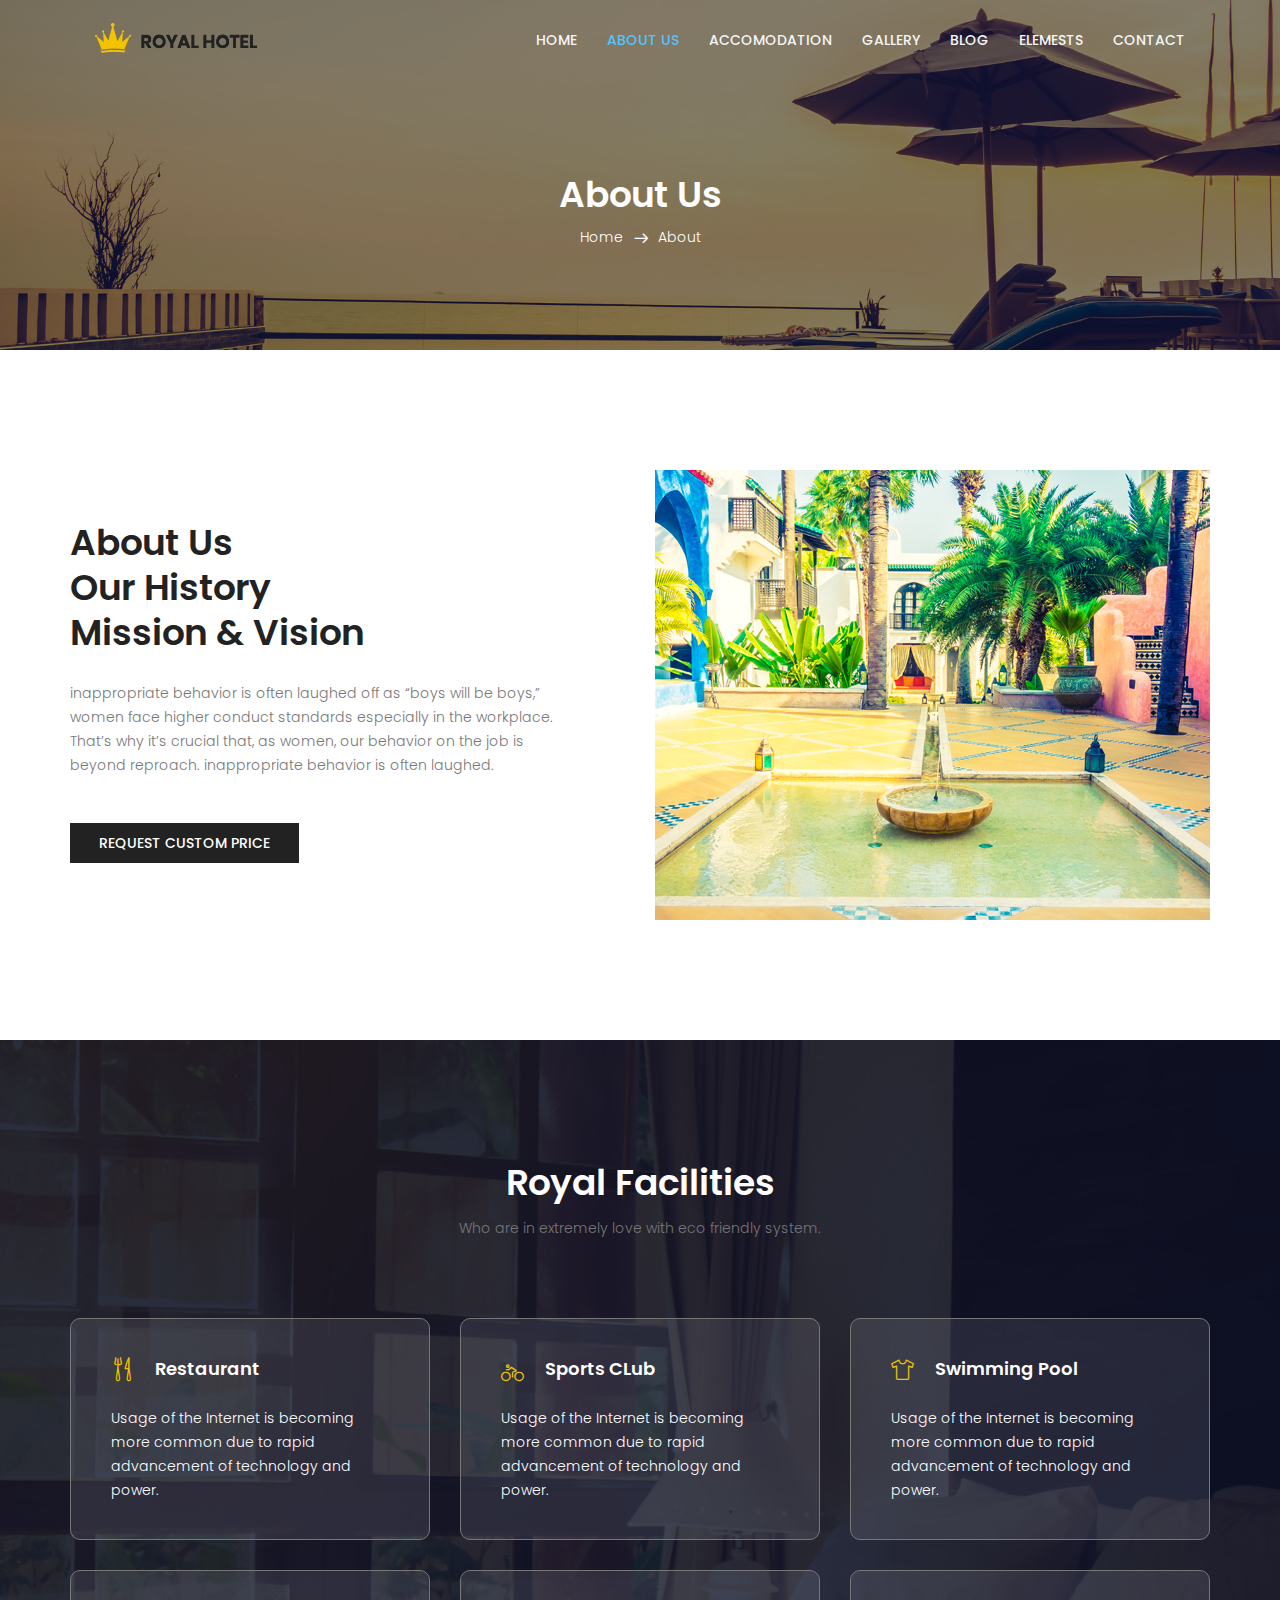
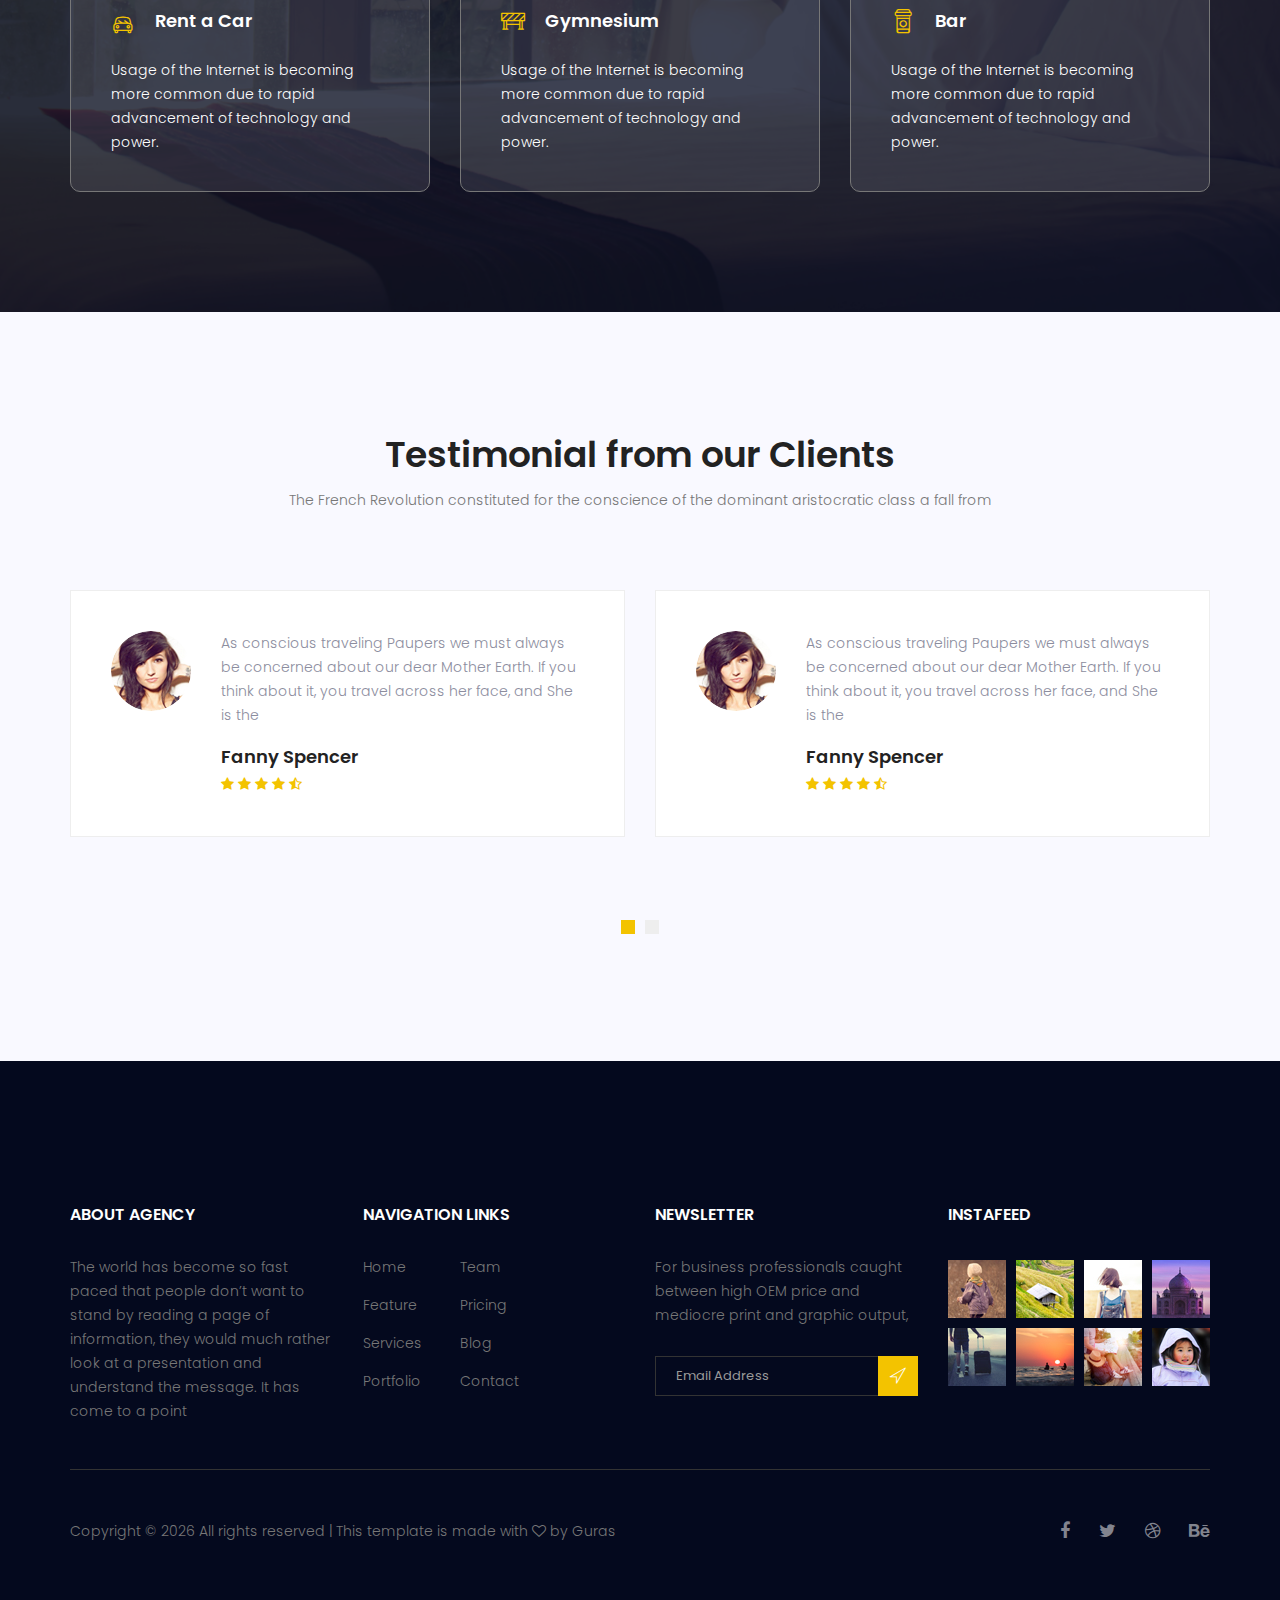
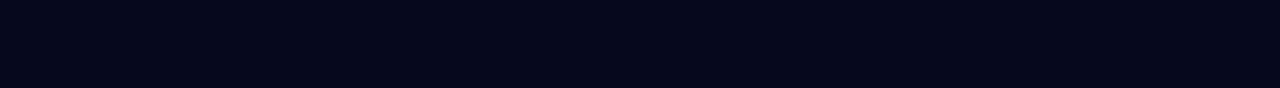
<file: about.html>
<!DOCTYPE html>
<html lang="en">
  <head>
    <!-- Required meta tags -->
    <meta charset="utf-8" />
    <meta
      name="viewport"
      content="width=device-width, initial-scale=1, shrink-to-fit=no"
    />
    <link rel="icon" href="image/favicon.png" type="image/png" />
    <title>Royal Hotel</title>
    <!-- Bootstrap CSS -->
    <link rel="stylesheet" href="css/bootstrap.css" />
    <link rel="stylesheet" href="vendors/linericon/style.css" />
    <link rel="stylesheet" href="css/font-awesome.min.css" />
    <link
      rel="stylesheet"
      href="vendors/bootstrap-datepicker/bootstrap-datetimepicker.min.css"
    />
    <link rel="stylesheet" href="vendors/nice-select/css/nice-select.css" />
    <link rel="stylesheet" href="vendors/owl-carousel/owl.carousel.min.css" />
    <!-- main css -->
    <link rel="stylesheet" href="css/style.css" />
    <link rel="stylesheet" href="css/responsive.css" />
  </head>
  <body>
    <!--================Header Area =================-->
    <header class="header_area">
      <div class="container">
        <nav class="navbar navbar-expand-lg navbar-light">
          <!-- Brand and toggle get grouped for better mobile display -->
          <a class="navbar-brand logo_h" href="index.html"
            ><img src="image/Logo.png" alt=""
          /></a>
          <button
            class="navbar-toggler"
            type="button"
            data-toggle="collapse"
            data-target="#navbarSupportedContent"
            aria-controls="navbarSupportedContent"
            aria-expanded="false"
            aria-label="Toggle navigation"
          >
            <span class="icon-bar"></span>
            <span class="icon-bar"></span>
            <span class="icon-bar"></span>
          </button>
          <!-- Collect the nav links, forms, and other content for toggling -->
          <div
            class="collapse navbar-collapse offset"
            id="navbarSupportedContent"
          >
            <ul class="nav navbar-nav menu_nav ml-auto">
              <li class="nav-item">
                <a class="nav-link" href="index.html">Home</a>
              </li>
              <li class="nav-item active">
                <a class="nav-link" href="about.html">About us</a>
              </li>
              <li class="nav-item">
                <a class="nav-link" href="accomodation.html">Accomodation</a>
              </li>
              <li class="nav-item">
                <a class="nav-link" href="gallery.html">Gallery</a>
              </li>
              <li class="nav-item submenu dropdown">
                <a
                  href="#"
                  class="nav-link dropdown-toggle"
                  data-toggle="dropdown"
                  role="button"
                  aria-haspopup="true"
                  aria-expanded="false"
                  >Blog</a
                >
                <ul class="dropdown-menu">
                  <li class="nav-item">
                    <a class="nav-link" href="blog.html">Blog</a>
                  </li>
                  <li class="nav-item">
                    <a class="nav-link" href="blog-single.html">Blog Details</a>
                  </li>
                </ul>
              </li>
              <li class="nav-item">
                <a class="nav-link" href="elements.html">Elemests</a>
              </li>
              <li class="nav-item">
                <a class="nav-link" href="contact.html">Contact</a>
              </li>
            </ul>
          </div>
        </nav>
      </div>
    </header>
    <!--================Header Area =================-->

    <!--================Breadcrumb Area =================-->
    <section class="breadcrumb_area">
      <div
        class="overlay bg-parallax"
        data-stellar-ratio="0.8"
        data-stellar-vertical-offset="0"
        data-background=""
      ></div>
      <div class="container">
        <div class="page-cover text-center">
          <h2 class="page-cover-tittle">About Us</h2>
          <ol class="breadcrumb">
            <li><a href="index.html">Home</a></li>
            <li class="active">About</li>
          </ol>
        </div>
      </div>
    </section>
    <!--================Breadcrumb Area =================-->

    <!--================ About History Area  =================-->
    <section class="about_history_area section_gap">
      <div class="container">
        <div class="row">
          <div class="col-md-6 d_flex align-items-center">
            <div class="about_content">
              <h2 class="title title_color">
                About Us <br />Our History<br />Mission & Vision
              </h2>
              <p>
                inappropriate behavior is often laughed off as “boys will be
                boys,” women face higher conduct standards especially in the
                workplace. That’s why it’s crucial that, as women, our behavior
                on the job is beyond reproach. inappropriate behavior is often
                laughed.
              </p>
              <a href="#" class="button_hover theme_btn_two"
                >Request Custom Price</a
              >
            </div>
          </div>
          <div class="col-md-6">
            <img class="img-fluid" src="image/about_bg.jpg" alt="img" />
          </div>
        </div>
      </div>
    </section>
    <!--================ About History Area  =================-->

    <!--================ Facilities Area  =================-->
    <section class="facilities_area section_gap">
      <div
        class="overlay bg-parallax"
        data-stellar-ratio="0.8"
        data-stellar-vertical-offset="0"
        data-background=""
      ></div>
      <div class="container">
        <div class="section_title text-center">
          <h2 class="title_w">Royal Facilities</h2>
          <p>Who are in extremely love with eco friendly system.</p>
        </div>
        <div class="row mb_30">
          <div class="col-lg-4 col-md-6">
            <div class="facilities_item">
              <h4 class="sec_h4"><i class="lnr lnr-dinner"></i>Restaurant</h4>
              <p>
                Usage of the Internet is becoming more common due to rapid
                advancement of technology and power.
              </p>
            </div>
          </div>
          <div class="col-lg-4 col-md-6">
            <div class="facilities_item">
              <h4 class="sec_h4"><i class="lnr lnr-bicycle"></i>Sports CLub</h4>
              <p>
                Usage of the Internet is becoming more common due to rapid
                advancement of technology and power.
              </p>
            </div>
          </div>
          <div class="col-lg-4 col-md-6">
            <div class="facilities_item">
              <h4 class="sec_h4"><i class="lnr lnr-shirt"></i>Swimming Pool</h4>
              <p>
                Usage of the Internet is becoming more common due to rapid
                advancement of technology and power.
              </p>
            </div>
          </div>
          <div class="col-lg-4 col-md-6">
            <div class="facilities_item">
              <h4 class="sec_h4"><i class="lnr lnr-car"></i>Rent a Car</h4>
              <p>
                Usage of the Internet is becoming more common due to rapid
                advancement of technology and power.
              </p>
            </div>
          </div>
          <div class="col-lg-4 col-md-6">
            <div class="facilities_item">
              <h4 class="sec_h4">
                <i class="lnr lnr-construction"></i>Gymnesium
              </h4>
              <p>
                Usage of the Internet is becoming more common due to rapid
                advancement of technology and power.
              </p>
            </div>
          </div>
          <div class="col-lg-4 col-md-6">
            <div class="facilities_item">
              <h4 class="sec_h4"><i class="lnr lnr-coffee-cup"></i>Bar</h4>
              <p>
                Usage of the Internet is becoming more common due to rapid
                advancement of technology and power.
              </p>
            </div>
          </div>
        </div>
      </div>
    </section>
    <!--================ Facilities Area  =================-->

    <!--================ Testimonial Area  =================-->
    <section class="testimonial_area section_gap">
      <div class="container">
        <div class="section_title text-center">
          <h2 class="title_color">Testimonial from our Clients</h2>
          <p>
            The French Revolution constituted for the conscience of the dominant
            aristocratic class a fall from
          </p>
        </div>
        <div class="testimonial_slider owl-carousel">
          <div class="media testimonial_item">
            <img class="rounded-circle" src="image/testtimonial-1.jpg" alt="" />
            <div class="media-body">
              <p>
                As conscious traveling Paupers we must always be concerned about
                our dear Mother Earth. If you think about it, you travel across
                her face, and She is the
              </p>
              <a href="#"><h4 class="sec_h4">Fanny Spencer</h4></a>
              <div class="star">
                <a href="#"><i class="fa fa-star"></i></a>
                <a href="#"><i class="fa fa-star"></i></a>
                <a href="#"><i class="fa fa-star"></i></a>
                <a href="#"><i class="fa fa-star"></i></a>
                <a href="#"><i class="fa fa-star-half-o"></i></a>
              </div>
            </div>
          </div>
          <div class="media testimonial_item">
            <img class="rounded-circle" src="image/testtimonial-1.jpg" alt="" />
            <div class="media-body">
              <p>
                As conscious traveling Paupers we must always be concerned about
                our dear Mother Earth. If you think about it, you travel across
                her face, and She is the
              </p>
              <a href="#"><h4 class="sec_h4">Fanny Spencer</h4></a>
              <div class="star">
                <a href="#"><i class="fa fa-star"></i></a>
                <a href="#"><i class="fa fa-star"></i></a>
                <a href="#"><i class="fa fa-star"></i></a>
                <a href="#"><i class="fa fa-star"></i></a>
                <a href="#"><i class="fa fa-star-half-o"></i></a>
              </div>
            </div>
          </div>
          <div class="media testimonial_item">
            <img class="rounded-circle" src="image/testtimonial-1.jpg" alt="" />
            <div class="media-body">
              <p>
                As conscious traveling Paupers we must always be concerned about
                our dear Mother Earth. If you think about it, you travel across
                her face, and She is the
              </p>
              <a href="#"><h4 class="sec_h4">Fanny Spencer</h4></a>
              <div class="star">
                <a href="#"><i class="fa fa-star"></i></a>
                <a href="#"><i class="fa fa-star"></i></a>
                <a href="#"><i class="fa fa-star"></i></a>
                <a href="#"><i class="fa fa-star"></i></a>
                <a href="#"><i class="fa fa-star-half-o"></i></a>
              </div>
            </div>
          </div>
          <div class="media testimonial_item">
            <img class="rounded-circle" src="image/testtimonial-1.jpg" alt="" />
            <div class="media-body">
              <p>
                As conscious traveling Paupers we must always be concerned about
                our dear Mother Earth. If you think about it, you travel across
                her face, and She is the
              </p>
              <a href="#"><h4 class="sec_h4">Fanny Spencer</h4></a>
              <div class="star">
                <a href="#"><i class="fa fa-star"></i></a>
                <a href="#"><i class="fa fa-star"></i></a>
                <a href="#"><i class="fa fa-star"></i></a>
                <a href="#"><i class="fa fa-star"></i></a>
                <a href="#"><i class="fa fa-star-half-o"></i></a>
              </div>
            </div>
          </div>
        </div>
      </div>
    </section>
    <!--================ Testimonial Area  =================-->

    <!--================ start footer Area  =================-->
    <footer class="footer-area section_gap">
      <div class="container">
        <div class="row">
          <div class="col-lg-3 col-md-6 col-sm-6">
            <div class="single-footer-widget">
              <h6 class="footer_title">About Agency</h6>
              <p>
                The world has become so fast paced that people don’t want to
                stand by reading a page of information, they would much rather
                look at a presentation and understand the message. It has come
                to a point
              </p>
            </div>
          </div>
          <div class="col-lg-3 col-md-6 col-sm-6">
            <div class="single-footer-widget">
              <h6 class="footer_title">Navigation Links</h6>
              <div class="row">
                <div class="col-4">
                  <ul class="list_style">
                    <li><a href="#">Home</a></li>
                    <li><a href="#">Feature</a></li>
                    <li><a href="#">Services</a></li>
                    <li><a href="#">Portfolio</a></li>
                  </ul>
                </div>
                <div class="col-4">
                  <ul class="list_style">
                    <li><a href="#">Team</a></li>
                    <li><a href="#">Pricing</a></li>
                    <li><a href="#">Blog</a></li>
                    <li><a href="#">Contact</a></li>
                  </ul>
                </div>
              </div>
            </div>
          </div>
          <div class="col-lg-3 col-md-6 col-sm-6">
            <div class="single-footer-widget">
              <h6 class="footer_title">Newsletter</h6>
              <p>
                For business professionals caught between high OEM price and
                mediocre print and graphic output,
              </p>
              <div id="mc_embed_signup">
                <form
                  target="_blank"
                  action="https://spondonit.us12.list-manage.com/subscribe/post?u=1462626880ade1ac87bd9c93a&amp;id=92a4423d01"
                  method="get"
                  class="subscribe_form relative"
                >
                  <div class="input-group d-flex flex-row">
                    <input
                      name="EMAIL"
                      placeholder="Email Address"
                      onfocus="this.placeholder = ''"
                      onblur="this.placeholder = 'Email Address '"
                      required=""
                      type="email"
                    />
                    <button class="btn sub-btn">
                      <span class="lnr lnr-location"></span>
                    </button>
                  </div>
                  <div class="mt-10 info"></div>
                </form>
              </div>
            </div>
          </div>
          <div class="col-lg-3 col-md-6 col-sm-6">
            <div class="single-footer-widget instafeed">
              <h6 class="footer_title">InstaFeed</h6>
              <ul class="list_style instafeed d-flex flex-wrap">
                <li><img src="image/instagram/Image-01.jpg" alt="" /></li>
                <li><img src="image/instagram/Image-02.jpg" alt="" /></li>
                <li><img src="image/instagram/Image-03.jpg" alt="" /></li>
                <li><img src="image/instagram/Image-04.jpg" alt="" /></li>
                <li><img src="image/instagram/Image-05.jpg" alt="" /></li>
                <li><img src="image/instagram/Image-06.jpg" alt="" /></li>
                <li><img src="image/instagram/Image-07.jpg" alt="" /></li>
                <li><img src="image/instagram/Image-08.jpg" alt="" /></li>
              </ul>
            </div>
          </div>
        </div>
        <div class="border_line"></div>
        <div
          class="row footer-bottom d-flex justify-content-between align-items-center"
        >
          <p class="col-lg-8 col-sm-12 footer-text m-0">
            <!-- Link back to Colorlib can't be removed. Template is licensed under CC BY 3.0. -->
            Copyright &copy;
            <script>
              document.write(new Date().getFullYear());
            </script>
            All rights reserved | This template is made with
            <i class="fa fa-heart-o" aria-hidden="true"></i> by Guras
            <!-- Link back to Colorlib can't be removed. Template is licensed under CC BY 3.0. -->
          </p>
          <div class="col-lg-4 col-sm-12 footer-social">
            <a href="#"><i class="fa fa-facebook"></i></a>
            <a href="#"><i class="fa fa-twitter"></i></a>
            <a href="#"><i class="fa fa-dribbble"></i></a>
            <a href="#"><i class="fa fa-behance"></i></a>
          </div>
        </div>
      </div>
    </footer>
    <!--================ End footer Area  =================-->

    <!-- Optional JavaScript -->
    <!-- jQuery first, then Popper.js, then Bootstrap JS -->
    <script src="js/jquery-3.2.1.min.js"></script>
    <script src="js/popper.js"></script>
    <script src="js/bootstrap.min.js"></script>
    <script src="vendors/owl-carousel/owl.carousel.min.js"></script>
    <script src="js/jquery.ajaxchimp.min.js"></script>
    <script src="vendors/bootstrap-datepicker/bootstrap-datetimepicker.min.js"></script>
    <script src="vendors/nice-select/js/jquery.nice-select.js"></script>
    <script src="js/mail-script.js"></script>
    <script src="js/stellar.js"></script>
    <script src="vendors/lightbox/simpleLightbox.min.js"></script>
    <script src="js/custom.js"></script>
  </body>
</html>
</file>
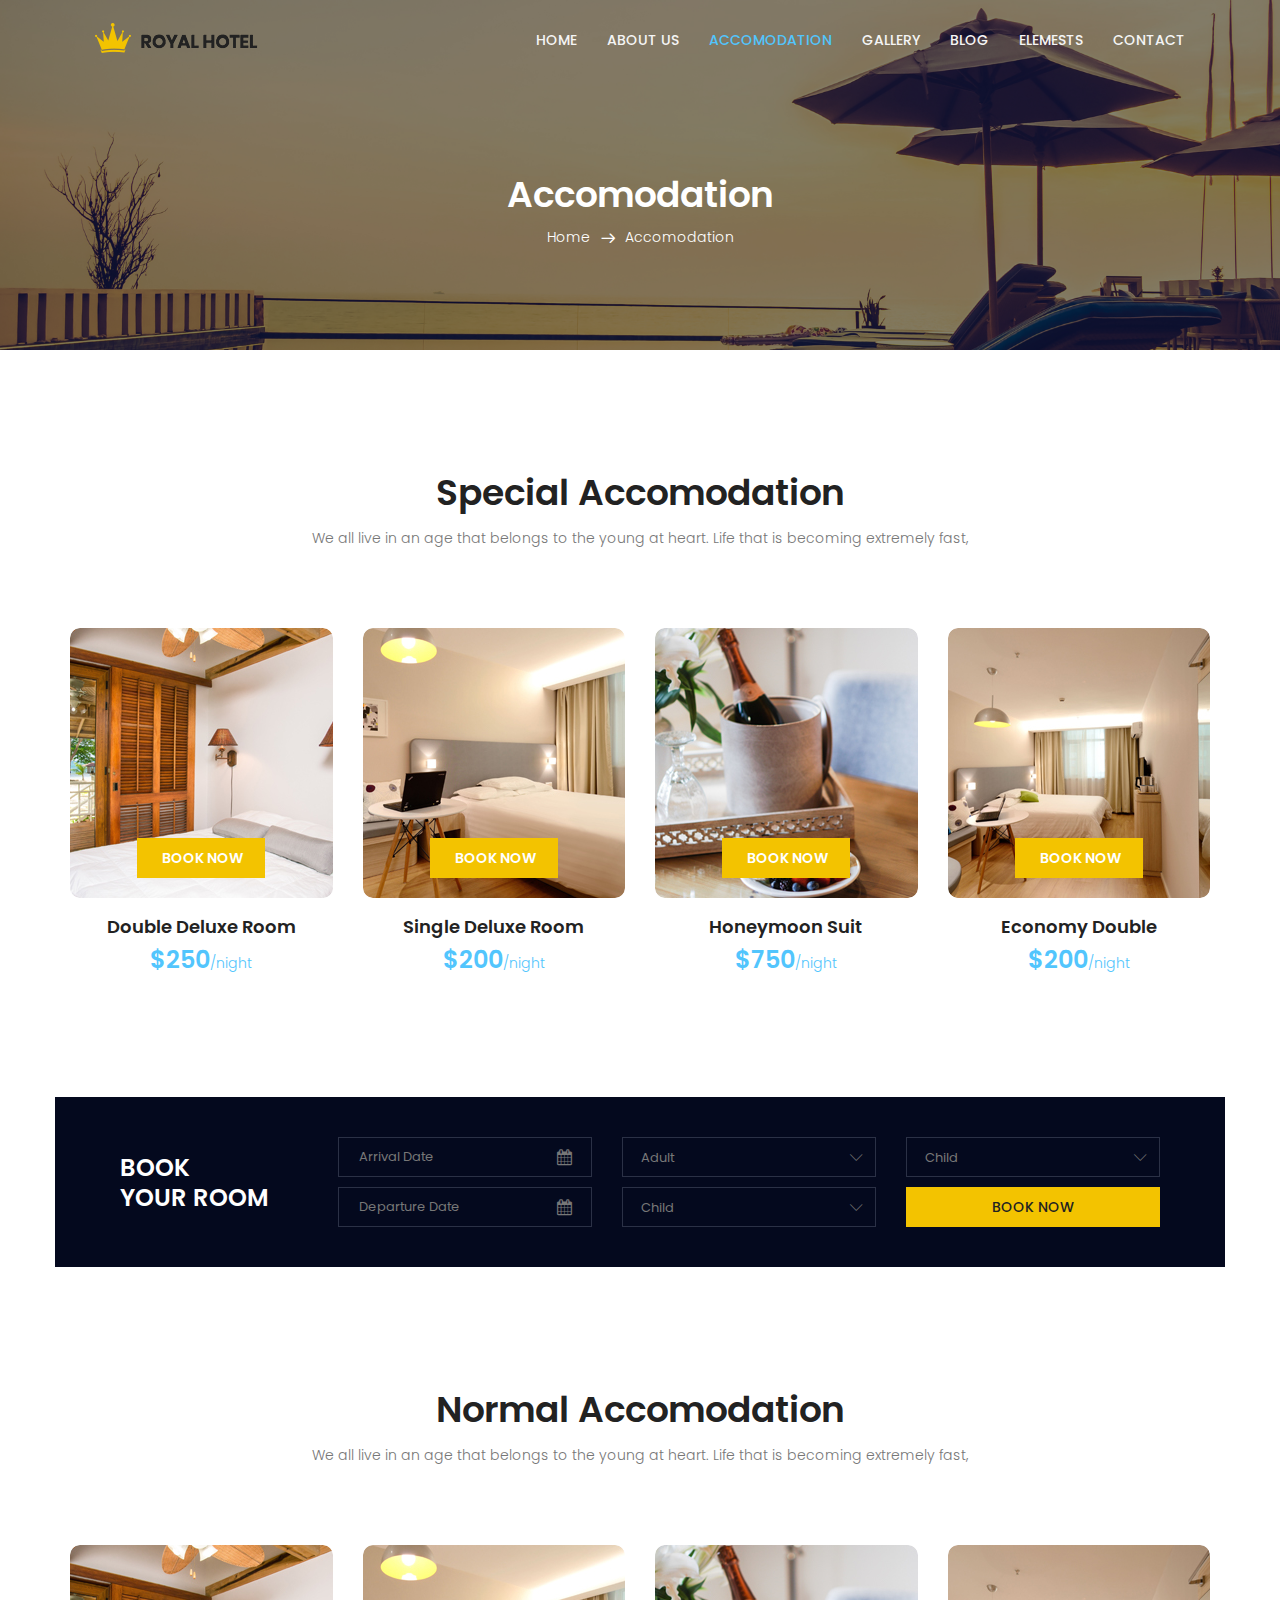
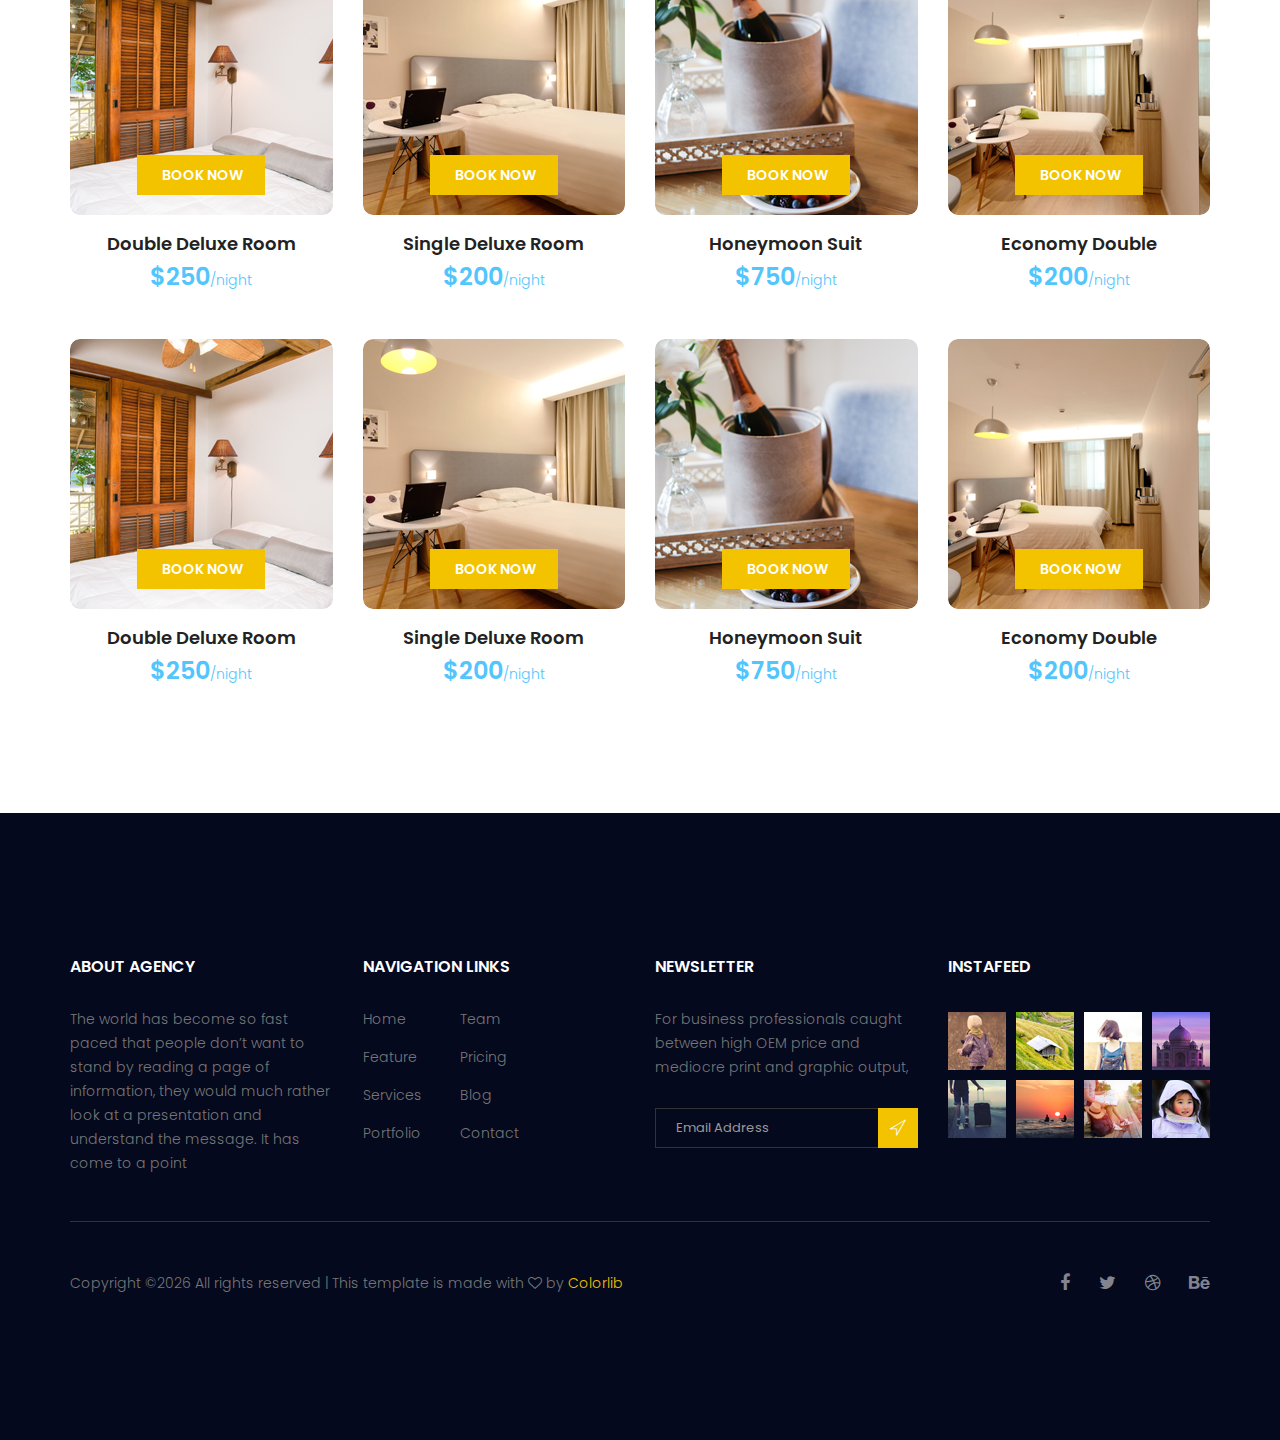
<file: accomodation.html>
<!doctype html>
<html lang="en">
    <head>
        <!-- Required meta tags -->
        <meta charset="utf-8">
        <meta name="viewport" content="width=device-width, initial-scale=1, shrink-to-fit=no">
        <link rel="icon" href="image/favicon.png" type="image/png">
        <title>Royal Hotel</title>
        <!-- Bootstrap CSS -->
        <link rel="stylesheet" href="css/bootstrap.css">
        <link rel="stylesheet" href="vendors/linericon/style.css">
        <link rel="stylesheet" href="css/font-awesome.min.css">
        <link rel="stylesheet" href="vendors/bootstrap-datepicker/bootstrap-datetimepicker.min.css">
        <link rel="stylesheet" href="vendors/nice-select/css/nice-select.css">
        <link rel="stylesheet" href="vendors/owl-carousel/owl.carousel.min.css">
        <!-- main css -->
        <link rel="stylesheet" href="css/style.css">
        <link rel="stylesheet" href="css/responsive.css">
    </head>
    <body>
        <!--================Header Area =================-->
        <header class="header_area">
            <div class="container">
                <nav class="navbar navbar-expand-lg navbar-light">
                    <!-- Brand and toggle get grouped for better mobile display -->
                    <a class="navbar-brand logo_h" href="index.html"><img src="image/Logo.png" alt=""></a>
                    <button class="navbar-toggler" type="button" data-toggle="collapse" data-target="#navbarSupportedContent" aria-controls="navbarSupportedContent" aria-expanded="false" aria-label="Toggle navigation">
                        <span class="icon-bar"></span>
                        <span class="icon-bar"></span>
                        <span class="icon-bar"></span>
                    </button>
                    <!-- Collect the nav links, forms, and other content for toggling -->
                    <div class="collapse navbar-collapse offset" id="navbarSupportedContent">
                        <ul class="nav navbar-nav menu_nav ml-auto">
                            <li class="nav-item"><a class="nav-link" href="index.html">Home</a></li> 
                            <li class="nav-item"><a class="nav-link" href="about.html">About us</a></li>
                            <li class="nav-item active"><a class="nav-link" href="accomodation.html">Accomodation</a></li>
                            <li class="nav-item"><a class="nav-link" href="gallery.html">Gallery</a></li>
                            <li class="nav-item submenu dropdown">
                                <a href="#" class="nav-link dropdown-toggle" data-toggle="dropdown" role="button" aria-haspopup="true" aria-expanded="false">Blog</a>
                                <ul class="dropdown-menu">
                                    <li class="nav-item"><a class="nav-link" href="blog.html">Blog</a></li>
                                    <li class="nav-item"><a class="nav-link" href="blog-single.html">Blog Details</a></li>
                                </ul>
                            </li> 
                            <li class="nav-item"><a class="nav-link" href="elements.html">Elemests</a></li>
                            <li class="nav-item"><a class="nav-link" href="contact.html">Contact</a></li>
                        </ul>
                    </div> 
                </nav>
            </div>
        </header>
        <!--================Header Area =================-->
        
        <!--================Breadcrumb Area =================-->
        <section class="breadcrumb_area">
            <div class="overlay bg-parallax" data-stellar-ratio="0.8" data-stellar-vertical-offset="0" data-background=""></div>
            <div class="container">
                <div class="page-cover text-center">
                    <h2 class="page-cover-tittle">Accomodation</h2>
                    <ol class="breadcrumb">
                        <li><a href="index.html">Home</a></li>
                        <li class="active">Accomodation</li>
                    </ol>
                </div>
            </div>
        </section>
        <!--================Breadcrumb Area =================-->
        
        <!--================ Accomodation Area  =================-->
        <section class="accomodation_area section_gap">
            <div class="container">
                <div class="section_title text-center">
                    <h2 class="title_color">Special Accomodation</h2>
                    <p>We all live in an age that belongs to the young at heart. Life that is becoming extremely fast,</p>
                </div>
                <div class="row mb_30">
                    <div class="col-lg-3 col-sm-6">
                        <div class="accomodation_item text-center">
                            <div class="hotel_img">
                                <img src="image/room1.jpg" alt="">
                                <a href="#" class="btn theme_btn button_hover">Book Now</a>
                            </div>
                            <a href="#"><h4 class="sec_h4">Double Deluxe Room</h4></a>
                            <h5>$250<small>/night</small></h5>
                        </div>
                    </div>
                    <div class="col-lg-3 col-sm-6">
                        <div class="accomodation_item text-center">
                            <div class="hotel_img">
                                <img src="image/room2.jpg" alt="">
                                <a href="#" class="btn theme_btn button_hover">Book Now</a>
                            </div>
                            <a href="#"><h4 class="sec_h4">Single Deluxe Room</h4></a>
                            <h5>$200<small>/night</small></h5>
                        </div>
                    </div>
                    <div class="col-lg-3 col-sm-6">
                        <div class="accomodation_item text-center">
                            <div class="hotel_img">
                                <img src="image/room3.jpg" alt="">
                                <a href="#" class="btn theme_btn button_hover">Book Now</a>
                            </div>
                            <a href="#"><h4 class="sec_h4">Honeymoon Suit</h4></a>
                            <h5>$750<small>/night</small></h5>
                        </div>
                    </div>
                    <div class="col-lg-3 col-sm-6">
                        <div class="accomodation_item text-center">
                            <div class="hotel_img">
                                <img src="image/room4.jpg" alt="">
                                <a href="#" class="btn theme_btn button_hover">Book Now</a>
                            </div>
                            <a href="#"><h4 class="sec_h4">Economy Double</h4></a>
                            <h5>$200<small>/night</small></h5>
                        </div>
                    </div>
                </div>
            </div>
        </section>
        <!--================ Accomodation Area  =================-->
        <!--================Booking Tabel Area =================-->
        <section class="hotel_booking_area">
            <div class="container">
                <div class="row hotel_booking_table">
                    <div class="col-md-3">
                        <h2>Book<br> Your Room</h2>
                    </div>
                    <div class="col-md-9">
                        <div class="boking_table">
                            <div class="row">
                                <div class="col-md-4">
                                    <div class="book_tabel_item">
                                        <div class="form-group">
                                            <div class='input-group date' id='datetimepicker11'>
                                                <input type='text' class="form-control" placeholder="Arrival Date"/>
                                                <span class="input-group-addon">
                                                    <i class="fa fa-calendar" aria-hidden="true"></i>
                                                </span>
                                            </div>
                                        </div>
                                        <div class="form-group">
                                            <div class='input-group date' id='datetimepicker1'>
                                                <input type='text' class="form-control" placeholder="Departure Date"/>
                                                <span class="input-group-addon">
                                                    <i class="fa fa-calendar" aria-hidden="true"></i>
                                                </span>
                                            </div>
                                        </div>
                                    </div>
                                </div>
                                <div class="col-md-4">
                                    <div class="book_tabel_item">
                                        <div class="input-group">
                                            <select class="wide">
                                                <option data-display="Adult">Adult</option>
                                                <option value="1">Old</option>
                                                <option value="2">Younger</option>
                                                <option value="3">Potato</option>
                                            </select>
                                        </div>
                                        <div class="input-group">
                                            <select class="wide">
                                                <option data-display="Child">Child</option>
                                                <option value="1">Child</option>
                                                <option value="2">Baby</option>
                                                <option value="3">Child</option>
                                            </select>
                                        </div>
                                    </div>
                                </div>
                                <div class="col-md-4">
                                    <div class="book_tabel_item">
                                        <div class="input-group">
                                            <select class="wide">
                                                <option data-display="Child">Number of Rooms</option>
                                                <option value="1">Room 01</option>
                                                <option value="2">Room 02</option>
                                                <option value="3">Room 03</option>
                                            </select>
                                        </div>
                                        <a class="book_now_btn button_hover" href="#">Book Now</a>
                                    </div>
                                </div>
                            </div>
                        </div>
                    </div>
                </div>
            </div>
        </section>
        <!--================Booking Tabel Area  =================-->
        <!--================ Accomodation Area  =================-->
        <section class="accomodation_area section_gap">
            <div class="container">
                <div class="section_title text-center">
                    <h2 class="title_color">Normal Accomodation</h2>
                    <p>We all live in an age that belongs to the young at heart. Life that is becoming extremely fast,</p>
                </div>
                <div class="row accomodation_two">
                    <div class="col-lg-3 col-sm-6">
                        <div class="accomodation_item text-center">
                            <div class="hotel_img">
                                <img src="image/room1.jpg" alt="">
                                <a href="#" class="btn theme_btn button_hover">Book Now</a>
                            </div>
                            <a href="#"><h4 class="sec_h4">Double Deluxe Room</h4></a>
                            <h5>$250<small>/night</small></h5>
                        </div>
                    </div>
                    <div class="col-lg-3 col-sm-6">
                        <div class="accomodation_item text-center">
                            <div class="hotel_img">
                                <img src="image/room2.jpg" alt="">
                                <a href="#" class="btn theme_btn button_hover">Book Now</a>
                            </div>
                            <a href="#"><h4 class="sec_h4">Single Deluxe Room</h4></a>
                            <h5>$200<small>/night</small></h5>
                        </div>
                    </div>
                    <div class="col-lg-3 col-sm-6">
                        <div class="accomodation_item text-center">
                            <div class="hotel_img">
                                <img src="image/room3.jpg" alt="">
                                <a href="#" class="btn theme_btn button_hover">Book Now</a>
                            </div>
                            <a href="#"><h4 class="sec_h4">Honeymoon Suit</h4></a>
                            <h5>$750<small>/night</small></h5>
                        </div>
                    </div>
                    <div class="col-lg-3 col-sm-6">
                        <div class="accomodation_item text-center">
                            <div class="hotel_img">
                                <img src="image/room4.jpg" alt="">
                                <a href="#" class="btn theme_btn button_hover">Book Now</a>
                            </div>
                            <a href="#"><h4 class="sec_h4">Economy Double</h4></a>
                            <h5>$200<small>/night</small></h5>
                        </div>
                    </div>
                    <div class="col-lg-3 col-sm-6">
                        <div class="accomodation_item text-center">
                            <div class="hotel_img">
                                <img src="image/room1.jpg" alt="">
                                <a href="#" class="btn theme_btn button_hover">Book Now</a>
                            </div>
                            <a href="#"><h4 class="sec_h4">Double Deluxe Room</h4></a>
                            <h5>$250<small>/night</small></h5>
                        </div>
                    </div>
                    <div class="col-lg-3 col-sm-6">
                        <div class="accomodation_item text-center">
                            <div class="hotel_img">
                                <img src="image/room2.jpg" alt="">
                                <a href="#" class="btn theme_btn button_hover">Book Now</a>
                            </div>
                            <a href="#"><h4 class="sec_h4">Single Deluxe Room</h4></a>
                            <h5>$200<small>/night</small></h5>
                        </div>
                    </div>
                    <div class="col-lg-3 col-sm-6">
                        <div class="accomodation_item text-center">
                            <div class="hotel_img">
                                <img src="image/room3.jpg" alt="">
                                <a href="#" class="btn theme_btn button_hover">Book Now</a>
                            </div>
                            <a href="#"><h4 class="sec_h4">Honeymoon Suit</h4></a>
                            <h5>$750<small>/night</small></h5>
                        </div>
                    </div>
                    <div class="col-lg-3 col-sm-6">
                        <div class="accomodation_item text-center">
                            <div class="hotel_img">
                                <img src="image/room4.jpg" alt="">
                                <a href="#" class="btn theme_btn button_hover">Book Now</a>
                            </div>
                            <a href="#"><h4 class="sec_h4">Economy Double</h4></a>
                            <h5>$200<small>/night</small></h5>
                        </div>
                    </div>
                </div>
            </div>
        </section>
        <!--================ Accomodation Area  =================-->
        <!--================ start footer Area  =================-->	
        <footer class="footer-area section_gap">
            <div class="container">
                <div class="row">
                    <div class="col-lg-3  col-md-6 col-sm-6">
                        <div class="single-footer-widget">
                            <h6 class="footer_title">About Agency</h6>
                            <p>The world has become so fast paced that people don’t want to stand by reading a page of information, they would much rather look at a presentation and understand the message. It has come to a point </p>
                        </div>
                    </div>
                    <div class="col-lg-3 col-md-6 col-sm-6">
                        <div class="single-footer-widget">
                            <h6 class="footer_title">Navigation Links</h6>
                            <div class="row">
                                <div class="col-4">
                                    <ul class="list_style">
                                        <li><a href="#">Home</a></li>
                                        <li><a href="#">Feature</a></li>
                                        <li><a href="#">Services</a></li>
                                        <li><a href="#">Portfolio</a></li>
                                    </ul>
                                </div>
                                <div class="col-4">
                                    <ul class="list_style">
                                        <li><a href="#">Team</a></li>
                                        <li><a href="#">Pricing</a></li>
                                        <li><a href="#">Blog</a></li>
                                        <li><a href="#">Contact</a></li>
                                    </ul>
                                </div>										
                            </div>							
                        </div>
                    </div>							
                    <div class="col-lg-3 col-md-6 col-sm-6">
                        <div class="single-footer-widget">
                            <h6 class="footer_title">Newsletter</h6>
                            <p>For business professionals caught between high OEM price and mediocre print and graphic output, </p>		
                            <div id="mc_embed_signup">
                                <form target="_blank" action="https://spondonit.us12.list-manage.com/subscribe/post?u=1462626880ade1ac87bd9c93a&amp;id=92a4423d01" method="get" class="subscribe_form relative">
                                    <div class="input-group d-flex flex-row">
                                        <input name="EMAIL" placeholder="Email Address" onfocus="this.placeholder = ''" onblur="this.placeholder = 'Email Address '" required="" type="email">
                                        <button class="btn sub-btn"><span class="lnr lnr-location"></span></button>		
                                    </div>									
                                    <div class="mt-10 info"></div>
                                </form>
                            </div>
                        </div>
                    </div>
                    <div class="col-lg-3 col-md-6 col-sm-6">
                        <div class="single-footer-widget instafeed">
                            <h6 class="footer_title">InstaFeed</h6>
                            <ul class="list_style instafeed d-flex flex-wrap">
                                <li><img src="image/instagram/Image-01.jpg" alt=""></li>
                                <li><img src="image/instagram/Image-02.jpg" alt=""></li>
                                <li><img src="image/instagram/Image-03.jpg" alt=""></li>
                                <li><img src="image/instagram/Image-04.jpg" alt=""></li>
                                <li><img src="image/instagram/Image-05.jpg" alt=""></li>
                                <li><img src="image/instagram/Image-06.jpg" alt=""></li>
                                <li><img src="image/instagram/Image-07.jpg" alt=""></li>
                                <li><img src="image/instagram/Image-08.jpg" alt=""></li>
                            </ul>
                        </div>
                    </div>						
                </div>
                <div class="border_line"></div>
                <div class="row footer-bottom d-flex justify-content-between align-items-center">
                    <p class="col-lg-8 col-sm-12 footer-text m-0"><!-- Link back to Colorlib can't be removed. Template is licensed under CC BY 3.0. -->
Copyright &copy;<script>document.write(new Date().getFullYear());</script> All rights reserved | This template is made with <i class="fa fa-heart-o" aria-hidden="true"></i> by <a href="https://colorlib.com" target="_blank">Colorlib</a>
<!-- Link back to Colorlib can't be removed. Template is licensed under CC BY 3.0. --></p>
                    <div class="col-lg-4 col-sm-12 footer-social">
                        <a href="#"><i class="fa fa-facebook"></i></a>
                        <a href="#"><i class="fa fa-twitter"></i></a>
                        <a href="#"><i class="fa fa-dribbble"></i></a>
                        <a href="#"><i class="fa fa-behance"></i></a>
                    </div>
                </div>
            </div>
        </footer>
		<!--================ End footer Area  =================-->
        
        
        <!-- Optional JavaScript -->
        <!-- jQuery first, then Popper.js, then Bootstrap JS -->
        <script src="js/jquery-3.2.1.min.js"></script>
        <script src="js/popper.js"></script>
        <script src="js/bootstrap.min.js"></script>
        <script src="vendors/owl-carousel/owl.carousel.min.js"></script>
        <script src="js/jquery.ajaxchimp.min.js"></script>
        <script src="vendors/bootstrap-datepicker/bootstrap-datetimepicker.min.js"></script>
        <script src="vendors/nice-select/js/jquery.nice-select.js"></script>
        <script src="js/mail-script.js"></script>
        <script src="js/stellar.js"></script>
        <script src="vendors/lightbox/simpleLightbox.min.js"></script>
        <script src="js/custom.js"></script>
    </body>
</html>
</file>
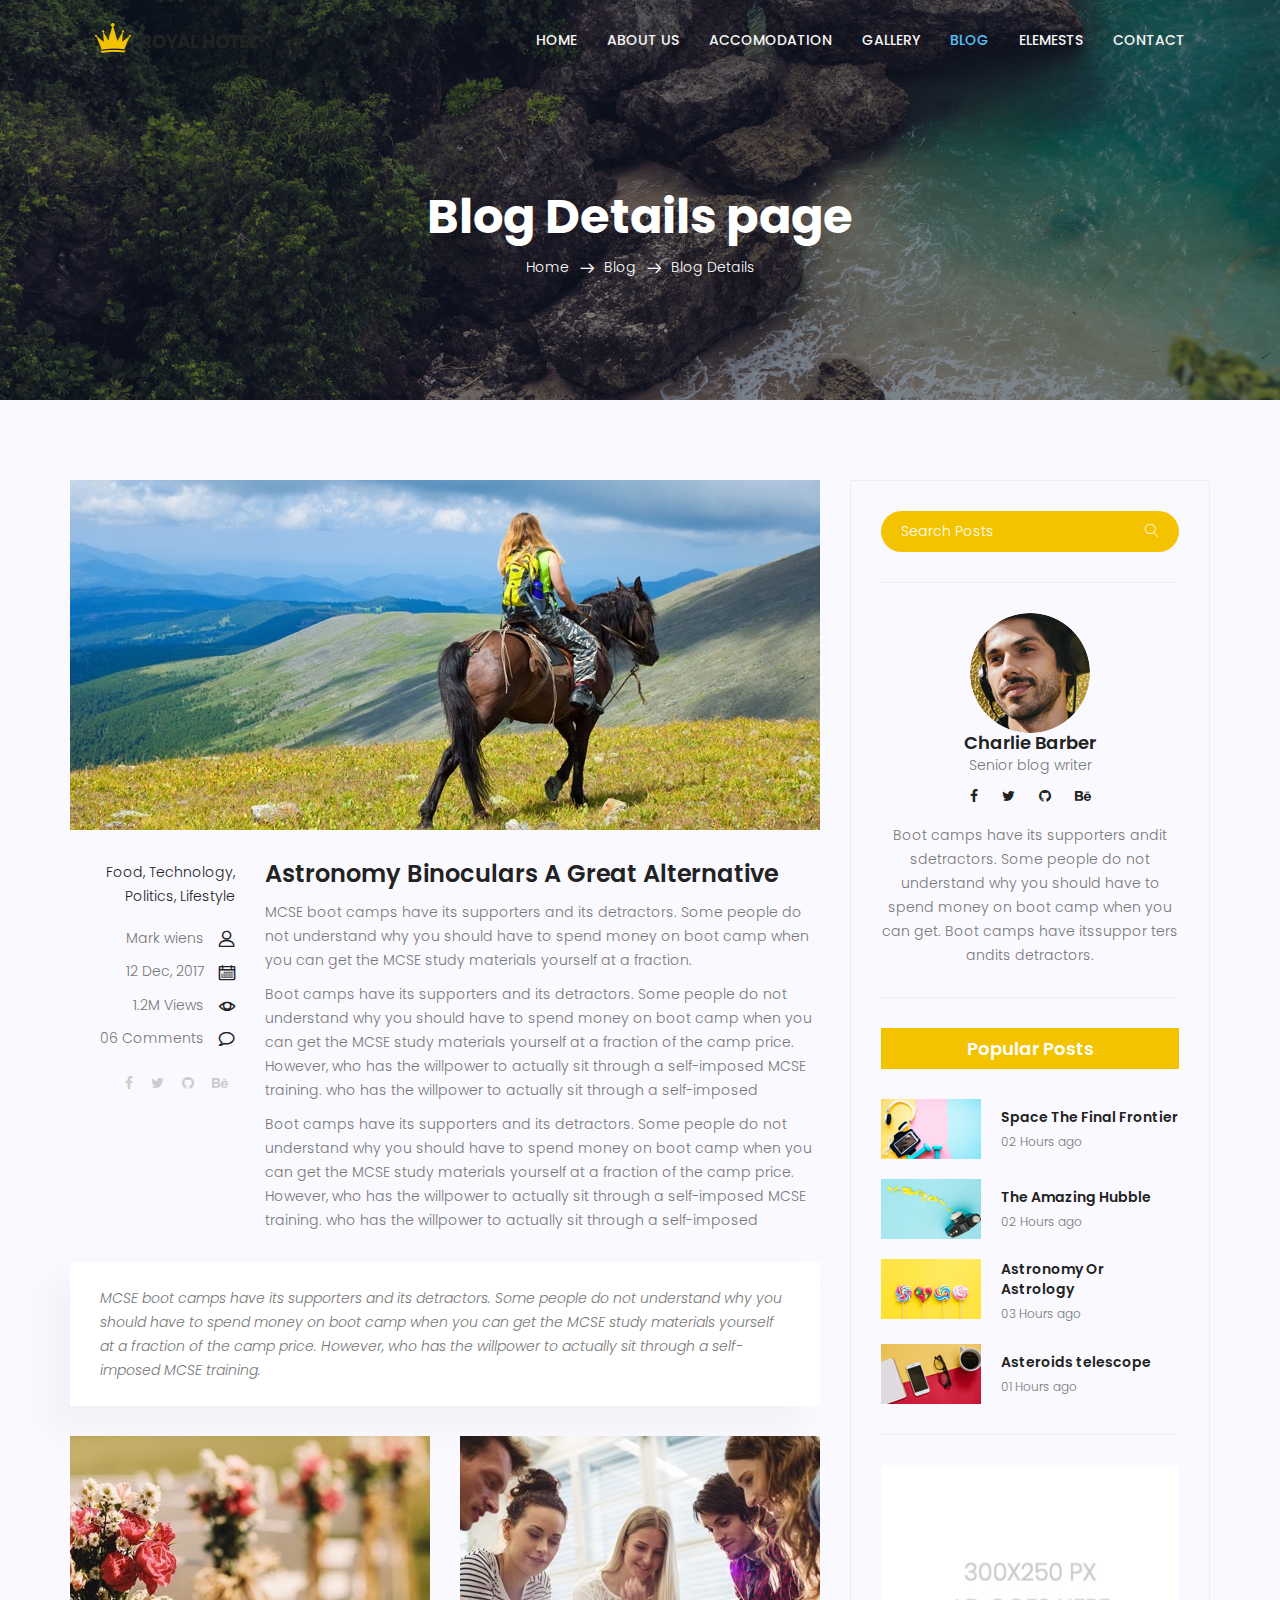
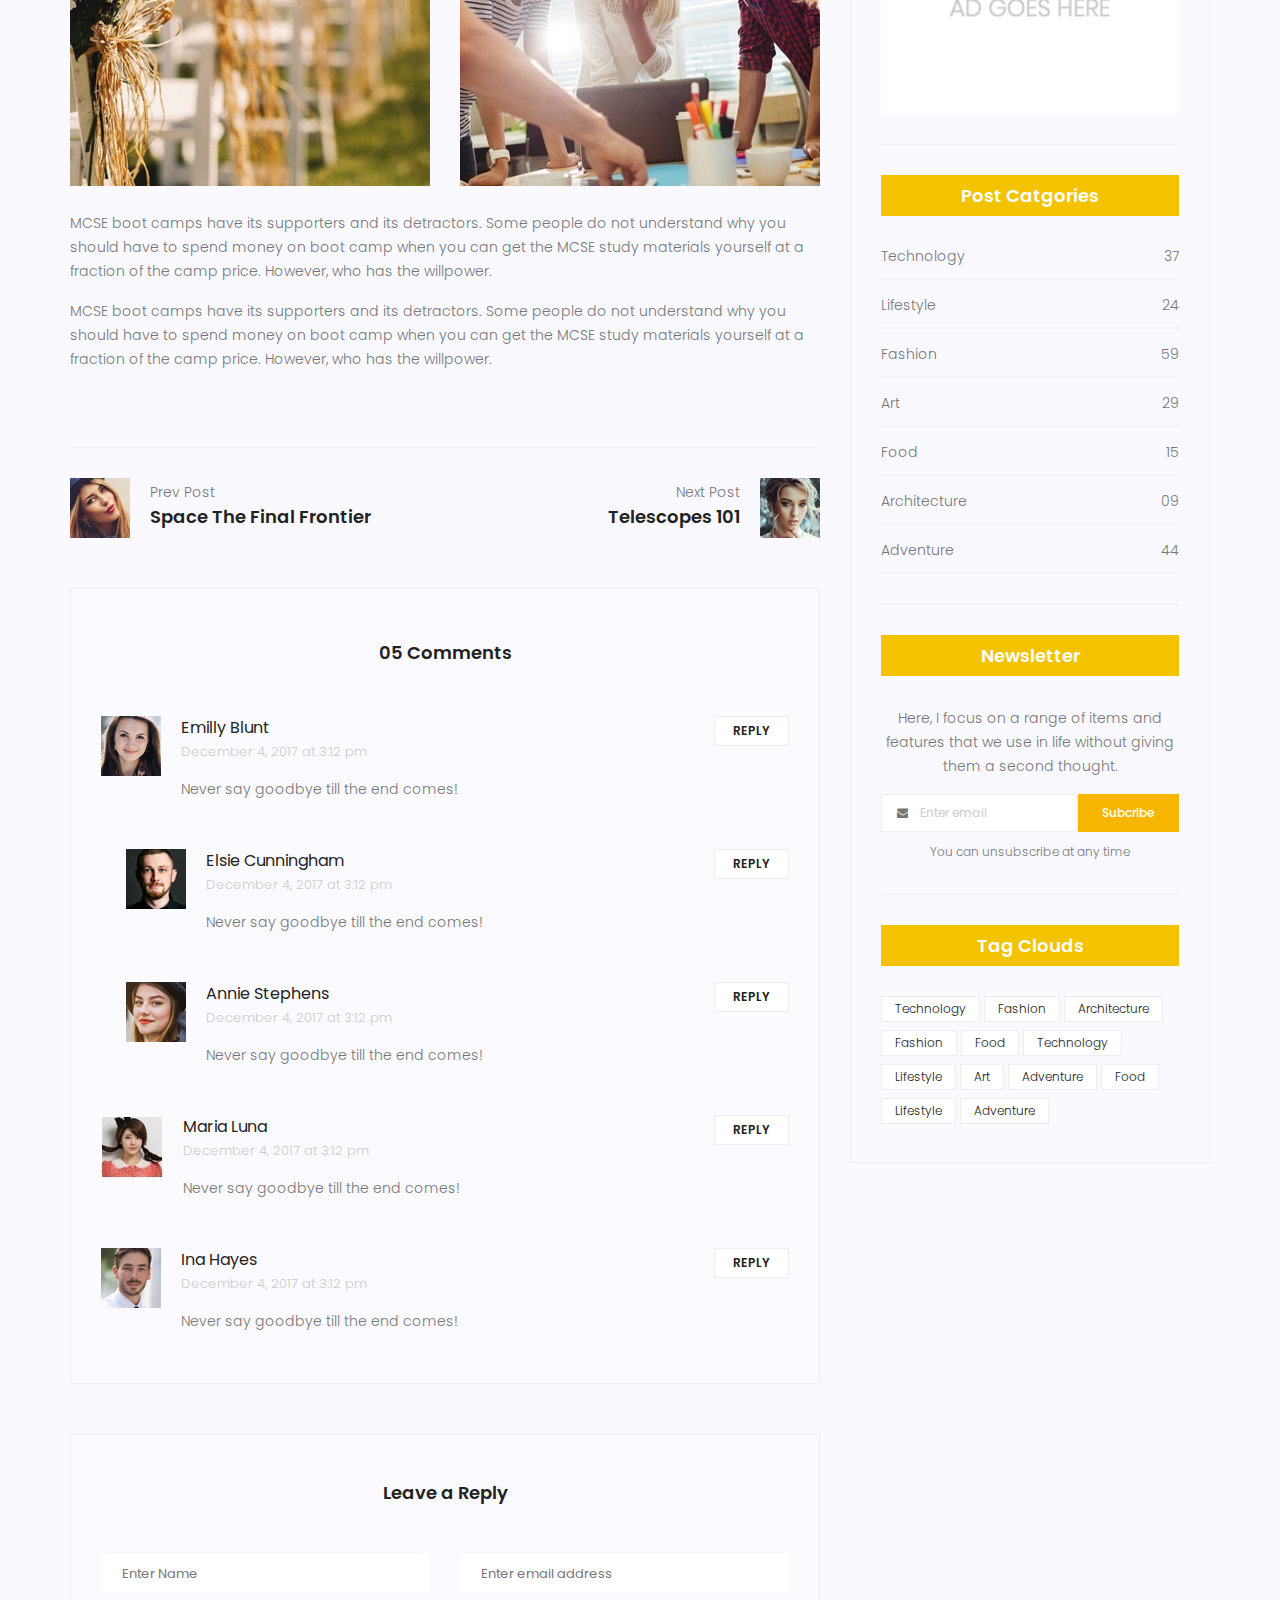
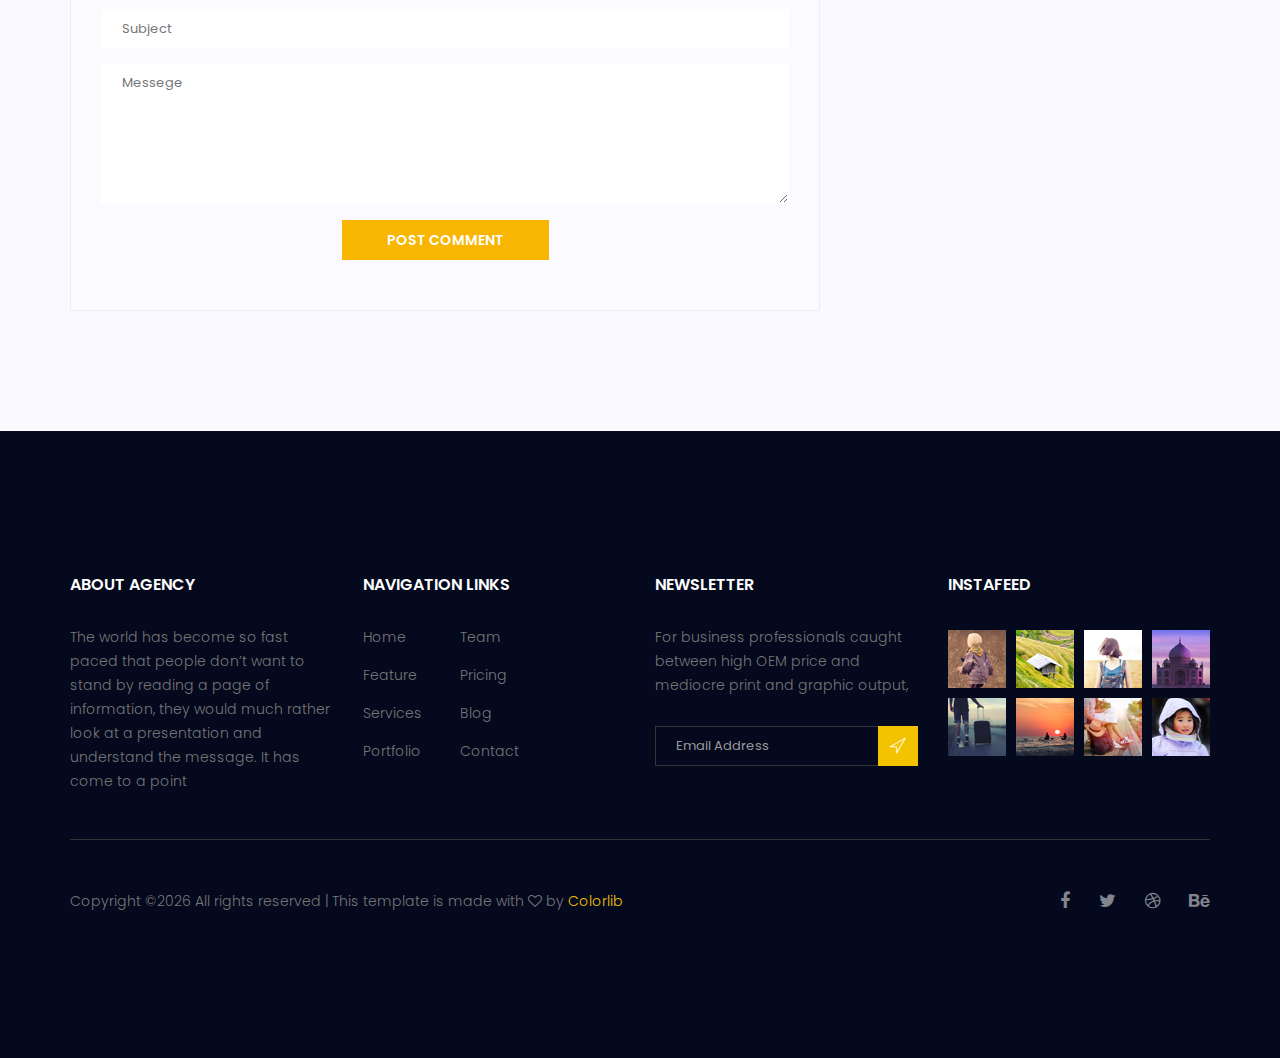
<file: blog-single.html>
<!doctype html>
<html lang="en">
    <head>
        <!-- Required meta tags -->
        <meta charset="utf-8">
        <meta name="viewport" content="width=device-width, initial-scale=1, shrink-to-fit=no">
        <link rel="icon" href="image/favicon.png" type="image/png">
        <title>Royal Hotel</title>
        <!-- Bootstrap CSS -->
        <link rel="stylesheet" href="css/bootstrap.css">
        <link rel="stylesheet" href="vendors/linericon/style.css">
        <link rel="stylesheet" href="css/font-awesome.min.css">
        <link rel="stylesheet" href="vendors/bootstrap-datepicker/bootstrap-datetimepicker.min.css">
        <link rel="stylesheet" href="vendors/nice-select/css/nice-select.css">
        <link rel="stylesheet" href="vendors/owl-carousel/owl.carousel.min.css">
        <!-- main css -->
        <link rel="stylesheet" href="css/style.css">
        <link rel="stylesheet" href="css/responsive.css">
    </head>
    <body>
        <!--================Header Area =================-->
        <header class="header_area">
            <div class="container">
                <nav class="navbar navbar-expand-lg navbar-light">
                    <!-- Brand and toggle get grouped for better mobile display -->
                    <a class="navbar-brand logo_h" href="index.html"><img src="image/Logo.png" alt=""></a>
                    <button class="navbar-toggler" type="button" data-toggle="collapse" data-target="#navbarSupportedContent" aria-controls="navbarSupportedContent" aria-expanded="false" aria-label="Toggle navigation">
                        <span class="icon-bar"></span>
                        <span class="icon-bar"></span>
                        <span class="icon-bar"></span>
                    </button>
                    <!-- Collect the nav links, forms, and other content for toggling -->
                    <div class="collapse navbar-collapse offset" id="navbarSupportedContent">
                        <ul class="nav navbar-nav menu_nav ml-auto">
                            <li class="nav-item"><a class="nav-link" href="index.html">Home</a></li> 
                            <li class="nav-item"><a class="nav-link" href="about.html">About us</a></li>
                            <li class="nav-item"><a class="nav-link" href="accomodation.html">Accomodation</a></li>
                            <li class="nav-item"><a class="nav-link" href="gallery.html">Gallery</a></li>
                            <li class="nav-item submenu dropdown active">
                                <a href="#" class="nav-link dropdown-toggle" data-toggle="dropdown" role="button" aria-haspopup="true" aria-expanded="false">Blog</a>
                                <ul class="dropdown-menu">
                                    <li class="nav-item"><a class="nav-link" href="blog.html">Blog</a></li>
                                    <li class="nav-item"><a class="nav-link" href="blog-single.html">Blog Details</a></li>
                                </ul>
                            </li> 
                            <li class="nav-item"><a class="nav-link" href="elements.html">Elemests</a></li>
                            <li class="nav-item"><a class="nav-link" href="contact.html">Contact</a></li>
                        </ul>
                    </div> 
                </nav>
            </div>
        </header>
        <!--================Header Area =================-->
        
        <!--================Breadcrumb Area =================-->
        <section class="breadcrumb_area blog_banner_two">
            <div class="overlay bg-parallax" data-stellar-ratio="0.8" data-stellar-vertical-offset="0" data-background=""></div>
            <div class="container">
                <div class="page-cover text-center">
                    <h2 class="page-cover-tittle f_48">Blog Details page</h2>
                    <ol class="breadcrumb">
                        <li><a href="index.html">Home</a></li>
                        <li><a href="blog.html">Blog</a></li>
                        <li class="active">Blog Details</li>
                    </ol>
                </div>
            </div>
        </section>
        <!--================Breadcrumb Area =================-->
        
        <!--================Blog Area =================-->
        <section class="blog_area single-post-area">
            <div class="container">
                <div class="row">
                    <div class="col-lg-8 posts-list">
                        <div class="single-post row">
                            <div class="col-lg-12">
                                <div class="feature-img">
                                    <img class="img-fluid" src="image/blog/feature-img1.jpg" alt="">
                                </div>									
                            </div>
                            <div class="col-lg-3  col-md-3">
                                <div class="blog_info text-right">
                                    <div class="post_tag">
                                        <a href="#">Food,</a>
                                        <a href="#">Technology,</a>
                                        <a href="#">Politics,</a>
                                        <a href="#">Lifestyle</a>
                                    </div>
                                    <ul class="blog_meta list_style">
                                        <li><a href="#">Mark wiens<i class="lnr lnr-user"></i></a></li>
                                        <li><a href="#">12 Dec, 2017<i class="lnr lnr-calendar-full"></i></a></li>
                                        <li><a href="#">1.2M Views<i class="lnr lnr-eye"></i></a></li>
                                        <li><a href="#">06 Comments<i class="lnr lnr-bubble"></i></a></li>
                                    </ul>
                                    <ul class="social-links">
                                        <li><a href="#"><i class="fa fa-facebook"></i></a></li>
                                        <li><a href="#"><i class="fa fa-twitter"></i></a></li>
                                        <li><a href="#"><i class="fa fa-github"></i></a></li>
                                        <li><a href="#"><i class="fa fa-behance"></i></a></li>
                                    </ul>
                                </div>
                            </div>
                            <div class="col-lg-9 col-md-9 blog_details">
                                <h2>Astronomy Binoculars A Great Alternative</h2>
                                <p class="excert">
                                    MCSE boot camps have its supporters and its detractors. Some people do not understand why you should have to spend money on boot camp when you can get the MCSE study materials yourself at a fraction.
                                </p>
                                <p>
                                    Boot camps have its supporters and its detractors. Some people do not understand why you should have to spend money on boot camp when you can get the MCSE study materials yourself at a fraction of the camp price. However, who has the willpower to actually sit through a self-imposed MCSE training. who has the willpower to actually sit through a self-imposed
                                </p>
                                <p>
                                    Boot camps have its supporters and its detractors. Some people do not understand why you should have to spend money on boot camp when you can get the MCSE study materials yourself at a fraction of the camp price. However, who has the willpower to actually sit through a self-imposed MCSE training. who has the willpower to actually sit through a self-imposed
                                </p>
                            </div>
                            <div class="col-lg-12">
                                <div class="quotes">
                                    MCSE boot camps have its supporters and its detractors. Some people do not understand why you should have to spend money on boot camp when you can get the MCSE study materials yourself at a fraction of the camp price. However, who has the willpower to actually sit through a self-imposed MCSE training.										
                                </div>
                                <div class="row">
                                    <div class="col-6">
                                        <img class="img-fluid" src="image/blog/post-img1.jpg" alt="">
                                    </div>
                                    <div class="col-6">
                                        <img class="img-fluid" src="image/blog/post-img2.jpg" alt="">
                                    </div>	
                                    <div class="col-lg-12 mt-25">
                                        <p>
                                            MCSE boot camps have its supporters and its detractors. Some people do not understand why you should have to spend money on boot camp when you can get the MCSE study materials yourself at a fraction of the camp price. However, who has the willpower.
                                        </p>
                                        <p>
                                            MCSE boot camps have its supporters and its detractors. Some people do not understand why you should have to spend money on boot camp when you can get the MCSE study materials yourself at a fraction of the camp price. However, who has the willpower.
                                        </p>											
                                    </div>									
                                </div>
                            </div>
                        </div>
                        <div class="navigation-area">
                            <div class="row">
                                <div class="col-lg-6 col-md-6 col-12 nav-left flex-row d-flex justify-content-start align-items-center">
                                    <div class="thumb">
                                        <a href="#"><img class="img-fluid" src="image/blog/prev.jpg" alt=""></a>
                                    </div>
                                    <div class="arrow">
                                        <a href="#"><span class="lnr text-white lnr-arrow-left"></span></a>
                                    </div>
                                    <div class="detials">
                                        <p>Prev Post</p>
                                        <a href="#"><h4>Space The Final Frontier</h4></a>
                                    </div>
                                </div>
                                <div class="col-lg-6 col-md-6 col-12 nav-right flex-row d-flex justify-content-end align-items-center">
                                    <div class="detials">
                                        <p>Next Post</p>
                                        <a href="#"><h4>Telescopes 101</h4></a>
                                    </div>
                                    <div class="arrow">
                                        <a href="#"><span class="lnr text-white lnr-arrow-right"></span></a>
                                    </div>
                                    <div class="thumb">
                                        <a href="#"><img class="img-fluid" src="image/blog/next.jpg" alt=""></a>
                                    </div>										
                                </div>									
                            </div>
                        </div>
                        <div class="comments-area">
                            <h4>05 Comments</h4>
                            <div class="comment-list">
                                <div class="single-comment justify-content-between d-flex">
                                    <div class="user justify-content-between d-flex">
                                        <div class="thumb">
                                            <img src="image/blog/c1.jpg" alt="">
                                        </div>
                                        <div class="desc">
                                            <h5><a href="#">Emilly Blunt</a></h5>
                                            <p class="date">December 4, 2017 at 3:12 pm </p>
                                            <p class="comment">
                                                Never say goodbye till the end comes!
                                            </p>
                                        </div>
                                    </div>
                                    <div class="reply-btn">
                                           <a href="" class="btn-reply text-uppercase">reply</a> 
                                    </div>
                                </div>
                            </div>	
                            <div class="comment-list left-padding">
                                <div class="single-comment justify-content-between d-flex">
                                    <div class="user justify-content-between d-flex">
                                        <div class="thumb">
                                            <img src="image/blog/c2.jpg" alt="">
                                        </div>
                                        <div class="desc">
                                            <h5><a href="#">Elsie Cunningham</a></h5>
                                            <p class="date">December 4, 2017 at 3:12 pm </p>
                                            <p class="comment">
                                                Never say goodbye till the end comes!
                                            </p>
                                        </div>
                                    </div>
                                    <div class="reply-btn">
                                           <a href="" class="btn-reply text-uppercase">reply</a> 
                                    </div>
                                </div>
                            </div>	
                            <div class="comment-list left-padding">
                                <div class="single-comment justify-content-between d-flex">
                                    <div class="user justify-content-between d-flex">
                                        <div class="thumb">
                                            <img src="image/blog/c3.jpg" alt="">
                                        </div>
                                        <div class="desc">
                                            <h5><a href="#">Annie Stephens</a></h5>
                                            <p class="date">December 4, 2017 at 3:12 pm </p>
                                            <p class="comment">
                                                Never say goodbye till the end comes!
                                            </p>
                                        </div>
                                    </div>
                                    <div class="reply-btn">
                                           <a href="" class="btn-reply text-uppercase">reply</a> 
                                    </div>
                                </div>
                            </div>	
                            <div class="comment-list">
                                <div class="single-comment justify-content-between d-flex">
                                    <div class="user justify-content-between d-flex">
                                        <div class="thumb">
                                            <img src="image/blog/c4.jpg" alt="">
                                        </div>
                                        <div class="desc">
                                            <h5><a href="#">Maria Luna</a></h5>
                                            <p class="date">December 4, 2017 at 3:12 pm </p>
                                            <p class="comment">
                                                Never say goodbye till the end comes!
                                            </p>
                                        </div>
                                    </div>
                                    <div class="reply-btn">
                                           <a href="" class="btn-reply text-uppercase">reply</a> 
                                    </div>
                                </div>
                            </div>	
                            <div class="comment-list">
                                <div class="single-comment justify-content-between d-flex">
                                    <div class="user justify-content-between d-flex">
                                        <div class="thumb">
                                            <img src="image/blog/c5.jpg" alt="">
                                        </div>
                                        <div class="desc">
                                            <h5><a href="#">Ina Hayes</a></h5>
                                            <p class="date">December 4, 2017 at 3:12 pm </p>
                                            <p class="comment">
                                                Never say goodbye till the end comes!
                                            </p>
                                        </div>
                                    </div>
                                    <div class="reply-btn">
                                           <a href="" class="btn-reply text-uppercase">reply</a> 
                                    </div>
                                </div>
                            </div>	                                             				
                        </div>
                        <div class="comment-form">
                            <h4>Leave a Reply</h4>
                            <form>
                                <div class="form-group form-inline">
                                  <div class="form-group col-lg-6 col-md-6 name">
                                    <input type="text" class="form-control" id="name" placeholder="Enter Name" onfocus="this.placeholder = ''" onblur="this.placeholder = 'Enter Name'">
                                  </div>
                                  <div class="form-group col-lg-6 col-md-6 email">
                                    <input type="email" class="form-control" id="email" placeholder="Enter email address" onfocus="this.placeholder = ''" onblur="this.placeholder = 'Enter email address'">
                                  </div>										
                                </div>
                                <div class="form-group">
                                    <input type="text" class="form-control" id="subject" placeholder="Subject" onfocus="this.placeholder = ''" onblur="this.placeholder = 'Subject'">
                                </div>
                                <div class="form-group">
                                    <textarea class="form-control mb-10" rows="5" name="message" placeholder="Messege" onfocus="this.placeholder = ''" onblur="this.placeholder = 'Messege'" required=""></textarea>
                                </div>
                                <a href="#" class="primary-btn button_hover">Post Comment</a>	
                            </form>
                        </div>
                    </div>
                    <div class="col-lg-4">
                        <div class="blog_right_sidebar">
                            <aside class="single_sidebar_widget search_widget">
                                <div class="input-group">
                                    <input type="text" class="form-control" placeholder="Search Posts">
                                    <span class="input-group-btn">
                                        <button class="btn btn-default" type="button"><i class="lnr lnr-magnifier"></i></button>
                                    </span>
                                </div><!-- /input-group -->
                                <div class="br"></div>
                            </aside>
                            <aside class="single_sidebar_widget author_widget">
                                <img class="author_img rounded-circle" src="image/blog/author.png" alt="">
                                <h4>Charlie Barber</h4>
                                <p>Senior blog writer</p>
                                <div class="social_icon">
                                    <a href="#"><i class="fa fa-facebook"></i></a>
                                    <a href="#"><i class="fa fa-twitter"></i></a>
                                    <a href="#"><i class="fa fa-github"></i></a>
                                    <a href="#"><i class="fa fa-behance"></i></a>
                                </div>
                                <p>Boot camps have its supporters andit sdetractors. Some people do not understand why you should have to spend money on boot camp when you can get. Boot camps have itssuppor ters andits detractors.</p>
                                <div class="br"></div>
                            </aside>
                            <aside class="single_sidebar_widget popular_post_widget">
                                <h3 class="widget_title">Popular Posts</h3>
                                <div class="media post_item">
                                    <img src="image/blog/post1.jpg" alt="post">
                                    <div class="media-body">
                                        <a href="blog-details.html"><h3>Space The Final Frontier</h3></a>
                                        <p>02 Hours ago</p>
                                    </div>
                                </div>
                                <div class="media post_item">
                                    <img src="image/blog/post2.jpg" alt="post">
                                    <div class="media-body">
                                        <a href="blog-details.html"><h3>The Amazing Hubble</h3></a>
                                        <p>02 Hours ago</p>
                                    </div>
                                </div>
                                <div class="media post_item">
                                    <img src="image/blog/post3.jpg" alt="post">
                                    <div class="media-body">
                                        <a href="blog-details.html"><h3>Astronomy Or Astrology</h3></a>
                                        <p>03 Hours ago</p>
                                    </div>
                                </div>
                                <div class="media post_item">
                                    <img src="image/blog/post4.jpg" alt="post">
                                    <div class="media-body">
                                        <a href="blog-details.html"><h3>Asteroids telescope</h3></a>
                                        <p>01 Hours ago</p>
                                    </div>
                                </div>
                                <div class="br"></div>
                            </aside>
                            <aside class="single_sidebar_widget ads_widget">
                                <a href="#"><img class="img-fluid" src="image/blog/add.jpg" alt=""></a>
                                <div class="br"></div>
                            </aside>
                            <aside class="single_sidebar_widget post_category_widget">
                                <h4 class="widget_title">Post Catgories</h4>
                                <ul class="list_style cat-list">
                                    <li>
                                        <a href="#" class="d-flex justify-content-between">
                                            <p>Technology</p>
                                            <p>37</p>
                                        </a>
                                    </li>
                                    <li>
                                        <a href="#" class="d-flex justify-content-between">
                                            <p>Lifestyle</p>
                                            <p>24</p>
                                        </a>
                                    </li>
                                    <li>
                                        <a href="#" class="d-flex justify-content-between">
                                            <p>Fashion</p>
                                            <p>59</p>
                                        </a>
                                    </li>
                                    <li>
                                        <a href="#" class="d-flex justify-content-between">
                                            <p>Art</p>
                                            <p>29</p>
                                        </a>
                                    </li>
                                    <li>
                                        <a href="#" class="d-flex justify-content-between">
                                            <p>Food</p>
                                            <p>15</p>
                                        </a>
                                    </li>
                                    <li>
                                        <a href="#" class="d-flex justify-content-between">
                                            <p>Architecture</p>
                                            <p>09</p>
                                        </a>
                                    </li>
                                    <li>
                                        <a href="#" class="d-flex justify-content-between">
                                            <p>Adventure</p>
                                            <p>44</p>
                                        </a>
                                    </li>															
                                </ul>
                                <div class="br"></div>
                            </aside>
                            <aside class="single-sidebar-widget newsletter_widget">
                                <h4 class="widget_title">Newsletter</h4>
                                <p>
                                Here, I focus on a range of items and features that we use in life without
                                giving them a second thought.
                                </p>
                                <div class="form-group d-flex flex-row">
                                    <div class="input-group">
                                        <div class="input-group-prepend">
                                            <div class="input-group-text"><i class="fa fa-envelope" aria-hidden="true"></i></div>
                                        </div>
                                        <input type="text" class="form-control" id="inlineFormInputGroup" placeholder="Enter email" onfocus="this.placeholder = ''" onblur="this.placeholder = 'Enter email'">
                                    </div>
                                    <a href="#" class="bbtns">Subcribe</a>
                                </div>	
                                <p class="text-bottom">You can unsubscribe at any time</p>	
                                <div class="br"></div>							
                            </aside>
                            <aside class="single-sidebar-widget tag_cloud_widget">
                                <h4 class="widget_title">Tag Clouds</h4>
                                <ul class="list_style">
                                    <li><a href="#">Technology</a></li>
                                    <li><a href="#">Fashion</a></li>
                                    <li><a href="#">Architecture</a></li>
                                    <li><a href="#">Fashion</a></li>
                                    <li><a href="#">Food</a></li>
                                    <li><a href="#">Technology</a></li>
                                    <li><a href="#">Lifestyle</a></li>
                                    <li><a href="#">Art</a></li>
                                    <li><a href="#">Adventure</a></li>
                                    <li><a href="#">Food</a></li>
                                    <li><a href="#">Lifestyle</a></li>
                                    <li><a href="#">Adventure</a></li>
                                </ul>
                            </aside>
                        </div>
                    </div>
                </div>
            </div>
        </section>
        <!--================Blog Area =================-->
        
        <!--================ start footer Area  =================-->	
        <footer class="footer-area section_gap">
            <div class="container">
                <div class="row">
                    <div class="col-lg-3  col-md-6 col-sm-6">
                        <div class="single-footer-widget">
                            <h6 class="footer_title">About Agency</h6>
                            <p>The world has become so fast paced that people don’t want to stand by reading a page of information, they would much rather look at a presentation and understand the message. It has come to a point </p>
                        </div>
                    </div>
                    <div class="col-lg-3 col-md-6 col-sm-6">
                        <div class="single-footer-widget">
                            <h6 class="footer_title">Navigation Links</h6>
                            <div class="row">
                                <div class="col-4">
                                    <ul class="list_style">
                                        <li><a href="#">Home</a></li>
                                        <li><a href="#">Feature</a></li>
                                        <li><a href="#">Services</a></li>
                                        <li><a href="#">Portfolio</a></li>
                                    </ul>
                                </div>
                                <div class="col-4">
                                    <ul class="list_style">
                                        <li><a href="#">Team</a></li>
                                        <li><a href="#">Pricing</a></li>
                                        <li><a href="#">Blog</a></li>
                                        <li><a href="#">Contact</a></li>
                                    </ul>
                                </div>										
                            </div>							
                        </div>
                    </div>							
                    <div class="col-lg-3 col-md-6 col-sm-6">
                        <div class="single-footer-widget">
                            <h6 class="footer_title">Newsletter</h6>
                            <p>For business professionals caught between high OEM price and mediocre print and graphic output, </p>		
                            <div id="mc_embed_signup">
                                <form target="_blank" action="https://spondonit.us12.list-manage.com/subscribe/post?u=1462626880ade1ac87bd9c93a&amp;id=92a4423d01" method="get" class="subscribe_form relative">
                                    <div class="input-group d-flex flex-row">
                                        <input name="EMAIL" placeholder="Email Address" onfocus="this.placeholder = ''" onblur="this.placeholder = 'Email Address '" required="" type="email">
                                        <button class="btn sub-btn"><span class="lnr lnr-location"></span></button>		
                                    </div>									
                                    <div class="mt-10 info"></div>
                                </form>
                            </div>
                        </div>
                    </div>
                    <div class="col-lg-3 col-md-6 col-sm-6">
                        <div class="single-footer-widget instafeed">
                            <h6 class="footer_title">InstaFeed</h6>
                            <ul class="list_style instafeed d-flex flex-wrap">
                                <li><img src="image/instagram/Image-01.jpg" alt=""></li>
                                <li><img src="image/instagram/Image-02.jpg" alt=""></li>
                                <li><img src="image/instagram/Image-03.jpg" alt=""></li>
                                <li><img src="image/instagram/Image-04.jpg" alt=""></li>
                                <li><img src="image/instagram/Image-05.jpg" alt=""></li>
                                <li><img src="image/instagram/Image-06.jpg" alt=""></li>
                                <li><img src="image/instagram/Image-07.jpg" alt=""></li>
                                <li><img src="image/instagram/Image-08.jpg" alt=""></li>
                            </ul>
                        </div>
                    </div>						
                </div>
                <div class="border_line"></div>
                <div class="row footer-bottom d-flex justify-content-between align-items-center">
                    <p class="col-lg-8 col-sm-12 footer-text m-0"><!-- Link back to Colorlib can't be removed. Template is licensed under CC BY 3.0. -->
Copyright &copy;<script>document.write(new Date().getFullYear());</script> All rights reserved | This template is made with <i class="fa fa-heart-o" aria-hidden="true"></i> by <a href="https://colorlib.com" target="_blank">Colorlib</a>
<!-- Link back to Colorlib can't be removed. Template is licensed under CC BY 3.0. --></p>
                    <div class="col-lg-4 col-sm-12 footer-social">
                        <a href="#"><i class="fa fa-facebook"></i></a>
                        <a href="#"><i class="fa fa-twitter"></i></a>
                        <a href="#"><i class="fa fa-dribbble"></i></a>
                        <a href="#"><i class="fa fa-behance"></i></a>
                    </div>
                </div>
            </div>
        </footer>
		<!--================ End footer Area  =================-->
        
        
        <!-- Optional JavaScript -->
        <!-- jQuery first, then Popper.js, then Bootstrap JS -->
        <script src="js/jquery-3.2.1.min.js"></script>
        <script src="js/popper.js"></script>
        <script src="js/bootstrap.min.js"></script>
        <script src="vendors/owl-carousel/owl.carousel.min.js"></script>
        <script src="js/jquery.ajaxchimp.min.js"></script>
        <script src="vendors/bootstrap-datepicker/bootstrap-datetimepicker.min.js"></script>
        <script src="vendors/nice-select/js/jquery.nice-select.js"></script>
        <script src="js/mail-script.js"></script>
        <script src="js/stellar.js"></script>
        <script src="vendors/lightbox/simpleLightbox.min.js"></script>
        <script src="js/custom.js"></script>
    </body>
</html>
</file>
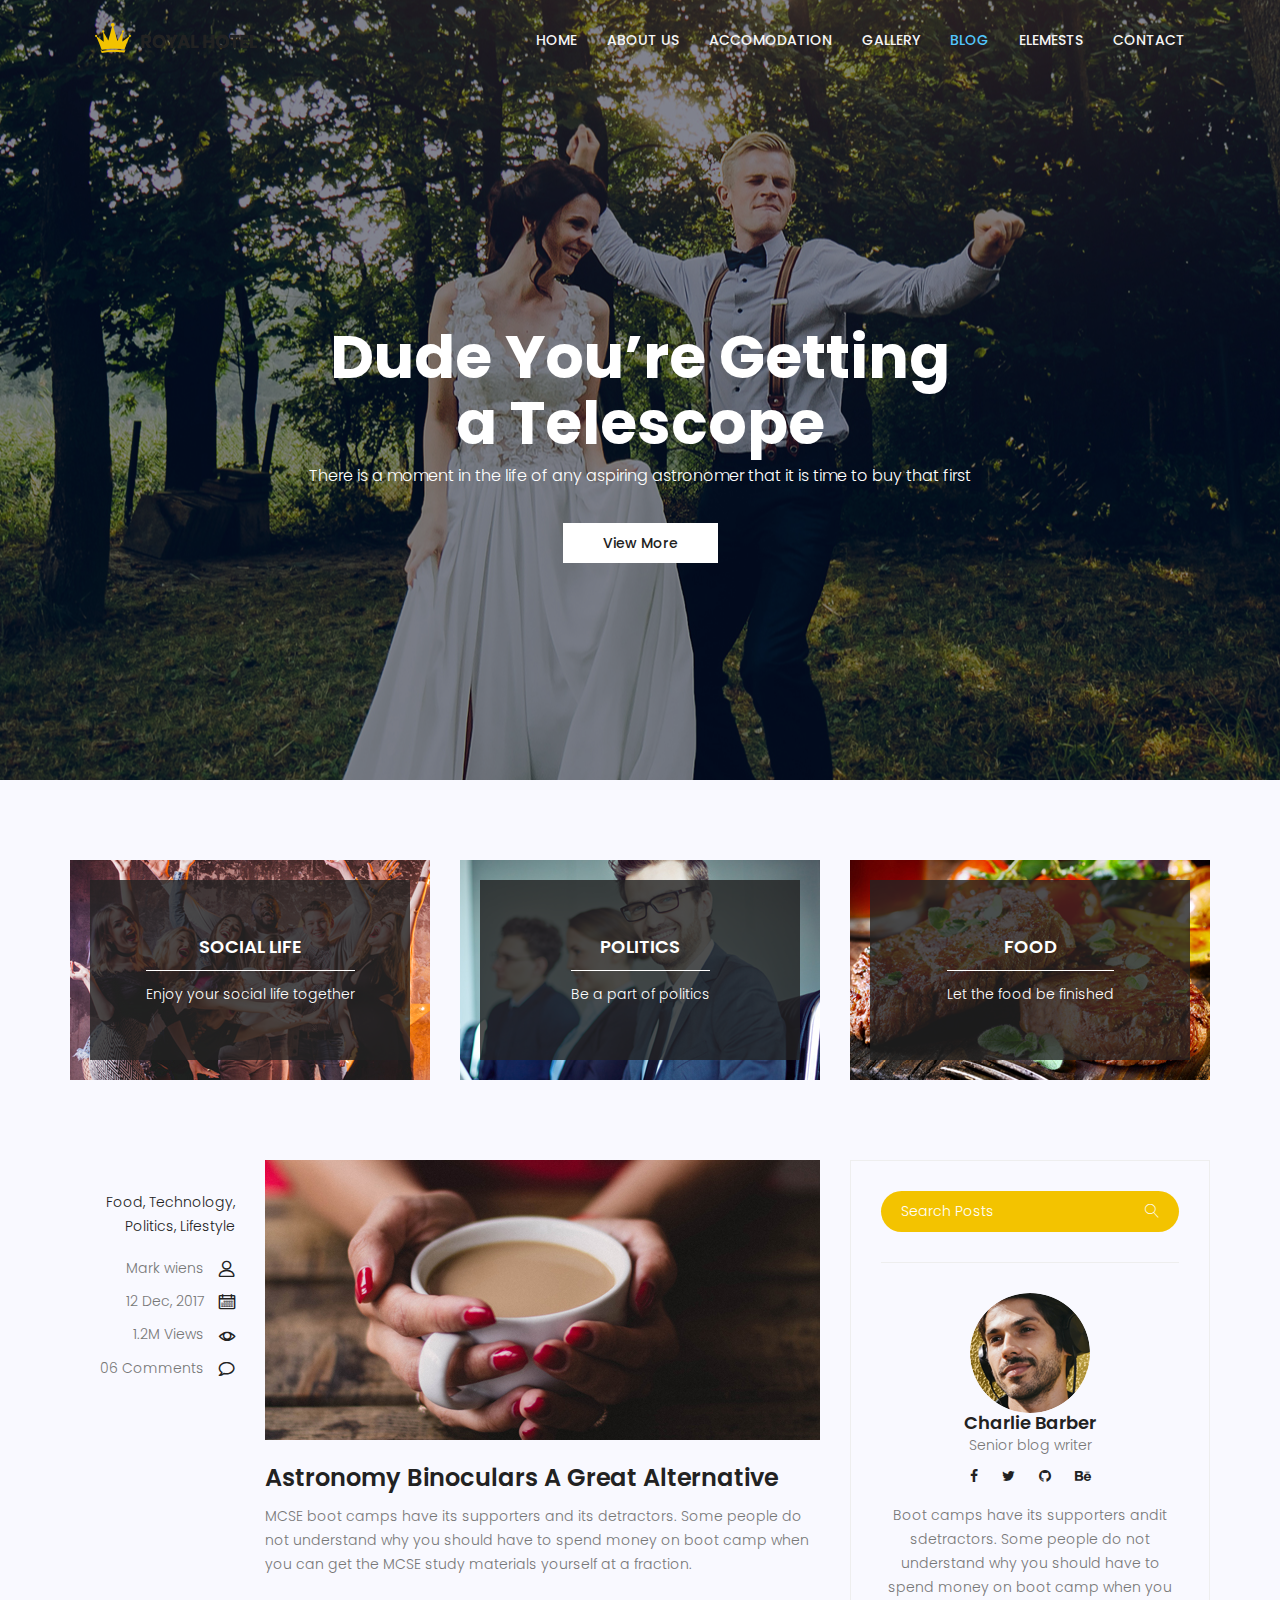
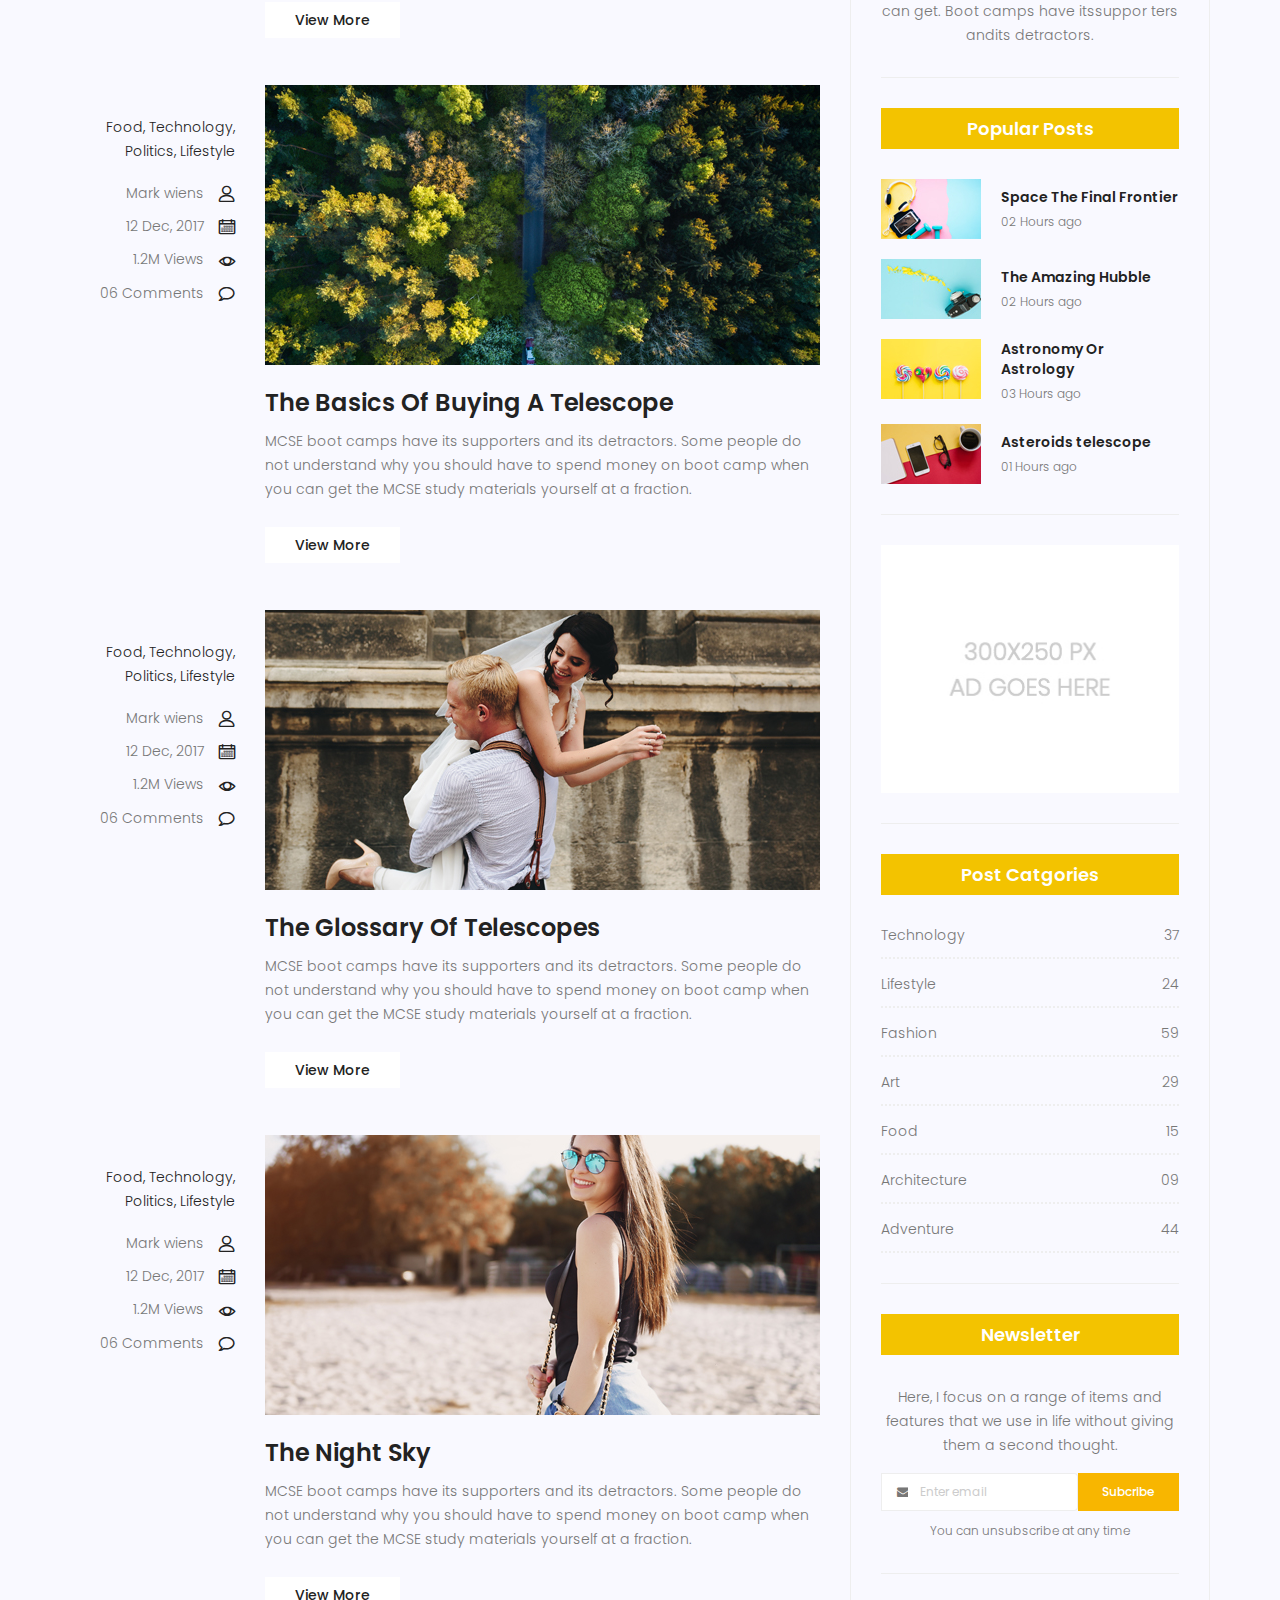
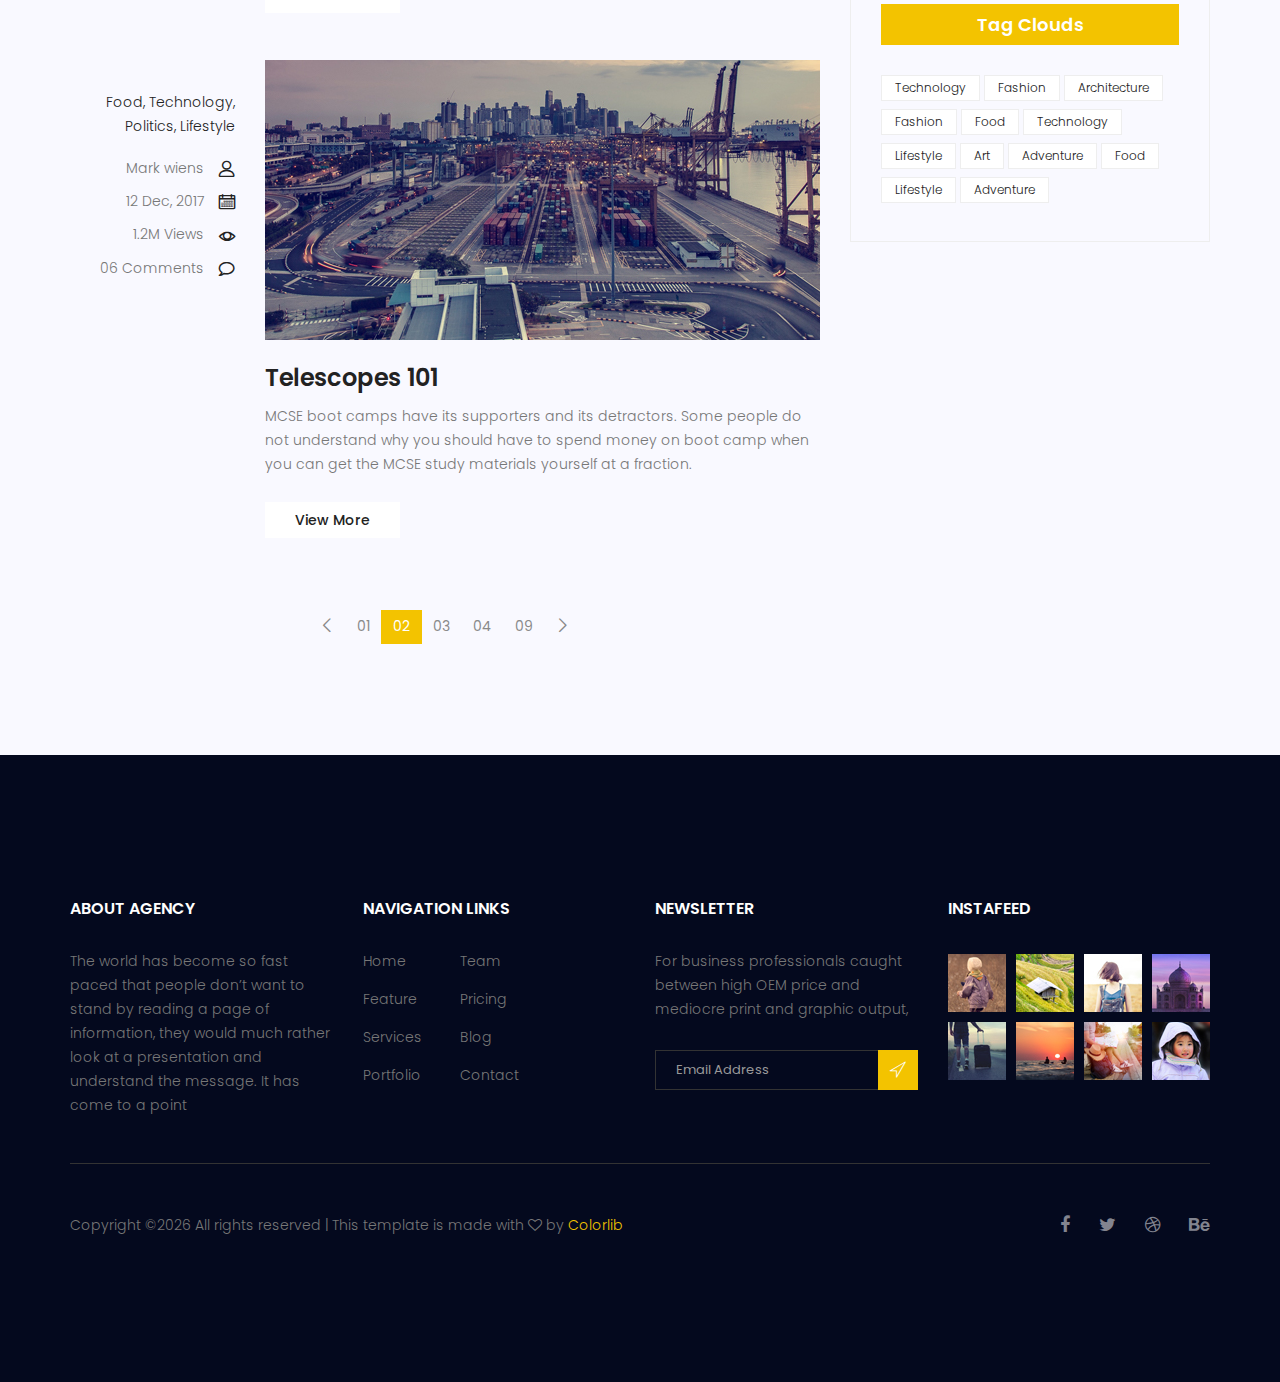
<file: blog.html>
<!doctype html>
<html lang="en">
    <head>
        <!-- Required meta tags -->
        <meta charset="utf-8">
        <meta name="viewport" content="width=device-width, initial-scale=1, shrink-to-fit=no">
        <link rel="icon" href="image/favicon.png" type="image/png">
        <title>Royal Hotel</title>
        <!-- Bootstrap CSS -->
        <link rel="stylesheet" href="css/bootstrap.css">
        <link rel="stylesheet" href="vendors/linericon/style.css">
        <link rel="stylesheet" href="css/font-awesome.min.css">
        <link rel="stylesheet" href="vendors/owl-carousel/owl.carousel.min.css">
        <link rel="stylesheet" href="vendors/bootstrap-datepicker/bootstrap-datetimepicker.min.css">
        <link rel="stylesheet" href="vendors/nice-select/css/nice-select.css">
        <link rel="stylesheet" href="vendors/owl-carousel/owl.carousel.min.css">
        <!-- main css -->
        <link rel="stylesheet" href="css/style.css">
        <link rel="stylesheet" href="css/responsive.css">
    </head>
    <body>
        <!--================Header Area =================-->
        <header class="header_area">
            <div class="container">
                <nav class="navbar navbar-expand-lg navbar-light">
                    <!-- Brand and toggle get grouped for better mobile display -->
                    <a class="navbar-brand logo_h" href="index.html"><img src="image/Logo.png" alt=""></a>
                    <button class="navbar-toggler" type="button" data-toggle="collapse" data-target="#navbarSupportedContent" aria-controls="navbarSupportedContent" aria-expanded="false" aria-label="Toggle navigation">
                        <span class="icon-bar"></span>
                        <span class="icon-bar"></span>
                        <span class="icon-bar"></span>
                    </button>
                    <!-- Collect the nav links, forms, and other content for toggling -->
                    <div class="collapse navbar-collapse offset" id="navbarSupportedContent">
                        <ul class="nav navbar-nav menu_nav ml-auto">
                            <li class="nav-item"><a class="nav-link" href="index.html">Home</a></li> 
                            <li class="nav-item"><a class="nav-link" href="about.html">About us</a></li>
                            <li class="nav-item"><a class="nav-link" href="accomodation.html">Accomodation</a></li>
                            <li class="nav-item"><a class="nav-link" href="gallery.html">Gallery</a></li>
                            <li class="nav-item submenu dropdown active">
                                <a href="#" class="nav-link dropdown-toggle" data-toggle="dropdown" role="button" aria-haspopup="true" aria-expanded="false">Blog</a>
                                <ul class="dropdown-menu">
                                    <li class="nav-item"><a class="nav-link" href="blog.html">Blog</a></li>
                                    <li class="nav-item"><a class="nav-link" href="blog-single.html">Blog Details</a></li>
                                </ul>
                            </li> 
                            <li class="nav-item"><a class="nav-link" href="elements.html">Elemests</a></li>
                            <li class="nav-item"><a class="nav-link" href="contact.html">Contact</a></li>
                        </ul>
                    </div> 
                </nav>
            </div>
        </header>
        <!--================Header Area =================-->
        
        <!--================Banner Area =================-->
        <section class="banner_area blog_banner d_flex align-items-center">
            <div class="overlay bg-parallax" data-stellar-ratio="0.9" data-stellar-vertical-offset="0" data-background=""></div>
            <div class="container">
                <div class="banner_content text-center">
                    <h4>Dude You’re Getting <br />a Telescope</h4>
                    <p>There is a moment in the life of any aspiring astronomer that it is time to buy that first</p>
                    <a href="#" class="btn white_btn button_hover">View More</a>
                </div>
            </div>
        </section>
        <!--================Banner Area =================-->
        
        <!--================Blog Categorie Area =================-->
        <section class="blog_categorie_area">
            <div class="container">
                <div class="row">
                    <div class="col-lg-4">
                        <div class="categories_post">
                            <img src="image/blog/cat-post/cat-post-3.jpg" alt="post">
                            <div class="categories_details">
                                <div class="categories_text">
                                    <a href="blog-details.html"><h5>Social Life</h5></a>
                                    <div class="border_line"></div>
                                    <p>Enjoy your social life together</p>
                                </div>
                            </div>
                        </div>
                    </div>
                    <div class="col-lg-4">
                        <div class="categories_post">
                            <img src="image/blog/cat-post/cat-post-2.jpg" alt="post">
                            <div class="categories_details">
                                <div class="categories_text">
                                    <a href="blog-details.html"><h5>Politics</h5></a>
                                    <div class="border_line"></div>
                                    <p>Be a part of politics</p>
                                </div>
                            </div>
                        </div>
                    </div>
                    <div class="col-lg-4">
                        <div class="categories_post">
                            <img src="image/blog/cat-post/cat-post-1.jpg" alt="post">
                            <div class="categories_details">
                                <div class="categories_text">
                                    <a href="blog-details.html"><h5>Food</h5></a>
                                    <div class="border_line"></div>
                                    <p>Let the food be finished</p>
                                </div>
                            </div>
                        </div>
                    </div>
                </div>
            </div>
        </section>
        <!--================Blog Categorie Area =================-->
        
        <!--================Blog Area =================-->
        <section class="blog_area">
            <div class="container">
                <div class="row">
                    <div class="col-lg-8">
                        <div class="blog_left_sidebar">
                            <article class="row blog_item">
                               <div class="col-md-3">
                                   <div class="blog_info text-right">
                                        <div class="post_tag">
                                            <a href="#">Food,</a>
                                            <a href="#">Technology,</a>
                                            <a href="#">Politics,</a>
                                            <a href="#">Lifestyle</a>
                                        </div>
                                        <ul class="blog_meta list_style">
                                            <li><a href="#">Mark wiens<i class="lnr lnr-user"></i></a></li>
                                            <li><a href="#">12 Dec, 2017<i class="lnr lnr-calendar-full"></i></a></li>
                                            <li><a href="#">1.2M Views<i class="lnr lnr-eye"></i></a></li>
                                            <li><a href="#">06 Comments<i class="lnr lnr-bubble"></i></a></li>
                                        </ul>
                                    </div>
                               </div>
                                <div class="col-md-9">
                                    <div class="blog_post">
                                        <img src="image/blog/main-blog/m-blog-1.jpg" alt="">
                                        <div class="blog_details">
                                            <a href="#"><h2>Astronomy Binoculars A Great Alternative</h2></a>
                                            <p>MCSE boot camps have its supporters and its detractors. Some people do not understand why you should have to spend money on boot camp when you can get the MCSE study materials yourself at a fraction.</p>
                                            <a href="#" class="view_btn button_hover">View More</a>
                                        </div>
                                    </div>
                                </div>
                            </article>
                            <article class="row blog_item">
                               <div class="col-md-3">
                                   <div class="blog_info text-right">
                                        <div class="post_tag">
                                            <a href="#">Food,</a>
                                            <a href="#">Technology,</a>
                                            <a href="#">Politics,</a>
                                            <a href="#">Lifestyle</a>
                                        </div>
                                        <ul class="blog_meta list_style">
                                            <li><a href="#">Mark wiens<i class="lnr lnr-user"></i></a></li>
                                            <li><a href="#">12 Dec, 2017<i class="lnr lnr-calendar-full"></i></a></li>
                                            <li><a href="#">1.2M Views<i class="lnr lnr-eye"></i></a></li>
                                            <li><a href="#">06 Comments<i class="lnr lnr-bubble"></i></a></li>
                                        </ul>
                                    </div>
                               </div>
                                <div class="col-md-9">
                                    <div class="blog_post">
                                        <img src="image/blog/main-blog/m-blog-2.jpg" alt="">
                                        <div class="blog_details">
                                            <a href="#"><h2>The Basics Of Buying A Telescope</h2></a>
                                            <p>MCSE boot camps have its supporters and its detractors. Some people do not understand why you should have to spend money on boot camp when you can get the MCSE study materials yourself at a fraction.</p>
                                            <a href="#" class="view_btn button_hover">View More</a>
                                        </div>
                                    </div>
                                </div>
                            </article>
                            <article class="row blog_item">
                               <div class="col-md-3">
                                   <div class="blog_info text-right">
                                        <div class="post_tag">
                                            <a href="#">Food,</a>
                                            <a href="#">Technology,</a>
                                            <a href="#">Politics,</a>
                                            <a href="#">Lifestyle</a>
                                        </div>
                                        <ul class="blog_meta list_style">
                                            <li><a href="#">Mark wiens<i class="lnr lnr-user"></i></a></li>
                                            <li><a href="#">12 Dec, 2017<i class="lnr lnr-calendar-full"></i></a></li>
                                            <li><a href="#">1.2M Views<i class="lnr lnr-eye"></i></a></li>
                                            <li><a href="#">06 Comments<i class="lnr lnr-bubble"></i></a></li>
                                        </ul>
                                    </div>
                               </div>
                                <div class="col-md-9">
                                    <div class="blog_post">
                                        <img src="image/blog/main-blog/m-blog-3.jpg" alt="">
                                        <div class="blog_details">
                                            <a href="#"><h2>The Glossary Of Telescopes</h2></a>
                                            <p>MCSE boot camps have its supporters and its detractors. Some people do not understand why you should have to spend money on boot camp when you can get the MCSE study materials yourself at a fraction.</p>
                                            <a href="#" class="view_btn button_hover">View More</a>
                                        </div>
                                    </div>
                                </div>
                            </article>
                            <article class="row blog_item">
                               <div class="col-md-3">
                                   <div class="blog_info text-right">
                                        <div class="post_tag">
                                            <a href="#">Food,</a>
                                            <a href="#">Technology,</a>
                                            <a href="#">Politics,</a>
                                            <a href="#">Lifestyle</a>
                                        </div>
                                        <ul class="blog_meta list_style">
                                            <li><a href="#">Mark wiens<i class="lnr lnr-user"></i></a></li>
                                            <li><a href="#">12 Dec, 2017<i class="lnr lnr-calendar-full"></i></a></li>
                                            <li><a href="#">1.2M Views<i class="lnr lnr-eye"></i></a></li>
                                            <li><a href="#">06 Comments<i class="lnr lnr-bubble"></i></a></li>
                                        </ul>
                                    </div>
                               </div>
                                <div class="col-md-9">
                                    <div class="blog_post">
                                        <img src="image/blog/main-blog/m-blog-4.jpg" alt="">
                                        <div class="blog_details">
                                            <a href="#"><h2>The Night Sky</h2></a>
                                            <p>MCSE boot camps have its supporters and its detractors. Some people do not understand why you should have to spend money on boot camp when you can get the MCSE study materials yourself at a fraction.</p>
                                            <a href="#" class="view_btn button_hover">View More</a>
                                        </div>
                                    </div>
                                </div>
                            </article>
                            <article class="row blog_item">
                               <div class="col-md-3">
                                   <div class="blog_info text-right">
                                        <div class="post_tag">
                                            <a href="#">Food,</a>
                                            <a href="#">Technology,</a>
                                            <a href="#">Politics,</a>
                                            <a href="#">Lifestyle</a>
                                        </div>
                                        <ul class="blog_meta list_style">
                                            <li><a href="#">Mark wiens<i class="lnr lnr-user"></i></a></li>
                                            <li><a href="#">12 Dec, 2017<i class="lnr lnr-calendar-full"></i></a></li>
                                            <li><a href="#">1.2M Views<i class="lnr lnr-eye"></i></a></li>
                                            <li><a href="#">06 Comments<i class="lnr lnr-bubble"></i></a></li>
                                        </ul>
                                    </div>
                               </div>
                                <div class="col-md-9">
                                    <div class="blog_post">
                                        <img src="image/blog/main-blog/m-blog-5.jpg" alt="">
                                        <div class="blog_details">
                                            <a href="#"><h2>Telescopes 101</h2></a>
                                            <p>MCSE boot camps have its supporters and its detractors. Some people do not understand why you should have to spend money on boot camp when you can get the MCSE study materials yourself at a fraction.</p>
                                            <a href="#" class="view_btn button_hover">View More</a>
                                        </div>
                                    </div>
                                </div>
                            </article>
                            <nav class="blog-pagination justify-content-center d-flex">
		                        <ul class="pagination">
		                            <li class="page-item">
		                                <a href="#" class="page-link" aria-label="Previous">
		                                    <span aria-hidden="true">
		                                        <span class="lnr lnr-chevron-left"></span>
		                                    </span>
		                                </a>
		                            </li>
		                            <li class="page-item"><a href="#" class="page-link">01</a></li>
		                            <li class="page-item active"><a href="#" class="page-link">02</a></li>
		                            <li class="page-item"><a href="#" class="page-link">03</a></li>
		                            <li class="page-item"><a href="#" class="page-link">04</a></li>
		                            <li class="page-item"><a href="#" class="page-link">09</a></li>
		                            <li class="page-item">
		                                <a href="#" class="page-link" aria-label="Next">
		                                    <span aria-hidden="true">
		                                        <span class="lnr lnr-chevron-right"></span>
		                                    </span>
		                                </a>
		                            </li>
		                        </ul>
		                    </nav>
                        </div>
                    </div>
                    <div class="col-lg-4">
                        <div class="blog_right_sidebar">
                            <aside class="single_sidebar_widget search_widget">
                                <div class="input-group">
                                    <input type="text" class="form-control" placeholder="Search Posts">
                                    <span class="input-group-btn">
                                        <button class="btn btn-default" type="button"><i class="lnr lnr-magnifier"></i></button>
                                    </span>
                                </div><!-- /input-group -->
                                <div class="br"></div>
                            </aside>
                            <aside class="single_sidebar_widget author_widget">
                                <img class="author_img rounded-circle" src="image/blog/author.png" alt="">
                                <h4>Charlie Barber</h4>
                                <p>Senior blog writer</p>
                                <div class="social_icon">
                                    <a href="#"><i class="fa fa-facebook"></i></a>
                                    <a href="#"><i class="fa fa-twitter"></i></a>
                                    <a href="#"><i class="fa fa-github"></i></a>
                                    <a href="#"><i class="fa fa-behance"></i></a>
                                </div>
                                <p>Boot camps have its supporters andit sdetractors. Some people do not understand why you should have to spend money on boot camp when you can get. Boot camps have itssuppor ters andits detractors.</p>
                                <div class="br"></div>
                            </aside>
                            <aside class="single_sidebar_widget popular_post_widget">
                                <h3 class="widget_title">Popular Posts</h3>
                                <div class="media post_item">
                                    <img src="image/blog/post1.jpg" alt="post">
                                    <div class="media-body">
                                        <a href="blog-details.html"><h3>Space The Final Frontier</h3></a>
                                        <p>02 Hours ago</p>
                                    </div>
                                </div>
                                <div class="media post_item">
                                    <img src="image/blog/post2.jpg" alt="post">
                                    <div class="media-body">
                                        <a href="blog-details.html"><h3>The Amazing Hubble</h3></a>
                                        <p>02 Hours ago</p>
                                    </div>
                                </div>
                                <div class="media post_item">
                                    <img src="image/blog/post3.jpg" alt="post">
                                    <div class="media-body">
                                        <a href="blog-details.html"><h3>Astronomy Or Astrology</h3></a>
                                        <p>03 Hours ago</p>
                                    </div>
                                </div>
                                <div class="media post_item">
                                    <img src="image/blog/post4.jpg" alt="post">
                                    <div class="media-body">
                                        <a href="blog-details.html"><h3>Asteroids telescope</h3></a>
                                        <p>01 Hours ago</p>
                                    </div>
                                </div>
                                <div class="br"></div>
                            </aside>
                            <aside class="single_sidebar_widget ads_widget">
                                <a href="#"><img class="img-fluid" src="image/blog/add.jpg" alt=""></a>
                                <div class="br"></div>
                            </aside>
                            <aside class="single_sidebar_widget post_category_widget">
                                <h4 class="widget_title">Post Catgories</h4>
                                <ul class="list_style cat-list">
                                    <li>
                                        <a href="#" class="d-flex justify-content-between">
                                            <p>Technology</p>
                                            <p>37</p>
                                        </a>
                                    </li>
                                    <li>
                                        <a href="#" class="d-flex justify-content-between">
                                            <p>Lifestyle</p>
                                            <p>24</p>
                                        </a>
                                    </li>
                                    <li>
                                        <a href="#" class="d-flex justify-content-between">
                                            <p>Fashion</p>
                                            <p>59</p>
                                        </a>
                                    </li>
                                    <li>
                                        <a href="#" class="d-flex justify-content-between">
                                            <p>Art</p>
                                            <p>29</p>
                                        </a>
                                    </li>
                                    <li>
                                        <a href="#" class="d-flex justify-content-between">
                                            <p>Food</p>
                                            <p>15</p>
                                        </a>
                                    </li>
                                    <li>
                                        <a href="#" class="d-flex justify-content-between">
                                            <p>Architecture</p>
                                            <p>09</p>
                                        </a>
                                    </li>
                                    <li>
                                        <a href="#" class="d-flex justify-content-between">
                                            <p>Adventure</p>
                                            <p>44</p>
                                        </a>
                                    </li>															
                                </ul>
                                <div class="br"></div>
                            </aside>
                            <aside class="single-sidebar-widget newsletter_widget">
                                <h4 class="widget_title">Newsletter</h4>
                                <p>
                                Here, I focus on a range of items and features that we use in life without
                                giving them a second thought.
                                </p>
                                <div class="form-group d-flex flex-row">
                                    <div class="input-group">
                                        <div class="input-group-prepend">
                                            <div class="input-group-text"><i class="fa fa-envelope" aria-hidden="true"></i></div>
                                        </div>
                                        <input type="text" class="form-control" id="inlineFormInputGroup" placeholder="Enter email" onfocus="this.placeholder = ''" onblur="this.placeholder = 'Enter email'">
                                    </div>
                                    <a href="#" class="bbtns">Subcribe</a>
                                </div>	
                                <p class="text-bottom">You can unsubscribe at any time</p>	
                                <div class="br"></div>							
                            </aside>
                            <aside class="single-sidebar-widget tag_cloud_widget">
                                <h4 class="widget_title">Tag Clouds</h4>
                                <ul class="list_style">
                                    <li><a href="#">Technology</a></li>
                                    <li><a href="#">Fashion</a></li>
                                    <li><a href="#">Architecture</a></li>
                                    <li><a href="#">Fashion</a></li>
                                    <li><a href="#">Food</a></li>
                                    <li><a href="#">Technology</a></li>
                                    <li><a href="#">Lifestyle</a></li>
                                    <li><a href="#">Art</a></li>
                                    <li><a href="#">Adventure</a></li>
                                    <li><a href="#">Food</a></li>
                                    <li><a href="#">Lifestyle</a></li>
                                    <li><a href="#">Adventure</a></li>
                                </ul>
                            </aside>
                        </div>
                    </div>
                </div>
            </div>
        </section>
        <!--================Blog Area =================-->
        
        
        <!--================ start footer Area  =================-->	
        <footer class="footer-area section_gap">
            <div class="container">
                <div class="row">
                    <div class="col-lg-3  col-md-6 col-sm-6">
                        <div class="single-footer-widget">
                            <h6 class="footer_title">About Agency</h6>
                            <p>The world has become so fast paced that people don’t want to stand by reading a page of information, they would much rather look at a presentation and understand the message. It has come to a point </p>
                        </div>
                    </div>
                    <div class="col-lg-3 col-md-6 col-sm-6">
                        <div class="single-footer-widget">
                            <h6 class="footer_title">Navigation Links</h6>
                            <div class="row">
                                <div class="col-4">
                                    <ul class="list_style">
                                        <li><a href="#">Home</a></li>
                                        <li><a href="#">Feature</a></li>
                                        <li><a href="#">Services</a></li>
                                        <li><a href="#">Portfolio</a></li>
                                    </ul>
                                </div>
                                <div class="col-4">
                                    <ul class="list_style">
                                        <li><a href="#">Team</a></li>
                                        <li><a href="#">Pricing</a></li>
                                        <li><a href="#">Blog</a></li>
                                        <li><a href="#">Contact</a></li>
                                    </ul>
                                </div>										
                            </div>							
                        </div>
                    </div>							
                    <div class="col-lg-3 col-md-6 col-sm-6">
                        <div class="single-footer-widget">
                            <h6 class="footer_title">Newsletter</h6>
                            <p>For business professionals caught between high OEM price and mediocre print and graphic output, </p>		
                            <div id="mc_embed_signup">
                                <form target="_blank" action="https://spondonit.us12.list-manage.com/subscribe/post?u=1462626880ade1ac87bd9c93a&amp;id=92a4423d01" method="get" class="subscribe_form relative">
                                    <div class="input-group d-flex flex-row">
                                        <input name="EMAIL" placeholder="Email Address" onfocus="this.placeholder = ''" onblur="this.placeholder = 'Email Address '" required="" type="email">
                                        <button class="btn sub-btn"><span class="lnr lnr-location"></span></button>		
                                    </div>									
                                    <div class="mt-10 info"></div>
                                </form>
                            </div>
                        </div>
                    </div>
                    <div class="col-lg-3 col-md-6 col-sm-6">
                        <div class="single-footer-widget instafeed">
                            <h6 class="footer_title">InstaFeed</h6>
                            <ul class="list_style instafeed d-flex flex-wrap">
                                <li><img src="image/instagram/Image-01.jpg" alt=""></li>
                                <li><img src="image/instagram/Image-02.jpg" alt=""></li>
                                <li><img src="image/instagram/Image-03.jpg" alt=""></li>
                                <li><img src="image/instagram/Image-04.jpg" alt=""></li>
                                <li><img src="image/instagram/Image-05.jpg" alt=""></li>
                                <li><img src="image/instagram/Image-06.jpg" alt=""></li>
                                <li><img src="image/instagram/Image-07.jpg" alt=""></li>
                                <li><img src="image/instagram/Image-08.jpg" alt=""></li>
                            </ul>
                        </div>
                    </div>						
                </div>
                <div class="border_line"></div>
                <div class="row footer-bottom d-flex justify-content-between align-items-center">
                    <p class="col-lg-8 col-sm-12 footer-text m-0"><!-- Link back to Colorlib can't be removed. Template is licensed under CC BY 3.0. -->
Copyright &copy;<script>document.write(new Date().getFullYear());</script> All rights reserved | This template is made with <i class="fa fa-heart-o" aria-hidden="true"></i> by <a href="https://colorlib.com" target="_blank">Colorlib</a>
<!-- Link back to Colorlib can't be removed. Template is licensed under CC BY 3.0. --></p>
                    <div class="col-lg-4 col-sm-12 footer-social">
                        <a href="#"><i class="fa fa-facebook"></i></a>
                        <a href="#"><i class="fa fa-twitter"></i></a>
                        <a href="#"><i class="fa fa-dribbble"></i></a>
                        <a href="#"><i class="fa fa-behance"></i></a>
                    </div>
                </div>
            </div>
        </footer>
		<!--================ End footer Area  =================-->
        
        
        <!-- Optional JavaScript -->
        <!-- jQuery first, then Popper.js, then Bootstrap JS -->
        <script src="js/jquery-3.2.1.min.js"></script>
        <script src="js/popper.js"></script>
        <script src="js/bootstrap.min.js"></script>
        <script src="vendors/owl-carousel/owl.carousel.min.js"></script>
        <script src="js/jquery.ajaxchimp.min.js"></script>
        <script src="js/mail-script.js"></script>
        <script src="vendors/bootstrap-datepicker/bootstrap-datetimepicker.min.js"></script>
        <script src="vendors/nice-select/js/jquery.nice-select.js"></script>
        <script src="js/mail-script.js"></script>
        <script src="js/stellar.js"></script>
        <script src="vendors/lightbox/simpleLightbox.min.js"></script>
        <script src="js/custom.js"></script>
    </body>
</html>
</file>
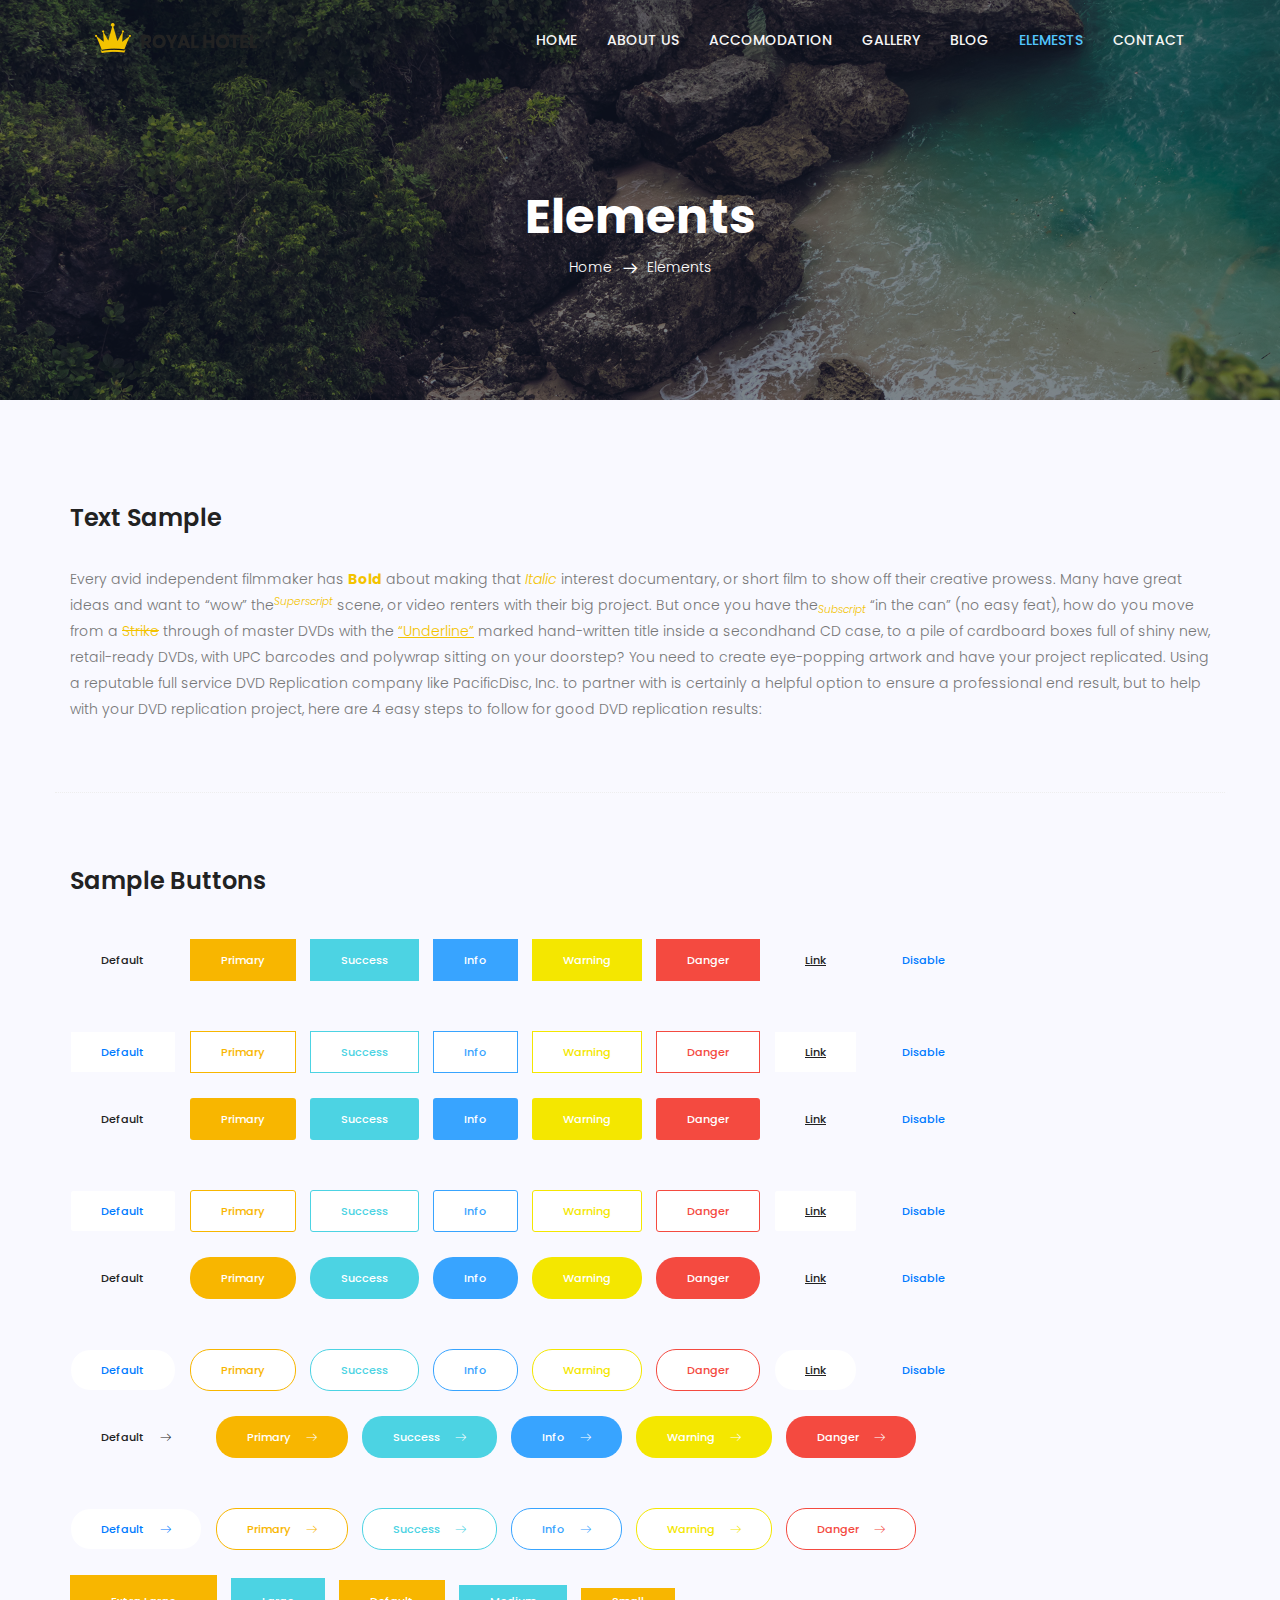
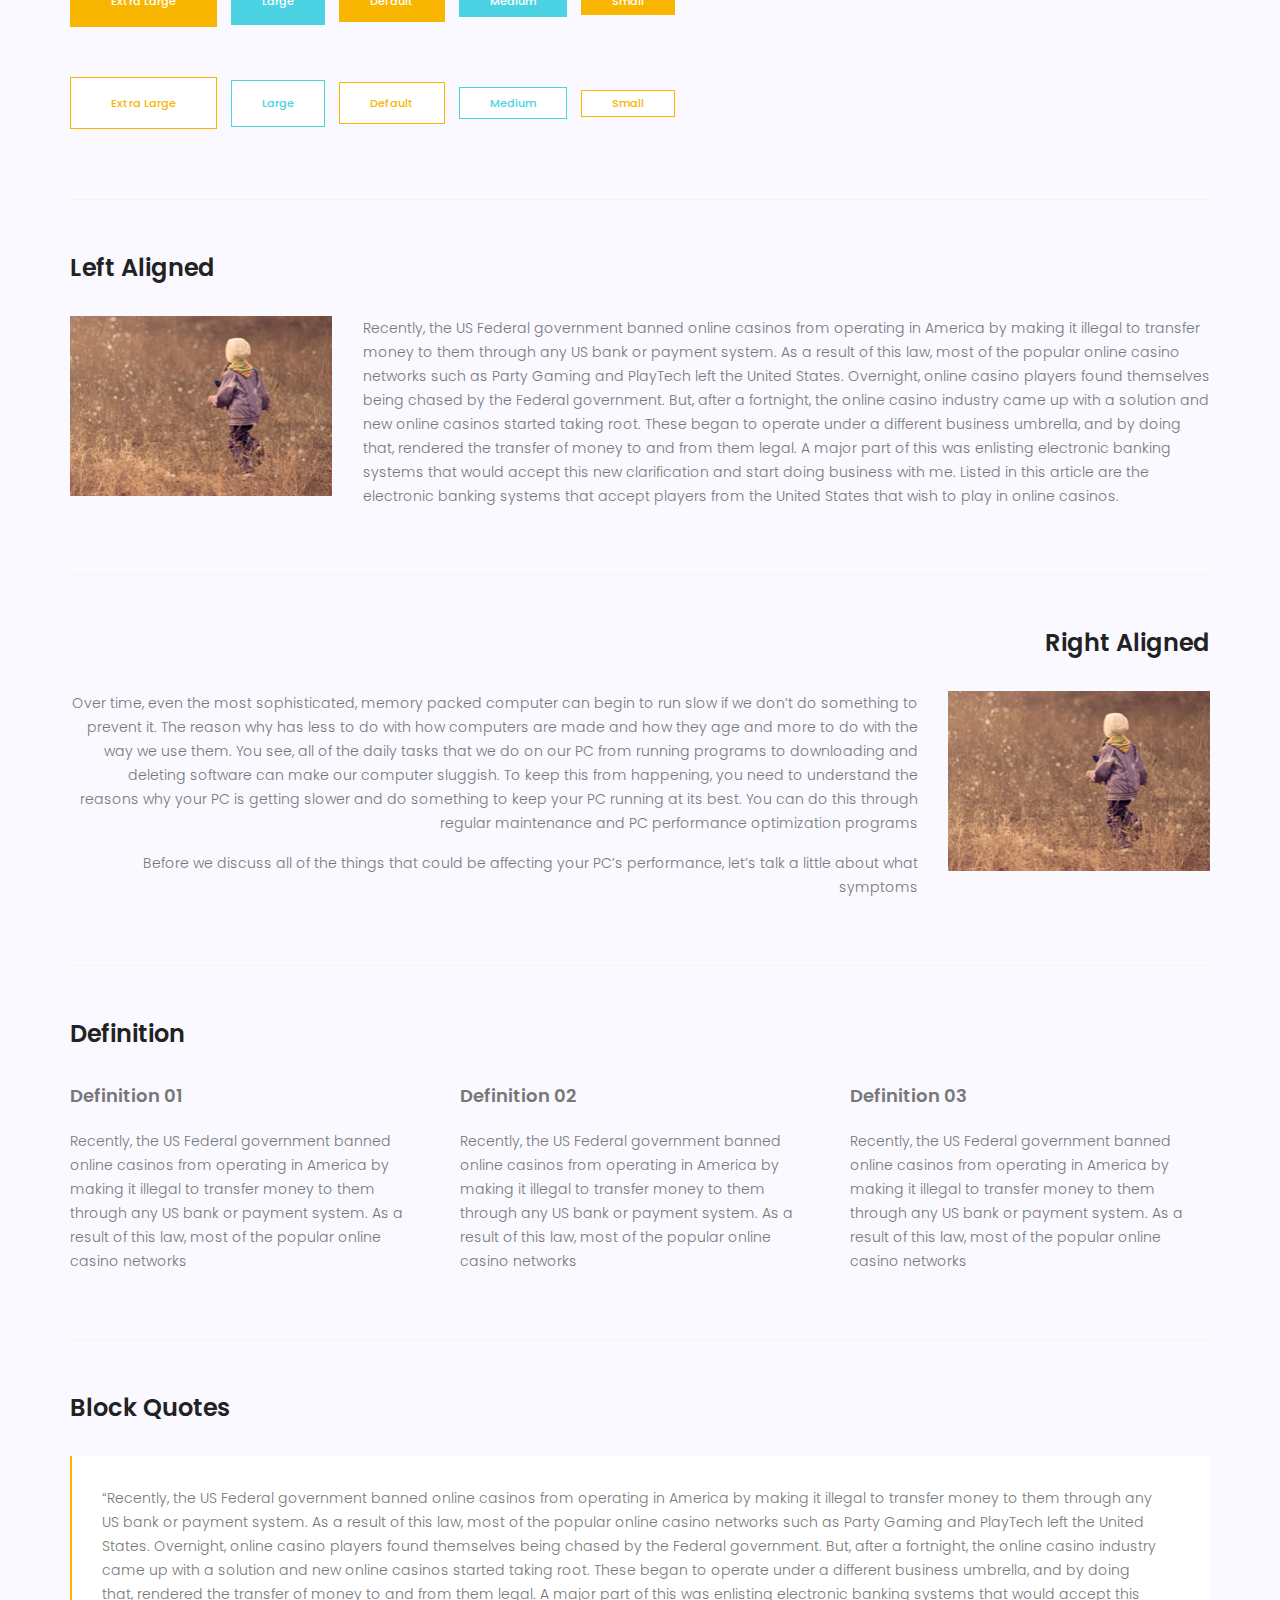
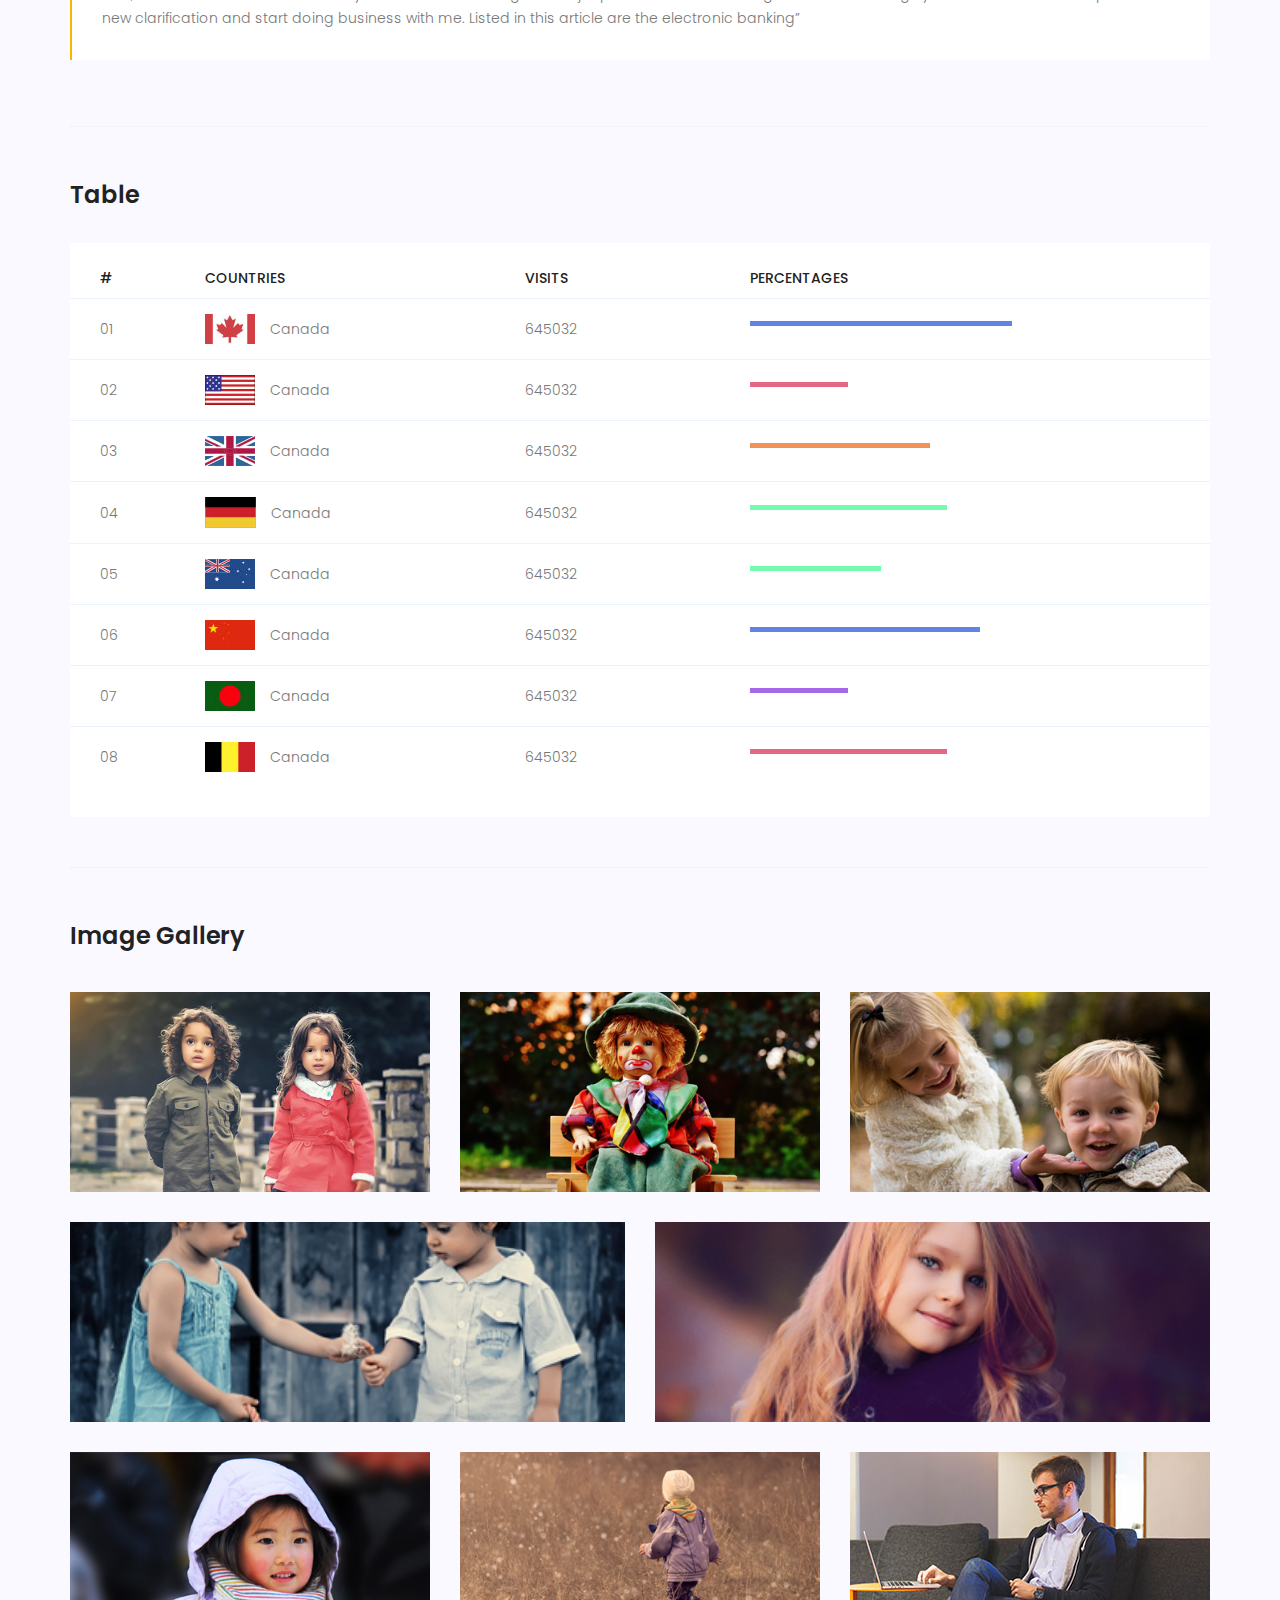
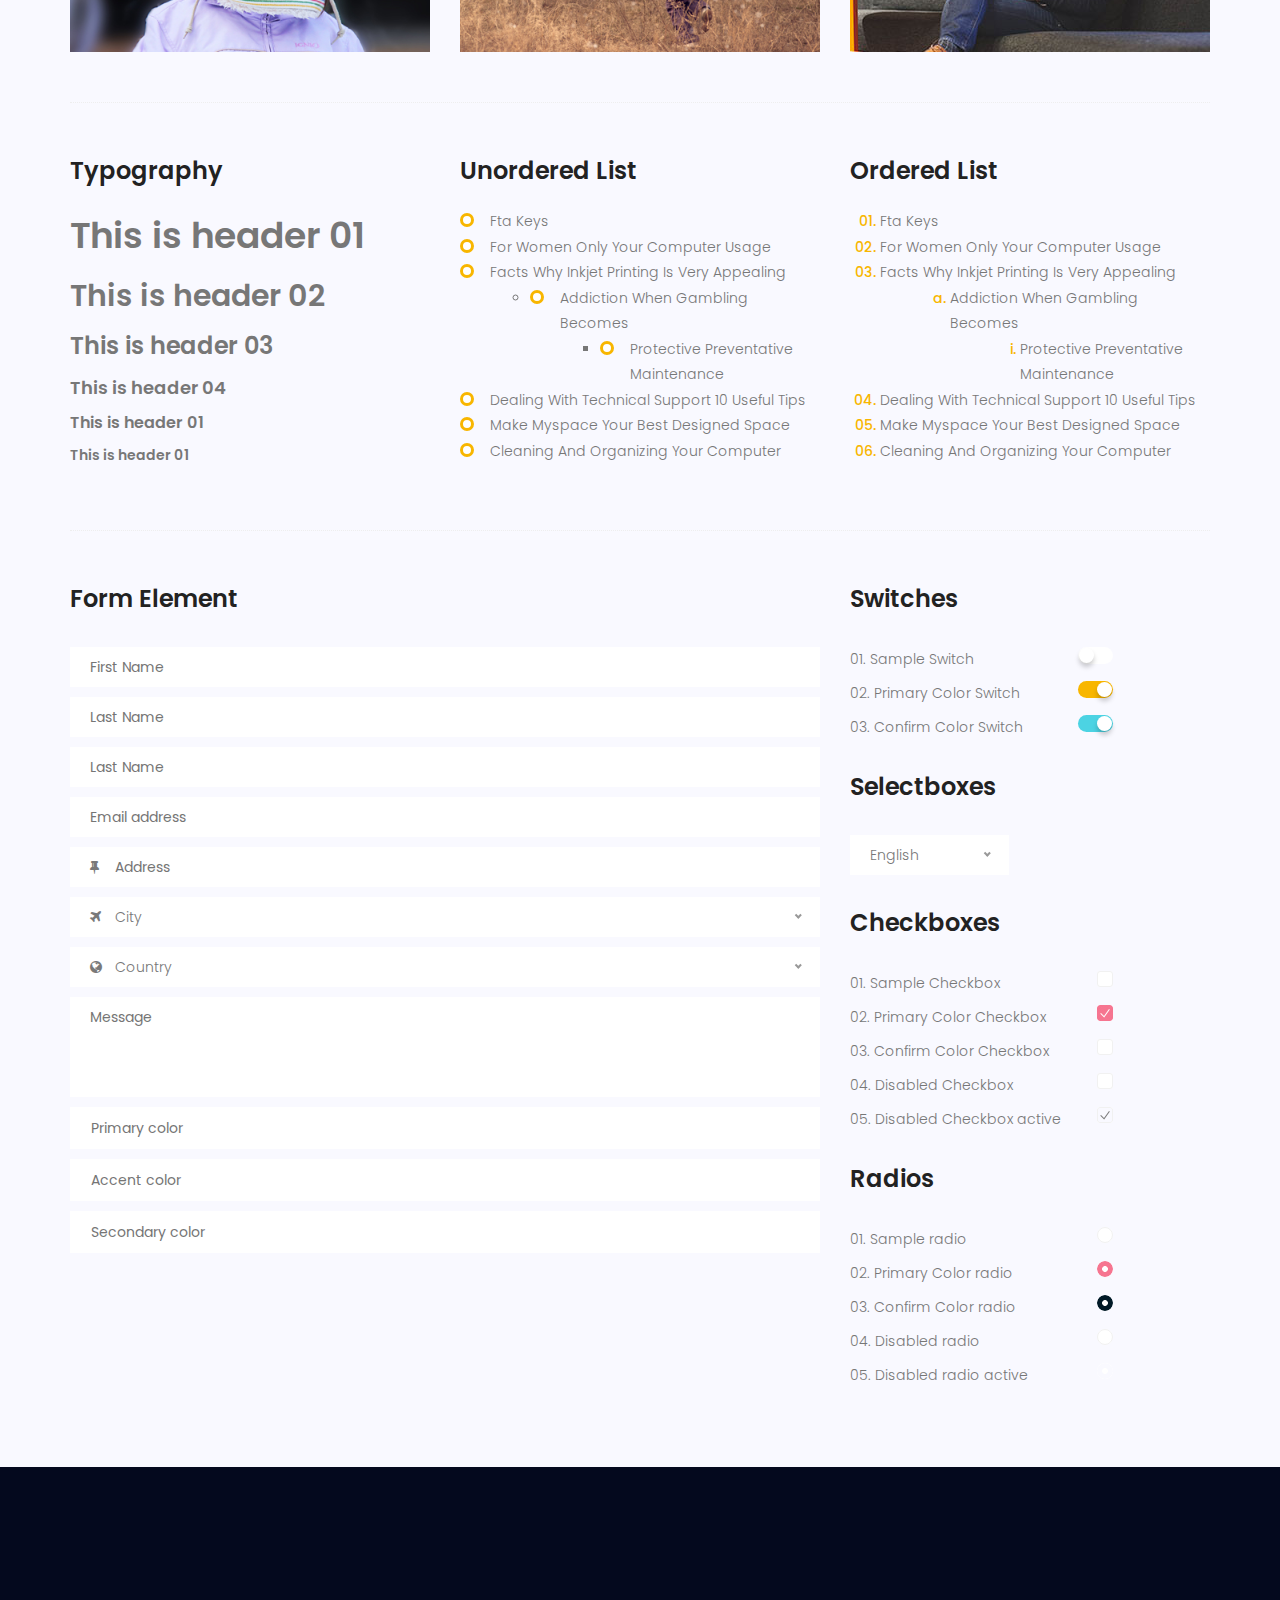
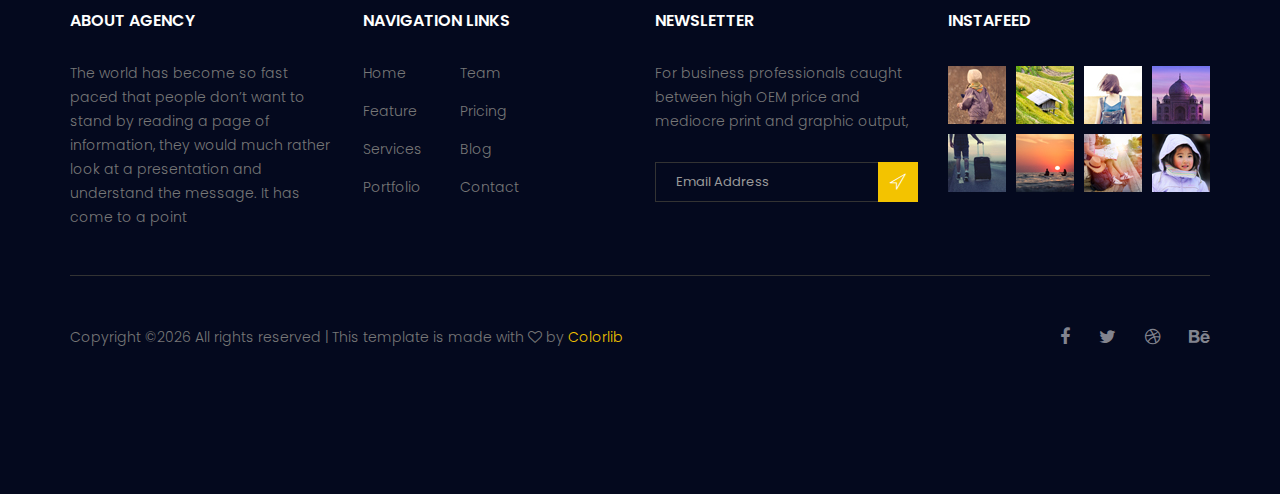
<file: elements.html>
<!doctype html>
<html lang="en">
    <head>
        <!-- Required meta tags -->
        <meta charset="utf-8">
        <meta name="viewport" content="width=device-width, initial-scale=1, shrink-to-fit=no">
        <link rel="icon" href="image/favicon.png" type="image/png">
        <title>Royal Hotel</title>
        <!-- Bootstrap CSS -->
        <link rel="stylesheet" href="css/bootstrap.css">
        <link rel="stylesheet" href="vendors/linericon/style.css">
        <link rel="stylesheet" href="css/font-awesome.min.css">
        <link rel="stylesheet" href="vendors/bootstrap-datepicker/bootstrap-datetimepicker.min.css">
        <link rel="stylesheet" href="vendors/nice-select/css/nice-select.css">
        <link rel="stylesheet" href="vendors/owl-carousel/owl.carousel.min.css">
        <!-- main css -->
        <link rel="stylesheet" href="css/style.css">
        <link rel="stylesheet" href="css/responsive.css">
    </head>
    <body>
        <!--================Header Area =================-->
        <header class="header_area">
            <div class="container">
                <nav class="navbar navbar-expand-lg navbar-light">
                    <!-- Brand and toggle get grouped for better mobile display -->
                    <a class="navbar-brand logo_h" href="index.html"><img src="image/Logo.png" alt=""></a>
                    <button class="navbar-toggler" type="button" data-toggle="collapse" data-target="#navbarSupportedContent" aria-controls="navbarSupportedContent" aria-expanded="false" aria-label="Toggle navigation">
                        <span class="icon-bar"></span>
                        <span class="icon-bar"></span>
                        <span class="icon-bar"></span>
                    </button>
                    <!-- Collect the nav links, forms, and other content for toggling -->
                    <div class="collapse navbar-collapse offset" id="navbarSupportedContent">
                        <ul class="nav navbar-nav menu_nav ml-auto">
                            <li class="nav-item"><a class="nav-link" href="index.html">Home</a></li> 
                            <li class="nav-item"><a class="nav-link" href="about.html">About us</a></li>
                            <li class="nav-item"><a class="nav-link" href="accomodation.html">Accomodation</a></li>
                            <li class="nav-item"><a class="nav-link" href="gallery.html">Gallery</a></li>
                            <li class="nav-item submenu dropdown">
                                <a href="#" class="nav-link dropdown-toggle" data-toggle="dropdown" role="button" aria-haspopup="true" aria-expanded="false">Blog</a>
                                <ul class="dropdown-menu">
                                    <li class="nav-item"><a class="nav-link" href="blog.html">Blog</a></li>
                                    <li class="nav-item"><a class="nav-link" href="blog-single.html">Blog Details</a></li>
                                </ul>
                            </li> 
                            <li class="nav-item active"><a class="nav-link" href="elements.html">Elemests</a></li>
                            <li class="nav-item"><a class="nav-link" href="contact.html">Contact</a></li>
                        </ul>
                    </div> 
                </nav>
            </div>
        </header>
        <!--================Header Area =================-->
        
        <!--================Breadcrumb Area =================-->
        <section class="breadcrumb_area blog_banner_two">
            <div class="overlay bg-parallax" data-stellar-ratio="0.8" data-stellar-vertical-offset="0" data-background=""></div>
            <div class="container">
                <div class="page-cover text-center">
                    <h2 class="page-cover-tittle f_48">Elements</h2>
                    <ol class="breadcrumb">
                        <li><a href="index.html">Home</a></li>
                        <li class="active">Elements</li>
                    </ol>
                </div>
            </div>
        </section>
        <!--================Breadcrumb Area =================-->
        
		<!-- Start Sample Area -->
			<section class="sample-text-area">
				<div class="container">
					<h3 class="text-heading title_color">Text Sample</h3>
					<p class="sample-text">
						Every avid independent filmmaker has <b>Bold</b> about making that <i>Italic</i> interest documentary, or short film to show off their creative prowess. Many have great ideas and want to “wow” the<sup>Superscript</sup> scene, or video renters with their big project.  But once you have the<sub>Subscript</sub> “in the can” (no easy feat), how do you move from a <del>Strike</del> through of master DVDs with the <u>“Underline”</u> marked hand-written title inside a secondhand CD case, to a pile of cardboard boxes full of shiny new, retail-ready DVDs, with UPC barcodes and polywrap sitting on your doorstep?  You need to create eye-popping artwork and have your project replicated. Using a reputable full service DVD Replication company like PacificDisc, Inc. to partner with is certainly a helpful option to ensure a professional end result, but to help with your DVD replication project, here are 4 easy steps to follow for good DVD replication results: 

					</p>
				</div>
			</section>
			<!-- End Sample Area -->
			<!-- Start Button -->
			<section class="button-area">
				<div class="container border-top-generic">
					<h3 class="text-heading title_color">Sample Buttons</h3>
					<div class="button-group-area">
						<a href="#" class="genric-btn default">Default</a>
						<a href="#" class="genric-btn primary">Primary</a>
						<a href="#" class="genric-btn success">Success</a>
						<a href="#" class="genric-btn info">Info</a>
						<a href="#" class="genric-btn warning">Warning</a>
						<a href="#" class="genric-btn danger">Danger</a>
						<a href="#" class="genric-btn link">Link</a>
						<a href="#" class="genric-btn disable">Disable</a>
					</div>
					<div class="button-group-area mt-10">
						<a href="#" class="genric-btn default-border">Default</a>
						<a href="#" class="genric-btn primary-border">Primary</a>
						<a href="#" class="genric-btn success-border">Success</a>
						<a href="#" class="genric-btn info-border">Info</a>
						<a href="#" class="genric-btn warning-border">Warning</a>
						<a href="#" class="genric-btn danger-border">Danger</a>
						<a href="#" class="genric-btn link-border">Link</a>
						<a href="#" class="genric-btn disable">Disable</a>
					</div>
					<div class="button-group-area mt-40">
						<a href="#" class="genric-btn default radius">Default</a>
						<a href="#" class="genric-btn primary radius">Primary</a>
						<a href="#" class="genric-btn success radius">Success</a>
						<a href="#" class="genric-btn info radius">Info</a>
						<a href="#" class="genric-btn warning radius">Warning</a>
						<a href="#" class="genric-btn danger radius">Danger</a>
						<a href="#" class="genric-btn link radius">Link</a>
						<a href="#" class="genric-btn disable radius">Disable</a>
					</div>
					<div class="button-group-area mt-10">
						<a href="#" class="genric-btn default-border radius">Default</a>
						<a href="#" class="genric-btn primary-border radius">Primary</a>
						<a href="#" class="genric-btn success-border radius">Success</a>
						<a href="#" class="genric-btn info-border radius">Info</a>
						<a href="#" class="genric-btn warning-border radius">Warning</a>
						<a href="#" class="genric-btn danger-border radius">Danger</a>
						<a href="#" class="genric-btn link-border radius">Link</a>
						<a href="#" class="genric-btn disable radius">Disable</a>
					</div>
					<div class="button-group-area mt-40">
						<a href="#" class="genric-btn default circle">Default</a>
						<a href="#" class="genric-btn primary circle">Primary</a>
						<a href="#" class="genric-btn success circle">Success</a>
						<a href="#" class="genric-btn info circle">Info</a>
						<a href="#" class="genric-btn warning circle">Warning</a>
						<a href="#" class="genric-btn danger circle">Danger</a>
						<a href="#" class="genric-btn link circle">Link</a>
						<a href="#" class="genric-btn disable circle">Disable</a>
					</div>
					<div class="button-group-area mt-10">
						<a href="#" class="genric-btn default-border circle">Default</a>
						<a href="#" class="genric-btn primary-border circle">Primary</a>
						<a href="#" class="genric-btn success-border circle">Success</a>
						<a href="#" class="genric-btn info-border circle">Info</a>
						<a href="#" class="genric-btn warning-border circle">Warning</a>
						<a href="#" class="genric-btn danger-border circle">Danger</a>
						<a href="#" class="genric-btn link-border circle">Link</a>
						<a href="#" class="genric-btn disable circle">Disable</a>
					</div>
					<div class="button-group-area mt-40">
						<a href="#" class="genric-btn default circle arrow">Default<span class="lnr lnr-arrow-right"></span></a>
						<a href="#" class="genric-btn primary circle arrow">Primary<span class="lnr lnr-arrow-right"></span></a>
						<a href="#" class="genric-btn success circle arrow">Success<span class="lnr lnr-arrow-right"></span></a>
						<a href="#" class="genric-btn info circle arrow">Info<span class="lnr lnr-arrow-right"></span></a>
						<a href="#" class="genric-btn warning circle arrow">Warning<span class="lnr lnr-arrow-right"></span></a>
						<a href="#" class="genric-btn danger circle arrow">Danger<span class="lnr lnr-arrow-right"></span></a>
					</div>
					<div class="button-group-area mt-10">
						<a href="#" class="genric-btn default-border circle arrow">Default<span class="lnr lnr-arrow-right"></span></a>
						<a href="#" class="genric-btn primary-border circle arrow">Primary<span class="lnr lnr-arrow-right"></span></a>
						<a href="#" class="genric-btn success-border circle arrow">Success<span class="lnr lnr-arrow-right"></span></a>
						<a href="#" class="genric-btn info-border circle arrow">Info<span class="lnr lnr-arrow-right"></span></a>
						<a href="#" class="genric-btn warning-border circle arrow">Warning<span class="lnr lnr-arrow-right"></span></a>
						<a href="#" class="genric-btn danger-border circle arrow">Danger<span class="lnr lnr-arrow-right"></span></a>
					</div>
					<div class="button-group-area mt-40">
						<a href="#" class="genric-btn primary e-large">Extra Large</a>
						<a href="#" class="genric-btn success large">Large</a>
						<a href="#" class="genric-btn primary">Default</a>
						<a href="#" class="genric-btn success medium">Medium</a>
						<a href="#" class="genric-btn primary small">Small</a>
					</div>
					<div class="button-group-area mt-10">
						<a href="#" class="genric-btn primary-border e-large">Extra Large</a>
						<a href="#" class="genric-btn success-border large">Large</a>
						<a href="#" class="genric-btn primary-border">Default</a>
						<a href="#" class="genric-btn success-border medium">Medium</a>
						<a href="#" class="genric-btn primary-border small">Small</a>
					</div>
				</div>
			</section>
			<!-- End Button -->
			<!-- Start Align Area -->
			<div class="whole-wrap">
				<div class="container">
					<div class="section-top-border">
						<h3 class="mb-30 title_color">Left Aligned</h3>
						<div class="row">
							<div class="col-md-3">
								<img src="image/elements/d.jpg" alt="" class="img-fluid">
							</div>
							<div class="col-md-9 mt-sm-20 left-align-p">
								<p>Recently, the US Federal government banned online casinos from operating in America by making it illegal to transfer money to them through any US bank or payment system. As a result of this law, most of the popular online casino networks such as Party Gaming and PlayTech left the United States. Overnight, online casino players found themselves being chased by the Federal government. But, after a fortnight, the online casino industry came up with a solution and new online casinos started taking root. These began to operate under a different business umbrella, and by doing that, rendered the transfer of money to and from them legal. A major part of this was enlisting electronic banking systems that would accept this new clarification and start doing business with me. Listed in this article are the electronic banking systems that accept players from the United States that wish to play in online casinos.</p>
							</div>
						</div>
					</div>
					<div class="section-top-border text-right">
						<h3 class="mb-30 title_color">Right Aligned</h3>
						<div class="row">
							<div class="col-md-9">
								<p class="text-right">Over time, even the most sophisticated, memory packed computer can begin to run slow if we don’t do something to prevent it. The reason why has less to do with how computers are made and how they age and more to do with the way we use them. You see, all of the daily tasks that we do on our PC from running programs to downloading and deleting software can make our computer sluggish. To keep this from happening, you need to understand the reasons why your PC is getting slower and do something to keep your PC running at its best. You can do this through regular maintenance and PC performance optimization programs</p>
								<p class="text-right">Before we discuss all of the things that could be affecting your PC’s performance, let’s talk a little about what symptoms</p>
							</div>
							<div class="col-md-3">
								<img src="image/elements/d.jpg" alt="" class="img-fluid">
							</div>
						</div>
					</div>
					<div class="section-top-border">
						<h3 class="mb-30 title_color">Definition</h3>
						<div class="row">
							<div class="col-md-4">
								<div class="single-defination">
									<h4 class="mb-20">Definition 01</h4>
									<p>Recently, the US Federal government banned online casinos from operating in America by making it illegal to transfer money to them through any US bank or payment system. As a result of this law, most of the popular online casino networks</p>
								</div>
							</div>
							<div class="col-md-4">
								<div class="single-defination">
									<h4 class="mb-20">Definition 02</h4>
									<p>Recently, the US Federal government banned online casinos from operating in America by making it illegal to transfer money to them through any US bank or payment system. As a result of this law, most of the popular online casino networks</p>
								</div>
							</div>
							<div class="col-md-4">
								<div class="single-defination">
									<h4 class="mb-20">Definition 03</h4>
									<p>Recently, the US Federal government banned online casinos from operating in America by making it illegal to transfer money to them through any US bank or payment system. As a result of this law, most of the popular online casino networks</p>
								</div>
							</div>
						</div>
					</div>
					<div class="section-top-border">
						<h3 class="mb-30 title_color">Block Quotes</h3>
						<div class="row">
							<div class="col-lg-12">
								<blockquote class="generic-blockquote">
									“Recently, the US Federal government banned online casinos from operating in America by making it illegal to transfer money to them through any US bank or payment system. As a result of this law, most of the popular online casino networks such as Party Gaming and PlayTech left the United States. Overnight, online casino players found themselves being chased by the Federal government. But, after a fortnight, the online casino industry came up with a solution and new online casinos started taking root. These began to operate under a different business umbrella, and by doing that, rendered the transfer of money to and from them legal. A major part of this was enlisting electronic banking systems that would accept this new clarification and start doing business with me. Listed in this article are the electronic banking” 
								</blockquote>
							</div>
						</div>
					</div>
					<div class="section-top-border">
						<h3 class="mb-30 title_color">Table</h3>
						<div class="progress-table-wrap">
							<div class="progress-table">
								<div class="table-head">
									<div class="serial">#</div>
									<div class="country">Countries</div>
									<div class="visit">Visits</div>
									<div class="percentage">Percentages</div>
								</div>
								<div class="table-row">
									<div class="serial">01</div>
									<div class="country"> <img src="image/elements/f1.jpg" alt="flag">Canada</div>
									<div class="visit">645032</div>
									<div class="percentage">
										<div class="progress">
											<div class="progress-bar color-1" role="progressbar" style="width: 80%" aria-valuenow="80" aria-valuemin="0" aria-valuemax="100"></div>
										</div>
									</div>
								</div>
								<div class="table-row">
									<div class="serial">02</div>
									<div class="country"> <img src="image/elements/f2.jpg" alt="flag">Canada</div>
									<div class="visit">645032</div>
									<div class="percentage">
										<div class="progress">
											<div class="progress-bar color-2" role="progressbar" style="width: 30%" aria-valuenow="30" aria-valuemin="0" aria-valuemax="100"></div>
										</div>
									</div>
								</div>
								<div class="table-row">
									<div class="serial">03</div>
									<div class="country"> <img src="image/elements/f3.jpg" alt="flag">Canada</div>
									<div class="visit">645032</div>
									<div class="percentage">
										<div class="progress">
											<div class="progress-bar color-3" role="progressbar" style="width: 55%" aria-valuenow="55" aria-valuemin="0" aria-valuemax="100"></div>
										</div>
									</div>
								</div>
								<div class="table-row">
									<div class="serial">04</div>
									<div class="country"> <img src="image/elements/f4.jpg" alt="flag">Canada</div>
									<div class="visit">645032</div>
									<div class="percentage">
										<div class="progress">
											<div class="progress-bar color-4" role="progressbar" style="width: 60%" aria-valuenow="60" aria-valuemin="0" aria-valuemax="100"></div>
										</div>
									</div>
								</div>
								<div class="table-row">
									<div class="serial">05</div>
									<div class="country"> <img src="image/elements/f5.jpg" alt="flag">Canada</div>
									<div class="visit">645032</div>
									<div class="percentage">
										<div class="progress">
											<div class="progress-bar color-5" role="progressbar" style="width: 40%" aria-valuenow="40" aria-valuemin="0" aria-valuemax="100"></div>
										</div>
									</div>
								</div>
								<div class="table-row">
									<div class="serial">06</div>
									<div class="country"> <img src="image/elements/f6.jpg" alt="flag">Canada</div>
									<div class="visit">645032</div>
									<div class="percentage">
										<div class="progress">
											<div class="progress-bar color-6" role="progressbar" style="width: 70%" aria-valuenow="70" aria-valuemin="0" aria-valuemax="100"></div>
										</div>
									</div>
								</div>
								<div class="table-row">
									<div class="serial">07</div>
									<div class="country"> <img src="image/elements/f7.jpg" alt="flag">Canada</div>
									<div class="visit">645032</div>
									<div class="percentage">
										<div class="progress">
											<div class="progress-bar color-7" role="progressbar" style="width: 30%" aria-valuenow="30" aria-valuemin="0" aria-valuemax="100"></div>
										</div>
									</div>
								</div>
								<div class="table-row">
									<div class="serial">08</div>
									<div class="country"> <img src="image/elements/f8.jpg" alt="flag">Canada</div>
									<div class="visit">645032</div>
									<div class="percentage">
										<div class="progress">
											<div class="progress-bar color-8" role="progressbar" style="width: 60%" aria-valuenow="60" aria-valuemin="0" aria-valuemax="100"></div>
										</div>
									</div>
								</div>
							</div>
						</div>
					</div>
					<div class="section-top-border">
						<h3 class="title_color">Image Gallery</h3>
						<div class="row gallery-item">
							<div class="col-md-4">
								<a href="image/elements/g1.jpg" class="img-gal"><div class="single-gallery-image" style="background: url(image/elements/g1.jpg);"></div></a>
							</div>
							<div class="col-md-4">
								<a href="image/elements/g2.jpg" class="img-gal"><div class="single-gallery-image" style="background: url(image/elements/g2.jpg);"></div></a>
							</div>
							<div class="col-md-4">
								<a href="image/elements/g3.jpg" class="img-gal"><div class="single-gallery-image" style="background: url(image/elements/g3.jpg);"></div></a>
							</div>
							<div class="col-md-6">
								<a href="image/elements/g4.jpg" class="img-gal"><div class="single-gallery-image" style="background: url(image/elements/g4.jpg);"></div></a>
							</div>
							<div class="col-md-6">
								<a href="image/elements/g5.jpg" class="img-gal"><div class="single-gallery-image" style="background: url(image/elements/g5.jpg);"></div></a>
							</div>
							<div class="col-md-4">
								<a href="image/elements/g6.jpg" class="img-gal"><div class="single-gallery-image" style="background: url(image/elements/g6.jpg);"></div></a>
							</div>
							<div class="col-md-4">
								<a href="image/elements/g7.jpg" class="img-gal"><div class="single-gallery-image" style="background: url(image/elements/g7.jpg);"></div></a>
							</div>
							<div class="col-md-4">
								<a href="image/elements/g8.jpg" class="img-gal"><div class="single-gallery-image" style="background: url(image/elements/g8.jpg);"></div></a>
							</div>
						</div>
					</div>
					<div class="section-top-border">
						<div class="row">
							<div class="col-lg-4 col-sm-6 typo-sec">
								<h3 class="mb-20 title_color">Typography</h3>
								<div class="typography">
									<h1 class="typo-list">This is header 01</h1>
									<h2 class="typo-list">This is header 02</h2>
									<h3 class="typo-list">This is header 03</h3>
									<h4 class="typo-list">This is header 04</h4>
									<h5 class="typo-list">This is header 01</h5>
									<h6 class="typo-list">This is header 01</h6>
								</div>
							</div>
							<div class="col-lg-4 col-sm-6 mt-sm-30 typo-sec">
								<h3 class="mb-20 title_color">Unordered List</h3>
								<div class="">
									<ul class="unordered-list">
										<li>Fta Keys</li>
										<li>For Women Only Your Computer Usage</li>
										<li>Facts Why Inkjet Printing Is Very Appealing
											<ul>
												<li>Addiction When Gambling Becomes
													<ul>
														<li>Protective Preventative Maintenance</li>
													</ul>
												</li>
											</ul>
										</li>
										<li>Dealing With Technical Support 10 Useful Tips</li>
										<li>Make Myspace Your Best Designed Space</li>
										<li>Cleaning And Organizing Your Computer</li>
									</ul>
								</div>
							</div>
							<div class="col-lg-4 col-sm-6 mt-sm-30 typo-sec">
								<h3 class="mb-20 title_color">Ordered List</h3>
								<div class="">
									<ol class="ordered-list">
										<li><span>Fta Keys</span></li>
										<li><span>For Women Only Your Computer Usage</span></li>
										<li><span>Facts Why Inkjet Printing Is Very Appealing</span>
											<ol class="ordered-list-alpha">
												<li><span>Addiction When Gambling Becomes</span>
													<ol class="ordered-list-roman">
														<li><span>Protective Preventative Maintenance</span></li>
													</ol>
												</li>
											</ol>
										</li>
										<li><span>Dealing With Technical Support 10 Useful Tips</span></li>
										<li><span>Make Myspace Your Best Designed Space</span></li>
										<li><span>Cleaning And Organizing Your Computer</span></li>
									</ol>
								</div>
							</div>
						</div>
					</div>
					<div class="section-top-border">
						<div class="row">
							<div class="col-lg-8 col-md-8">
								<h3 class="mb-30 title_color">Form Element</h3>
								<form action="#">
									<div class="mt-10">
										<input type="text" name="first_name" placeholder="First Name" onfocus="this.placeholder = ''" onblur="this.placeholder = 'First Name'" required class="single-input">
									</div>
									<div class="mt-10">
										<input type="text" name="last_name" placeholder="Last Name" onfocus="this.placeholder = ''" onblur="this.placeholder = 'Last Name'" required class="single-input">
									</div>
									<div class="mt-10">
										<input type="text" name="last_name" placeholder="Last Name" onfocus="this.placeholder = ''" onblur="this.placeholder = 'Last Name'" required class="single-input">
									</div>
									<div class="mt-10">
										<input type="email" name="EMAIL" placeholder="Email address" onfocus="this.placeholder = ''" onblur="this.placeholder = 'Email address'" required class="single-input">
									</div>
									<div class="input-group-icon mt-10">
										<div class="icon"><i class="fa fa-thumb-tack" aria-hidden="true"></i></div>
										<input type="text" name="address" placeholder="Address" onfocus="this.placeholder = ''" onblur="this.placeholder = 'Address'" required class="single-input">
									</div>
									<div class="input-group-icon mt-10">
										<div class="icon"><i class="fa fa-plane" aria-hidden="true"></i></div>
										<div class="form-select" id="default-select">
											<select>
												<option value="1">City</option>
												<option value="1">Dhaka</option>
												<option value="1">Dilli</option>
												<option value="1">Newyork</option>
												<option value="1">Islamabad</option>
											</select>
										</div>
									</div>
									<div class="input-group-icon mt-10">
										<div class="icon"><i class="fa fa-globe" aria-hidden="true"></i></div>
										<div class="form-select" id="default-select2">
											<select>
												<option value="1">Country</option>
												<option value="1">Bangladesh</option>
												<option value="1">India</option>
												<option value="1">England</option>
												<option value="1">Srilanka</option>
											</select>
										</div>
									</div>
									
									<div class="mt-10">
										<textarea class="single-textarea" placeholder="Message" onfocus="this.placeholder = ''" onblur="this.placeholder = 'Message'" required></textarea>
									</div>
									<div class="mt-10">
										<input type="text" name="first_name" placeholder="Primary color" onfocus="this.placeholder = ''" onblur="this.placeholder = 'Primary color'" required class="single-input-primary">
									</div>
									<div class="mt-10">
										<input type="text" name="first_name" placeholder="Accent color" onfocus="this.placeholder = ''" onblur="this.placeholder = 'Accent color'" required class="single-input-accent">
									</div>
									<div class="mt-10">
										<input type="text" name="first_name" placeholder="Secondary color" onfocus="this.placeholder = ''" onblur="this.placeholder = 'Secondary color'" required class="single-input-secondary">
									</div>
								</form>
							</div>
							<div class="col-lg-3 col-md-4 mt-sm-30 element-wrap">
								<div class="single-element-widget">
									<h3 class="mb-30 title_color">Switches</h3>
									<div class="switch-wrap d-flex justify-content-between">
										<p>01. Sample Switch</p>
										<div class="primary-switch">
											<input type="checkbox" id="default-switch">
											<label for="default-switch"></label>
										</div>
									</div>
									<div class="switch-wrap d-flex justify-content-between">
										<p>02. Primary Color Switch</p>
										<div class="primary-switch">
											<input type="checkbox" id="primary-switch" checked>
											<label for="primary-switch"></label>
										</div>
									</div>
									<div class="switch-wrap d-flex justify-content-between">
										<p>03. Confirm Color Switch</p>
										<div class="confirm-switch">
											<input type="checkbox" id="confirm-switch" checked>
											<label for="confirm-switch"></label>
										</div>
									</div>
								</div>
								<div class="single-element-widget">
									<h3 class="mb-30 title_color">Selectboxes</h3>
									<div class="default-select" id="default-select">
										<select>
											<option value="1">English</option>
											<option value="1">Spanish</option>
											<option value="1">Arabic</option>
											<option value="1">Portuguise</option>
											<option value="1">Bengali</option>
										</select>
									</div>
								</div>
								<div class="single-element-widget">
									<h3 class="mb-30 title_color">Checkboxes</h3>
									<div class="switch-wrap d-flex justify-content-between">
										<p>01. Sample Checkbox</p>
										<div class="primary-checkbox">
											<input type="checkbox" id="default-checkbox">
											<label for="default-checkbox"></label>
										</div>
									</div>
									<div class="switch-wrap d-flex justify-content-between">
										<p>02. Primary Color Checkbox</p>
										<div class="primary-checkbox">
											<input type="checkbox" id="primary-checkbox" checked>
											<label for="primary-checkbox"></label>
										</div>
									</div>
									<div class="switch-wrap d-flex justify-content-between">
										<p>03. Confirm Color Checkbox</p>
										<div class="confirm-checkbox">
											<input type="checkbox" id="confirm-checkbox">
											<label for="confirm-checkbox"></label>
										</div>
									</div>
									<div class="switch-wrap d-flex justify-content-between">
										<p>04. Disabled Checkbox</p>
										<div class="disabled-checkbox">
											<input type="checkbox" id="disabled-checkbox" disabled>
											<label for="disabled-checkbox"></label>
										</div>
									</div>
									<div class="switch-wrap d-flex justify-content-between">
										<p>05. Disabled Checkbox active</p>
										<div class="disabled-checkbox">
											<input type="checkbox" id="disabled-checkbox-active" checked disabled>
											<label for="disabled-checkbox-active"></label>
										</div>
									</div>
								</div>
								<div class="single-element-widget">
									<h3 class="mb-30 title_color">Radios</h3>
									<div class="switch-wrap d-flex justify-content-between">
										<p>01. Sample radio</p>
										<div class="primary-radio">
											<input type="checkbox" id="default-radio">
											<label for="default-radio"></label>
										</div>
									</div>
									<div class="switch-wrap d-flex justify-content-between">
										<p>02. Primary Color radio</p>
										<div class="primary-radio">
											<input type="checkbox" id="primary-radio" checked>
											<label for="primary-radio"></label>
										</div>
									</div>
									<div class="switch-wrap d-flex justify-content-between">
										<p>03. Confirm Color radio</p>
										<div class="confirm-radio">
											<input type="checkbox" id="confirm-radio" checked>
											<label for="confirm-radio"></label>
										</div>
									</div>
									<div class="switch-wrap d-flex justify-content-between">
										<p>04. Disabled radio</p>
										<div class="disabled-radio">
											<input type="checkbox" id="disabled-radio" disabled>
											<label for="disabled-radio"></label>
										</div>
									</div>
									<div class="switch-wrap d-flex justify-content-between">
										<p>05. Disabled radio active</p>
										<div class="disabled-radio">
											<input type="checkbox" id="disabled-radio-active" checked disabled>
											<label for="disabled-radio-active"></label>
										</div>
									</div>
								</div>
							</div>
						</div>
					</div>
				</div>
			</div>
			<!-- End Align Area -->
		                
        <!--================ start footer Area  =================-->	
        <footer class="footer-area section_gap">
            <div class="container">
                <div class="row">
                    <div class="col-lg-3  col-md-6 col-sm-6">
                        <div class="single-footer-widget">
                            <h6 class="footer_title">About Agency</h6>
                            <p>The world has become so fast paced that people don’t want to stand by reading a page of information, they would much rather look at a presentation and understand the message. It has come to a point </p>
                        </div>
                    </div>
                    <div class="col-lg-3 col-md-6 col-sm-6">
                        <div class="single-footer-widget">
                            <h6 class="footer_title">Navigation Links</h6>
                            <div class="row">
                                <div class="col-4">
                                    <ul class="list_style">
                                        <li><a href="#">Home</a></li>
                                        <li><a href="#">Feature</a></li>
                                        <li><a href="#">Services</a></li>
                                        <li><a href="#">Portfolio</a></li>
                                    </ul>
                                </div>
                                <div class="col-4">
                                    <ul class="list_style">
                                        <li><a href="#">Team</a></li>
                                        <li><a href="#">Pricing</a></li>
                                        <li><a href="#">Blog</a></li>
                                        <li><a href="#">Contact</a></li>
                                    </ul>
                                </div>										
                            </div>							
                        </div>
                    </div>							
                    <div class="col-lg-3 col-md-6 col-sm-6">
                        <div class="single-footer-widget">
                            <h6 class="footer_title">Newsletter</h6>
                            <p>For business professionals caught between high OEM price and mediocre print and graphic output, </p>		
                            <div id="mc_embed_signup">
                                <form target="_blank" action="https://spondonit.us12.list-manage.com/subscribe/post?u=1462626880ade1ac87bd9c93a&amp;id=92a4423d01" method="get" class="subscribe_form relative">
                                    <div class="input-group d-flex flex-row">
                                        <input name="EMAIL" placeholder="Email Address" onfocus="this.placeholder = ''" onblur="this.placeholder = 'Email Address '" required="" type="email">
                                        <button class="btn sub-btn"><span class="lnr lnr-location"></span></button>		
                                    </div>									
                                    <div class="mt-10 info"></div>
                                </form>
                            </div>
                        </div>
                    </div>
                    <div class="col-lg-3 col-md-6 col-sm-6">
                        <div class="single-footer-widget instafeed">
                            <h6 class="footer_title">InstaFeed</h6>
                            <ul class="list_style instafeed d-flex flex-wrap">
                                <li><img src="image/instagram/Image-01.jpg" alt=""></li>
                                <li><img src="image/instagram/Image-02.jpg" alt=""></li>
                                <li><img src="image/instagram/Image-03.jpg" alt=""></li>
                                <li><img src="image/instagram/Image-04.jpg" alt=""></li>
                                <li><img src="image/instagram/Image-05.jpg" alt=""></li>
                                <li><img src="image/instagram/Image-06.jpg" alt=""></li>
                                <li><img src="image/instagram/Image-07.jpg" alt=""></li>
                                <li><img src="image/instagram/Image-08.jpg" alt=""></li>
                            </ul>
                        </div>
                    </div>						
                </div>
                <div class="border_line"></div>
                <div class="row footer-bottom d-flex justify-content-between align-items-center">
                    <p class="col-lg-8 col-sm-12 footer-text m-0"><!-- Link back to Colorlib can't be removed. Template is licensed under CC BY 3.0. -->
Copyright &copy;<script>document.write(new Date().getFullYear());</script> All rights reserved | This template is made with <i class="fa fa-heart-o" aria-hidden="true"></i> by <a href="https://colorlib.com" target="_blank">Colorlib</a>
<!-- Link back to Colorlib can't be removed. Template is licensed under CC BY 3.0. --></p>
                    <div class="col-lg-4 col-sm-12 footer-social">
                        <a href="#"><i class="fa fa-facebook"></i></a>
                        <a href="#"><i class="fa fa-twitter"></i></a>
                        <a href="#"><i class="fa fa-dribbble"></i></a>
                        <a href="#"><i class="fa fa-behance"></i></a>
                    </div>
                </div>
            </div>
        </footer>
		<!--================ End footer Area  =================-->
        
        
        <!-- Optional JavaScript -->
        <!-- jQuery first, then Popper.js, then Bootstrap JS -->
        <script src="js/jquery-3.2.1.min.js"></script>
        <script src="js/popper.js"></script>
        <script src="js/bootstrap.min.js"></script>
        <script src="vendors/owl-carousel/owl.carousel.min.js"></script>
        <script src="js/jquery.ajaxchimp.min.js"></script>
        <script src="vendors/bootstrap-datepicker/bootstrap-datetimepicker.min.js"></script>
        <script src="vendors/nice-select/js/jquery.nice-select.js"></script>
        <script src="js/mail-script.js"></script>
        <script src="js/stellar.js"></script>
        <script src="vendors/lightbox/simpleLightbox.min.js"></script>
        <script src="js/custom.js"></script>
    </body>
</html>
</file>
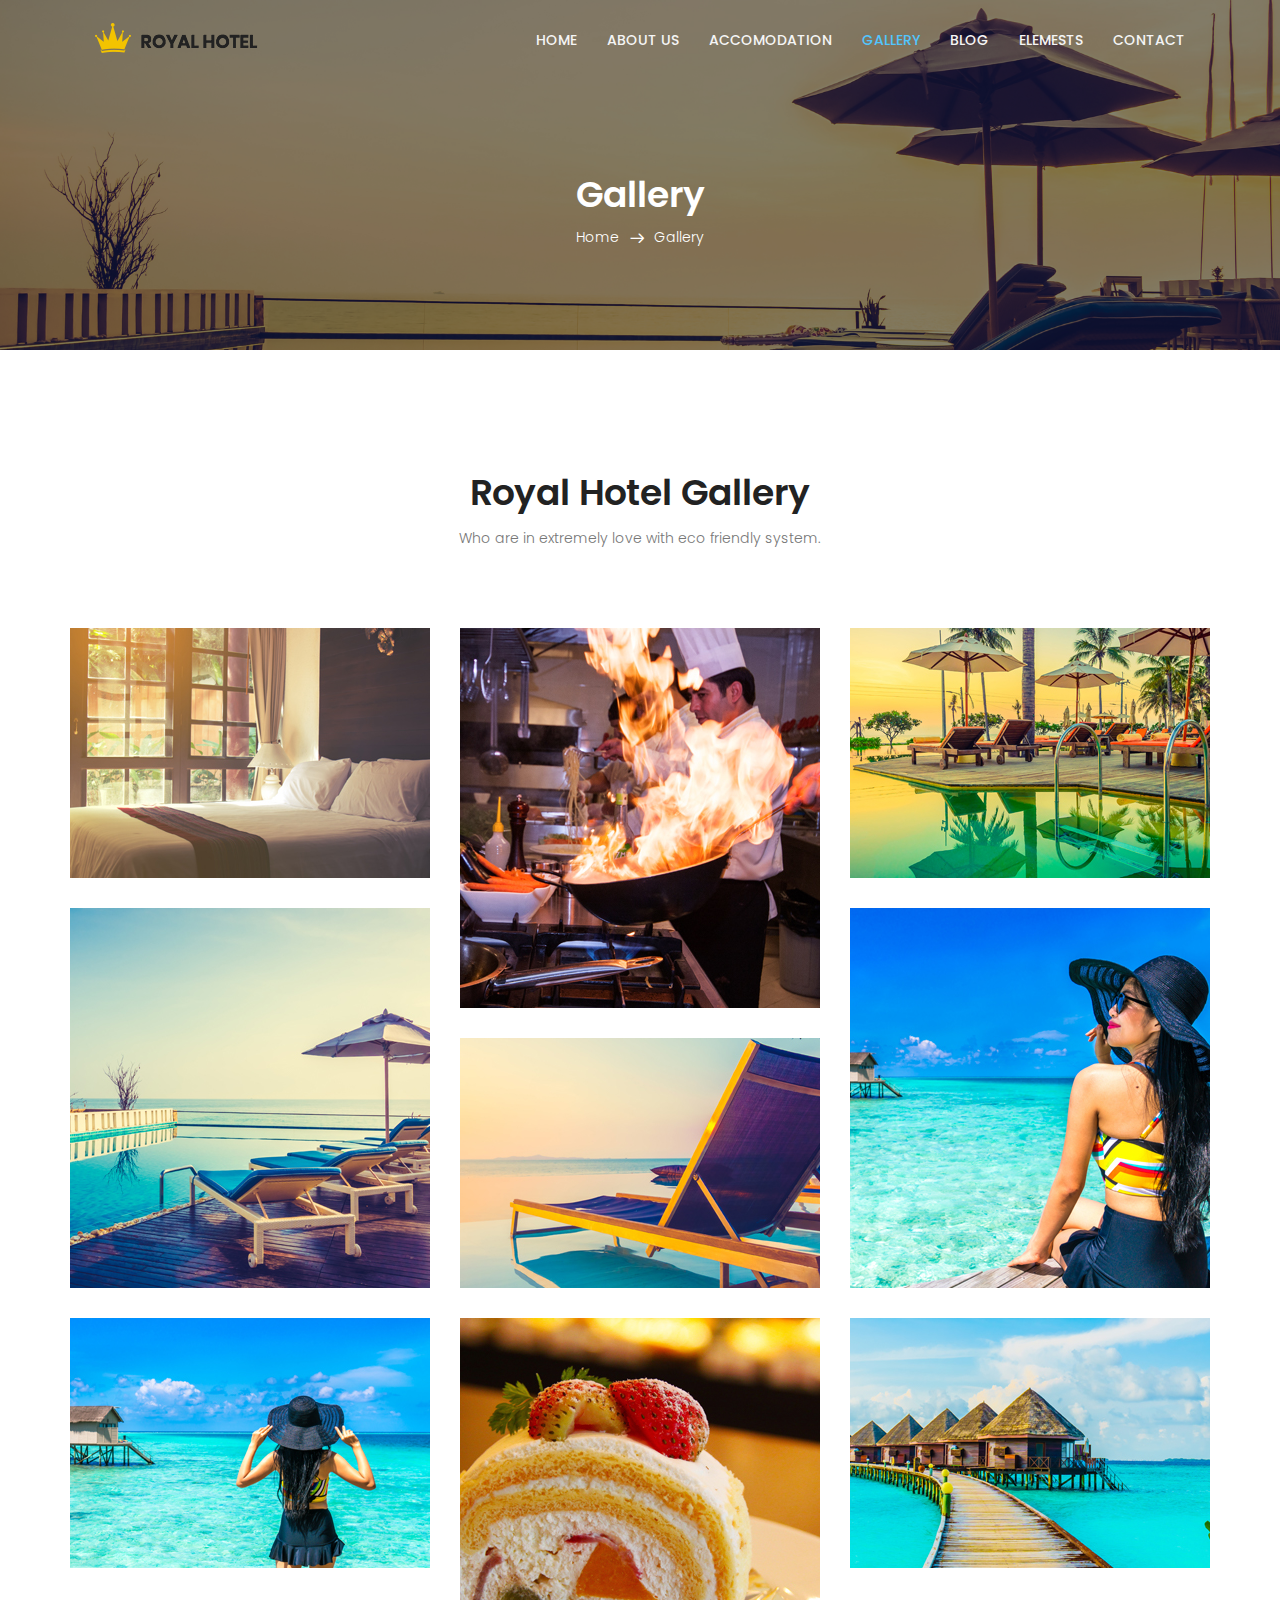
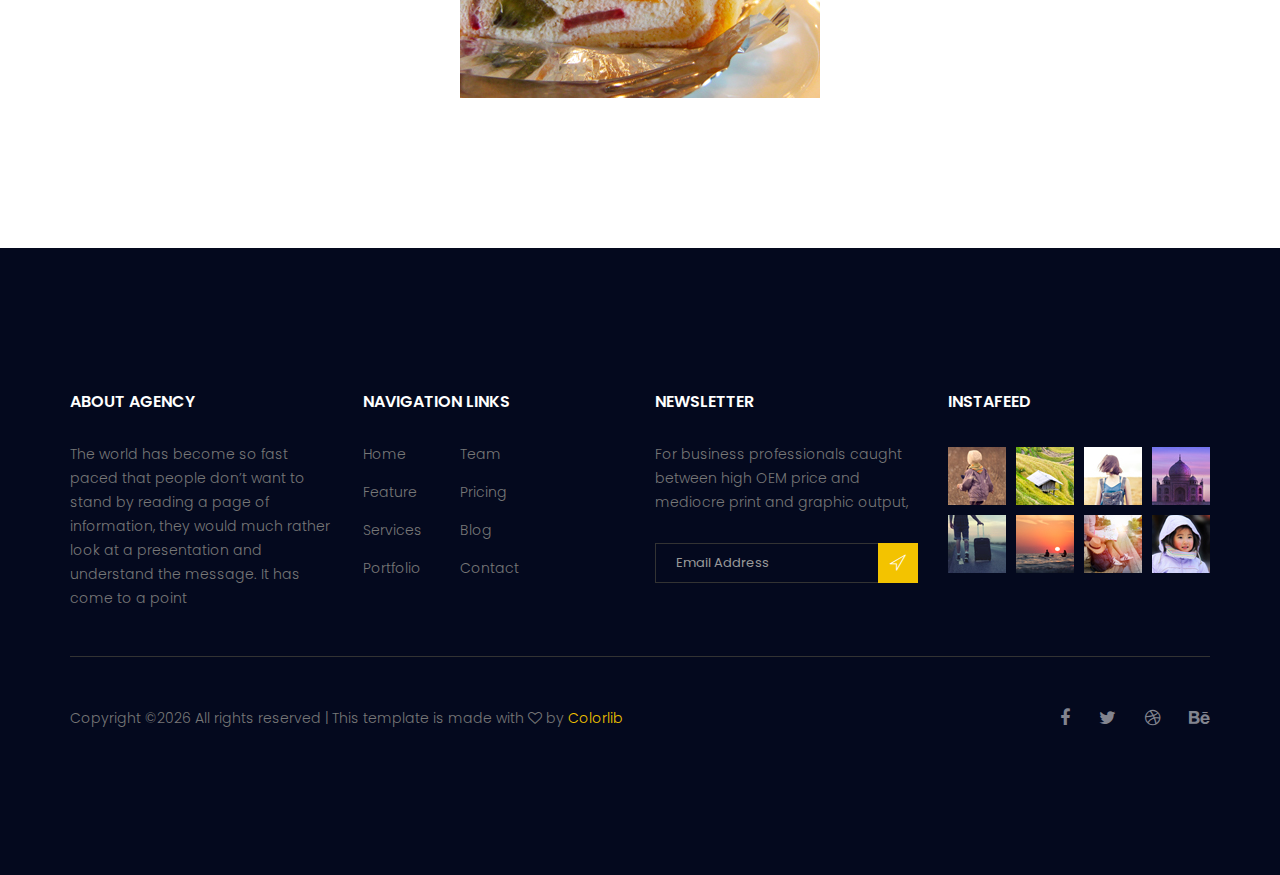
<file: gallery.html>
<!doctype html>
<html lang="en">
    <head>
        <!-- Required meta tags -->
        <meta charset="utf-8">
        <meta name="viewport" content="width=device-width, initial-scale=1, shrink-to-fit=no">
        <link rel="icon" href="image/favicon.png" type="image/png">
        <title>Royal Hotel</title>
        <!-- Bootstrap CSS -->
        <link rel="stylesheet" href="css/bootstrap.css">
        <link rel="stylesheet" href="vendors/linericon/style.css">
        <link rel="stylesheet" href="css/font-awesome.min.css">
        <link rel="stylesheet" href="vendors/bootstrap-datepicker/bootstrap-datetimepicker.min.css">
        <link rel="stylesheet" href="vendors/nice-select/css/nice-select.css">
        <link rel="stylesheet" href="vendors/owl-carousel/owl.carousel.min.css">
        <link rel="stylesheet" href="vendors/lightbox/simpleLightbox.css">
        <!-- main css -->
        <link rel="stylesheet" href="css/style.css">
        <link rel="stylesheet" href="css/responsive.css">
    </head>
    <body>
        <!--================Header Area =================-->
        <header class="header_area">
            <div class="container">
                <nav class="navbar navbar-expand-lg navbar-light">
                    <!-- Brand and toggle get grouped for better mobile display -->
                    <a class="navbar-brand logo_h" href="index.html"><img src="image/Logo.png" alt=""></a>
                    <button class="navbar-toggler" type="button" data-toggle="collapse" data-target="#navbarSupportedContent" aria-controls="navbarSupportedContent" aria-expanded="false" aria-label="Toggle navigation">
                        <span class="icon-bar"></span>
                        <span class="icon-bar"></span>
                        <span class="icon-bar"></span>
                    </button>
                    <!-- Collect the nav links, forms, and other content for toggling -->
                    <div class="collapse navbar-collapse offset" id="navbarSupportedContent">
                        <ul class="nav navbar-nav menu_nav ml-auto">
                            <li class="nav-item"><a class="nav-link" href="index.html">Home</a></li> 
                            <li class="nav-item"><a class="nav-link" href="about.html">About us</a></li>
                            <li class="nav-item"><a class="nav-link" href="accomodation.html">Accomodation</a></li>
                            <li class="nav-item active"><a class="nav-link" href="gallery.html">Gallery</a></li>
                            <li class="nav-item submenu dropdown">
                                <a href="#" class="nav-link dropdown-toggle" data-toggle="dropdown" role="button" aria-haspopup="true" aria-expanded="false">Blog</a>
                                <ul class="dropdown-menu">
                                    <li class="nav-item"><a class="nav-link" href="blog.html">Blog</a></li>
                                    <li class="nav-item"><a class="nav-link" href="blog-single.html">Blog Details</a></li>
                                </ul>
                            </li> 
                            <li class="nav-item"><a class="nav-link" href="elements.html">Elemests</a></li>
                            <li class="nav-item"><a class="nav-link" href="contact.html">Contact</a></li>
                        </ul>
                    </div> 
                </nav>
            </div>
        </header>
        <!--================Header Area =================-->
        
        <!--================Breadcrumb Area =================-->
        <section class="breadcrumb_area">
            <div class="overlay bg-parallax" data-stellar-ratio="0.8" data-stellar-vertical-offset="0" data-background=""></div>
            <div class="container">
                <div class="page-cover text-center">
                    <h2 class="page-cover-tittle">Gallery</h2>
                    <ol class="breadcrumb">
                        <li><a href="index.html">Home</a></li>
                        <li class="active">Gallery</li>
                    </ol>
                </div>
            </div>
        </section>
        <!--================Breadcrumb Area =================-->
        
        <!--================Breadcrumb Area =================-->
        <section class="gallery_area section_gap">
            <div class="container">
                <div class="section_title text-center">
                    <h2 class="title_color">Royal Hotel Gallery</h2>
                    <p>Who are in extremely love with eco friendly system.</p>
                </div>
                <div class="row imageGallery1" id="gallery">
                    <div class="col-md-4 gallery_item">
                        <div class="gallery_img">
                            <img src="image/gallery/01.jpg" alt="">
                            <div class="hover">
                            	<a class="light" href="image/gallery/01.jpg"><i class="fa fa-expand"></i></a>
                            </div>
                        </div>
                    </div>
                    <div class="col-md-4 gallery_item">
                        <div class="gallery_img">
                            <img src="image/gallery/02.jpg" alt="">
                            <div class="hover">
                            	<a class="light" href="image/gallery/02.jpg"><i class="fa fa-expand"></i></a>
                            </div>
                        </div>
                    </div>
                    <div class="col-md-4 gallery_item">
                        <div class="gallery_img">
                            <img src="image/gallery/03.jpg" alt="">
                            <div class="hover">
                            	<a class="light" href="image/gallery/03.jpg"><i class="fa fa-expand"></i></a>
                            </div>
                        </div>
                    </div>
                    <div class="col-md-4 gallery_item">
                        <div class="gallery_img">
                            <img src="image/gallery/04.jpg" alt="">
                            <div class="hover">
                            	<a class="light" href="image/gallery/04.jpg"><i class="fa fa-expand"></i></a>
                            </div>
                        </div>
                    </div>
                    
                    <div class="col-md-4 gallery_item">
                        <div class="gallery_img">
                            <img src="image/gallery/06.jpg" alt="">
                            <div class="hover">
                            	<a class="light" href="image/gallery/05.jpg"><i class="fa fa-expand"></i></a>
                            </div>
                        </div>
                    </div>
                    <div class="col-md-4 gallery_item">
                        <div class="gallery_img">
                            <img src="image/gallery/05.jpg" alt="">
                            <div class="hover">
                            	<a class="light" href="image/gallery/06.jpg"><i class="fa fa-expand"></i></a>
                            </div>
                        </div>
                    </div>
                    <div class="col-md-4 gallery_item">
                        <div class="gallery_img">
                            <img src="image/gallery/01-1.jpg" alt="">
                            <div class="hover">
                            	<a class="light" href="image/gallery/01-1.jpg"><i class="fa fa-expand"></i></a>
                            </div>
                        </div>
                    </div>
                    <div class="col-md-4 gallery_item">
                        <div class="gallery_img">
                            <img src="image/gallery/02-1.jpg" alt="">
                            <div class="hover">
                            	<a class="light" href="image/gallery/02-1.jpg"><i class="fa fa-expand"></i></a>
                            </div>
                        </div>
                    </div>
                    <div class="col-md-4 gallery_item">
                        <div class="gallery_img">
                            <img src="image/gallery/03-1.jpg" alt="">
                            <div class="hover">
                            	<a class="light" href="image/gallery/03-1.jpg"><i class="fa fa-expand"></i></a>
                            </div>
                        </div>
                    </div>
                </div>
            </div>
        </section>
        <!--================Breadcrumb Area =================-->
        
        <!--================ start footer Area  =================-->	
        <footer class="footer-area section_gap">
            <div class="container">
                <div class="row">
                    <div class="col-lg-3  col-md-6 col-sm-6">
                        <div class="single-footer-widget">
                            <h6 class="footer_title">About Agency</h6>
                            <p>The world has become so fast paced that people don’t want to stand by reading a page of information, they would much rather look at a presentation and understand the message. It has come to a point </p>
                        </div>
                    </div>
                    <div class="col-lg-3 col-md-6 col-sm-6">
                        <div class="single-footer-widget">
                            <h6 class="footer_title">Navigation Links</h6>
                            <div class="row">
                                <div class="col-4">
                                    <ul class="list_style">
                                        <li><a href="#">Home</a></li>
                                        <li><a href="#">Feature</a></li>
                                        <li><a href="#">Services</a></li>
                                        <li><a href="#">Portfolio</a></li>
                                    </ul>
                                </div>
                                <div class="col-4">
                                    <ul class="list_style">
                                        <li><a href="#">Team</a></li>
                                        <li><a href="#">Pricing</a></li>
                                        <li><a href="#">Blog</a></li>
                                        <li><a href="#">Contact</a></li>
                                    </ul>
                                </div>										
                            </div>							
                        </div>
                    </div>							
                    <div class="col-lg-3 col-md-6 col-sm-6">
                        <div class="single-footer-widget">
                            <h6 class="footer_title">Newsletter</h6>
                            <p>For business professionals caught between high OEM price and mediocre print and graphic output, </p>		
                            <div id="mc_embed_signup">
                                <form target="_blank" action="https://spondonit.us12.list-manage.com/subscribe/post?u=1462626880ade1ac87bd9c93a&amp;id=92a4423d01" method="get" class="subscribe_form relative">
                                    <div class="input-group d-flex flex-row">
                                        <input name="EMAIL" placeholder="Email Address" onfocus="this.placeholder = ''" onblur="this.placeholder = 'Email Address '" required="" type="email">
                                        <button class="btn sub-btn"><span class="lnr lnr-location"></span></button>		
                                    </div>									
                                    <div class="mt-10 info"></div>
                                </form>
                            </div>
                        </div>
                    </div>
                    <div class="col-lg-3 col-md-6 col-sm-6">
                        <div class="single-footer-widget instafeed">
                            <h6 class="footer_title">InstaFeed</h6>
                            <ul class="list_style instafeed d-flex flex-wrap">
                                <li><img src="image/instagram/Image-01.jpg" alt=""></li>
                                <li><img src="image/instagram/Image-02.jpg" alt=""></li>
                                <li><img src="image/instagram/Image-03.jpg" alt=""></li>
                                <li><img src="image/instagram/Image-04.jpg" alt=""></li>
                                <li><img src="image/instagram/Image-05.jpg" alt=""></li>
                                <li><img src="image/instagram/Image-06.jpg" alt=""></li>
                                <li><img src="image/instagram/Image-07.jpg" alt=""></li>
                                <li><img src="image/instagram/Image-08.jpg" alt=""></li>
                            </ul>
                        </div>
                    </div>						
                </div>
                <div class="border_line"></div>
                <div class="row footer-bottom d-flex justify-content-between align-items-center">
                    <p class="col-lg-8 col-sm-12 footer-text m-0"><!-- Link back to Colorlib can't be removed. Template is licensed under CC BY 3.0. -->
Copyright &copy;<script>document.write(new Date().getFullYear());</script> All rights reserved | This template is made with <i class="fa fa-heart-o" aria-hidden="true"></i> by <a href="https://colorlib.com" target="_blank">Colorlib</a>
<!-- Link back to Colorlib can't be removed. Template is licensed under CC BY 3.0. --></p>
                    <div class="col-lg-4 col-sm-12 footer-social">
                        <a href="#"><i class="fa fa-facebook"></i></a>
                        <a href="#"><i class="fa fa-twitter"></i></a>
                        <a href="#"><i class="fa fa-dribbble"></i></a>
                        <a href="#"><i class="fa fa-behance"></i></a>
                    </div>
                </div>
            </div>
        </footer>
		<!--================ End footer Area  =================-->
        
        
        <!-- Optional JavaScript -->
        <!-- jQuery first, then Popper.js, then Bootstrap JS -->
        <script src="js/jquery-3.2.1.min.js"></script>
        <script src="js/popper.js"></script>
        <script src="js/bootstrap.min.js"></script>
        <script src="vendors/owl-carousel/owl.carousel.min.js"></script>
        <script src="js/jquery.ajaxchimp.min.js"></script>
        <script src="vendors/bootstrap-datepicker/bootstrap-datetimepicker.min.js"></script>
        <script src="vendors/nice-select/js/jquery.nice-select.js"></script>
        <script src="js/mail-script.js"></script>
        <script src="js/stellar.js"></script>
        <script src="vendors/imagesloaded/imagesloaded.pkgd.min.js"></script>
        <script src="vendors/isotope/isotope-min.js"></script>
        <script src="js/stellar.js"></script>
        <script src="vendors/lightbox/simpleLightbox.min.js"></script>
        <script src="js/custom.js"></script>
    </body>
</html>
</file>
<file: vendors/linericon/style.css>
@font-face {
	font-family: 'Linearicons-Free';
	src:url('fonts/Linearicons-Free.eot?w118d');
	src:url('fonts/Linearicons-Free.eot?#iefixw118d') format('embedded-opentype'),
		url('fonts/Linearicons-Free.woff2?w118d') format('woff2'),
		url('fonts/Linearicons-Free.woff?w118d') format('woff'),
		url('fonts/Linearicons-Free.ttf?w118d') format('truetype'),
		url('fonts/Linearicons-Free.svg?w118d#Linearicons-Free') format('svg');
	font-weight: normal;
	font-style: normal;
}

.lnr {
	font-family: 'Linearicons-Free';
	speak: none;
	font-style: normal;
	font-weight: normal;
	font-variant: normal;
	text-transform: none;
	line-height: 1;

	/* Better Font Rendering =========== */
	-webkit-font-smoothing: antialiased;
	-moz-osx-font-smoothing: grayscale;
}

.lnr-home:before {
	content: "\e800";
}
.lnr-apartment:before {
	content: "\e801";
}
.lnr-pencil:before {
	content: "\e802";
}
.lnr-magic-wand:before {
	content: "\e803";
}
.lnr-drop:before {
	content: "\e804";
}
.lnr-lighter:before {
	content: "\e805";
}
.lnr-poop:before {
	content: "\e806";
}
.lnr-sun:before {
	content: "\e807";
}
.lnr-moon:before {
	content: "\e808";
}
.lnr-cloud:before {
	content: "\e809";
}
.lnr-cloud-upload:before {
	content: "\e80a";
}
.lnr-cloud-download:before {
	content: "\e80b";
}
.lnr-cloud-sync:before {
	content: "\e80c";
}
.lnr-cloud-check:before {
	content: "\e80d";
}
.lnr-database:before {
	content: "\e80e";
}
.lnr-lock:before {
	content: "\e80f";
}
.lnr-cog:before {
	content: "\e810";
}
.lnr-trash:before {
	content: "\e811";
}
.lnr-dice:before {
	content: "\e812";
}
.lnr-heart:before {
	content: "\e813";
}
.lnr-star:before {
	content: "\e814";
}
.lnr-star-half:before {
	content: "\e815";
}
.lnr-star-empty:before {
	content: "\e816";
}
.lnr-flag:before {
	content: "\e817";
}
.lnr-envelope:before {
	content: "\e818";
}
.lnr-paperclip:before {
	content: "\e819";
}
.lnr-inbox:before {
	content: "\e81a";
}
.lnr-eye:before {
	content: "\e81b";
}
.lnr-printer:before {
	content: "\e81c";
}
.lnr-file-empty:before {
	content: "\e81d";
}
.lnr-file-add:before {
	content: "\e81e";
}
.lnr-enter:before {
	content: "\e81f";
}
.lnr-exit:before {
	content: "\e820";
}
.lnr-graduation-hat:before {
	content: "\e821";
}
.lnr-license:before {
	content: "\e822";
}
.lnr-music-note:before {
	content: "\e823";
}
.lnr-film-play:before {
	content: "\e824";
}
.lnr-camera-video:before {
	content: "\e825";
}
.lnr-camera:before {
	content: "\e826";
}
.lnr-picture:before {
	content: "\e827";
}
.lnr-book:before {
	content: "\e828";
}
.lnr-bookmark:before {
	content: "\e829";
}
.lnr-user:before {
	content: "\e82a";
}
.lnr-users:before {
	content: "\e82b";
}
.lnr-shirt:before {
	content: "\e82c";
}
.lnr-store:before {
	content: "\e82d";
}
.lnr-cart:before {
	content: "\e82e";
}
.lnr-tag:before {
	content: "\e82f";
}
.lnr-phone-handset:before {
	content: "\e830";
}
.lnr-phone:before {
	content: "\e831";
}
.lnr-pushpin:before {
	content: "\e832";
}
.lnr-map-marker:before {
	content: "\e833";
}
.lnr-map:before {
	content: "\e834";
}
.lnr-location:before {
	content: "\e835";
}
.lnr-calendar-full:before {
	content: "\e836";
}
.lnr-keyboard:before {
	content: "\e837";
}
.lnr-spell-check:before {
	content: "\e838";
}
.lnr-screen:before {
	content: "\e839";
}
.lnr-smartphone:before {
	content: "\e83a";
}
.lnr-tablet:before {
	content: "\e83b";
}
.lnr-laptop:before {
	content: "\e83c";
}
.lnr-laptop-phone:before {
	content: "\e83d";
}
.lnr-power-switch:before {
	content: "\e83e";
}
.lnr-bubble:before {
	content: "\e83f";
}
.lnr-heart-pulse:before {
	content: "\e840";
}
.lnr-construction:before {
	content: "\e841";
}
.lnr-pie-chart:before {
	content: "\e842";
}
.lnr-chart-bars:before {
	content: "\e843";
}
.lnr-gift:before {
	content: "\e844";
}
.lnr-diamond:before {
	content: "\e845";
}
.lnr-linearicons:before {
	content: "\e846";
}
.lnr-dinner:before {
	content: "\e847";
}
.lnr-coffee-cup:before {
	content: "\e848";
}
.lnr-leaf:before {
	content: "\e849";
}
.lnr-paw:before {
	content: "\e84a";
}
.lnr-rocket:before {
	content: "\e84b";
}
.lnr-briefcase:before {
	content: "\e84c";
}
.lnr-bus:before {
	content: "\e84d";
}
.lnr-car:before {
	content: "\e84e";
}
.lnr-train:before {
	content: "\e84f";
}
.lnr-bicycle:before {
	content: "\e850";
}
.lnr-wheelchair:before {
	content: "\e851";
}
.lnr-select:before {
	content: "\e852";
}
.lnr-earth:before {
	content: "\e853";
}
.lnr-smile:before {
	content: "\e854";
}
.lnr-sad:before {
	content: "\e855";
}
.lnr-neutral:before {
	content: "\e856";
}
.lnr-mustache:before {
	content: "\e857";
}
.lnr-alarm:before {
	content: "\e858";
}
.lnr-bullhorn:before {
	content: "\e859";
}
.lnr-volume-high:before {
	content: "\e85a";
}
.lnr-volume-medium:before {
	content: "\e85b";
}
.lnr-volume-low:before {
	content: "\e85c";
}
.lnr-volume:before {
	content: "\e85d";
}
.lnr-mic:before {
	content: "\e85e";
}
.lnr-hourglass:before {
	content: "\e85f";
}
.lnr-undo:before {
	content: "\e860";
}
.lnr-redo:before {
	content: "\e861";
}
.lnr-sync:before {
	content: "\e862";
}
.lnr-history:before {
	content: "\e863";
}
.lnr-clock:before {
	content: "\e864";
}
.lnr-download:before {
	content: "\e865";
}
.lnr-upload:before {
	content: "\e866";
}
.lnr-enter-down:before {
	content: "\e867";
}
.lnr-exit-up:before {
	content: "\e868";
}
.lnr-bug:before {
	content: "\e869";
}
.lnr-code:before {
	content: "\e86a";
}
.lnr-link:before {
	content: "\e86b";
}
.lnr-unlink:before {
	content: "\e86c";
}
.lnr-thumbs-up:before {
	content: "\e86d";
}
.lnr-thumbs-down:before {
	content: "\e86e";
}
.lnr-magnifier:before {
	content: "\e86f";
}
.lnr-cross:before {
	content: "\e870";
}
.lnr-menu:before {
	content: "\e871";
}
.lnr-list:before {
	content: "\e872";
}
.lnr-chevron-up:before {
	content: "\e873";
}
.lnr-chevron-down:before {
	content: "\e874";
}
.lnr-chevron-left:before {
	content: "\e875";
}
.lnr-chevron-right:before {
	content: "\e876";
}
.lnr-arrow-up:before {
	content: "\e877";
}
.lnr-arrow-down:before {
	content: "\e878";
}
.lnr-arrow-left:before {
	content: "\e879";
}
.lnr-arrow-right:before {
	content: "\e87a";
}
.lnr-move:before {
	content: "\e87b";
}
.lnr-warning:before {
	content: "\e87c";
}
.lnr-question-circle:before {
	content: "\e87d";
}
.lnr-menu-circle:before {
	content: "\e87e";
}
.lnr-checkmark-circle:before {
	content: "\e87f";
}
.lnr-cross-circle:before {
	content: "\e880";
}
.lnr-plus-circle:before {
	content: "\e881";
}
.lnr-circle-minus:before {
	content: "\e882";
}
.lnr-arrow-up-circle:before {
	content: "\e883";
}
.lnr-arrow-down-circle:before {
	content: "\e884";
}
.lnr-arrow-left-circle:before {
	content: "\e885";
}
.lnr-arrow-right-circle:before {
	content: "\e886";
}
.lnr-chevron-up-circle:before {
	content: "\e887";
}
.lnr-chevron-down-circle:before {
	content: "\e888";
}
.lnr-chevron-left-circle:before {
	content: "\e889";
}
.lnr-chevron-right-circle:before {
	content: "\e88a";
}
.lnr-crop:before {
	content: "\e88b";
}
.lnr-frame-expand:before {
	content: "\e88c";
}
.lnr-frame-contract:before {
	content: "\e88d";
}
.lnr-layers:before {
	content: "\e88e";
}
.lnr-funnel:before {
	content: "\e88f";
}
.lnr-text-format:before {
	content: "\e890";
}
.lnr-text-format-remove:before {
	content: "\e891";
}
.lnr-text-size:before {
	content: "\e892";
}
.lnr-bold:before {
	content: "\e893";
}
.lnr-italic:before {
	content: "\e894";
}
.lnr-underline:before {
	content: "\e895";
}
.lnr-strikethrough:before {
	content: "\e896";
}
.lnr-highlight:before {
	content: "\e897";
}
.lnr-text-align-left:before {
	content: "\e898";
}
.lnr-text-align-center:before {
	content: "\e899";
}
.lnr-text-align-right:before {
	content: "\e89a";
}
.lnr-text-align-justify:before {
	content: "\e89b";
}
.lnr-line-spacing:before {
	content: "\e89c";
}
.lnr-indent-increase:before {
	content: "\e89d";
}
.lnr-indent-decrease:before {
	content: "\e89e";
}
.lnr-pilcrow:before {
	content: "\e89f";
}
.lnr-direction-ltr:before {
	content: "\e8a0";
}
.lnr-direction-rtl:before {
	content: "\e8a1";
}
.lnr-page-break:before {
	content: "\e8a2";
}
.lnr-sort-alpha-asc:before {
	content: "\e8a3";
}
.lnr-sort-amount-asc:before {
	content: "\e8a4";
}
.lnr-hand:before {
	content: "\e8a5";
}
.lnr-pointer-up:before {
	content: "\e8a6";
}
.lnr-pointer-right:before {
	content: "\e8a7";
}
.lnr-pointer-down:before {
	content: "\e8a8";
}
.lnr-pointer-left:before {
	content: "\e8a9";
}
</file>
<file: vendors/nice-select/css/nice-select.css>
.nice-select {
  -webkit-tap-highlight-color: transparent;
  background-color: #fff;
  border-radius: 5px;
  border: solid 1px #e8e8e8;
  box-sizing: border-box;
  clear: both;
  cursor: pointer;
  display: block;
  float: left;
  font-family: inherit;
  font-size: 14px;
  font-weight: normal;
  height: 42px;
  line-height: 40px;
  outline: none;
  padding-left: 18px;
  padding-right: 30px;
  position: relative;
  text-align: left !important;
  -webkit-transition: all 0.2s ease-in-out;
  transition: all 0.2s ease-in-out;
  -webkit-user-select: none;
     -moz-user-select: none;
      -ms-user-select: none;
          user-select: none;
  white-space: nowrap;
  width: auto; }
  .nice-select:hover {
    border-color: #dbdbdb; }
  .nice-select:active, .nice-select.open, .nice-select:focus {
    border-color: #999; }
  .nice-select:after {
    border-bottom: 2px solid #999;
    border-right: 2px solid #999;
    content: '';
    display: block;
    height: 5px;
    margin-top: -4px;
    pointer-events: none;
    position: absolute;
    right: 12px;
    top: 50%;
    -webkit-transform-origin: 66% 66%;
        -ms-transform-origin: 66% 66%;
            transform-origin: 66% 66%;
    -webkit-transform: rotate(45deg);
        -ms-transform: rotate(45deg);
            transform: rotate(45deg);
    -webkit-transition: all 0.15s ease-in-out;
    transition: all 0.15s ease-in-out;
    width: 5px; }
  .nice-select.open:after {
    -webkit-transform: rotate(-135deg);
        -ms-transform: rotate(-135deg);
            transform: rotate(-135deg); }
  .nice-select.open .list {
    opacity: 1;
    pointer-events: auto;
    -webkit-transform: scale(1) translateY(0);
        -ms-transform: scale(1) translateY(0);
            transform: scale(1) translateY(0); }
  .nice-select.disabled {
    border-color: #ededed;
    color: #999;
    pointer-events: none; }
    .nice-select.disabled:after {
      border-color: #cccccc; }
  .nice-select.wide {
    width: 100%; }
    .nice-select.wide .list {
      left: 0 !important;
      right: 0 !important; }
  .nice-select.right {
    float: right; }
    .nice-select.right .list {
      left: auto;
      right: 0; }
  .nice-select.small {
    font-size: 12px;
    height: 36px;
    line-height: 34px; }
    .nice-select.small:after {
      height: 4px;
      width: 4px; }
    .nice-select.small .option {
      line-height: 34px;
      min-height: 34px; }
  .nice-select .list {
    background-color: #fff;
    border-radius: 5px;
    box-shadow: 0 0 0 1px rgba(68, 68, 68, 0.11);
    box-sizing: border-box;
    margin-top: 4px;
    opacity: 0;
    overflow: hidden;
    padding: 0;
    pointer-events: none;
    position: absolute;
    top: 100%;
    left: 0;
    -webkit-transform-origin: 50% 0;
        -ms-transform-origin: 50% 0;
            transform-origin: 50% 0;
    -webkit-transform: scale(0.75) translateY(-21px);
        -ms-transform: scale(0.75) translateY(-21px);
            transform: scale(0.75) translateY(-21px);
    -webkit-transition: all 0.2s cubic-bezier(0.5, 0, 0, 1.25), opacity 0.15s ease-out;
    transition: all 0.2s cubic-bezier(0.5, 0, 0, 1.25), opacity 0.15s ease-out;
    z-index: 9; }
    .nice-select .list:hover .option:not(:hover) {
      background-color: transparent !important; }
  .nice-select .option {
    cursor: pointer;
    font-weight: 400;
    line-height: 40px;
    list-style: none;
    min-height: 40px;
    outline: none;
    padding-left: 18px;
    padding-right: 29px;
    text-align: left;
    -webkit-transition: all 0.2s;
    transition: all 0.2s; }
    .nice-select .option:hover, .nice-select .option.focus, .nice-select .option.selected.focus {
      background-color: #f6f6f6; }
    .nice-select .option.selected {
      font-weight: bold; }
    .nice-select .option.disabled {
      background-color: transparent;
      color: #999;
      cursor: default; }

.no-csspointerevents .nice-select .list {
  display: none; }

.no-csspointerevents .nice-select.open .list {
  display: block; }
</file>
<file: css/style.css>
@import url('https://fonts.googleapis.com/css?family=Poppins:300,400,500,600,700');
.col-md-offset-right-1,
.col-lg-offset-right-1 {
  margin-right: 8.33333333%;
}

/*---------------------------------------------------- */
/*----------------------------------------------------*/
.list_style {
  list-style: none;
  margin: 0px;
  padding: 0px;
}

a {
  text-decoration: none;
  -webkit-transition: all 0.5s ease-in-out;
  -o-transition: all 0.5s ease-in-out;
  transition: all 0.5s ease-in-out;
}

a:hover,
a:focus {
  text-decoration: none;
  outline: none;
}

.row.m0 {
  margin: 0px;
}

.p0 {
  padding: 0px;
}

.mt-30 {
  margin-top: 30px;
}

.mt-25 {
  margin-top: 25px;
}

body {
  line-height: 24px;
  font-size: 14px;
  font-family: 'Poppins', sans-serif;
  font-weight: 300;
  color: #777777;
}

section {
  background: #fff;
}

h1,
h2,
h3,
h4,
h5,
h6 {
  font-family: 'Poppins', sans-serif;
  font-weight: 600;
}

button:focus {
  outline: none;
}

@media (min-width: 1200px) {
  .container {
    max-width: 1170px;
  }
}

.section_gap {
  padding: 120px 0;
}

.d_flex {
  display: -webkit-box;
  display: -ms-flexbox;
  display: flex;
}

.row_reverse {
  -webkit-box-orient: horizontal;
  -webkit-box-direction: reverse;
  -ms-flex-direction: row-reverse;
  flex-direction: row-reverse;
}

.mb_30 {
  margin-bottom: -30px;
}

.section_title {
  margin-bottom: 75px;
}

.section_title h2 {
  font-size: 36px;
  line-height: 45px;
  font-weight: 600;
}

.section_title p {
  font-size: 14px;
  line-height: 30px;
  color: #777777;
  margin-bottom: 0px;
}

.title_color {
  color: #222222;
}

.title_w {
  color: #fff;
}

.title {
  font-size: 36px;
  line-height: 45px;
  font-weight: 600;
}

/*---------------------------------------------------- */
/*----------------------------------------------------*/
.theme_btn {
  font-size: 14px;
  line-height: 30px;
  text-transform: uppercase;
  color: #fff;
  font-weight: 600;
  background: #f3c300;
  padding: 5px 30px;
}

.theme_btn:before {
  background: #f8b100;
}

.theme_btn:hover {
  color: #fff;
}

.white_btn {
  background: #fff;
  padding: 0px 40px;
  line-height: 40px;
  font-size: 14px;
  color: #222222;
  font-family: 'Poppins', sans-serif;
  font-weight: 500;
}

.button_hover {
  border-radius: 0px;
  position: relative;
  z-index: 1;
  -webkit-transition: all 0.3s linear;
  -o-transition: all 0.3s linear;
  transition: all 0.3s linear;
  overflow: hidden;
  border: 0px;
  display: inline-block;
  text-align: center;
}

.button_hover:before {
  content: '';
  width: 100%;
  height: 100%;
  left: 0;
  top: 0;
  position: absolute;
  -webkit-transform: translateX(-100%);
  -ms-transform: translateX(-100%);
  transform: translateX(-100%);
  z-index: -1;
  background: #f8b100;
  -webkit-transition: all 0.3s linear;
  -o-transition: all 0.3s linear;
  transition: all 0.3s linear;
  opacity: 0;
}

.button_hover:hover {
  color: #fff;
}

.button_hover:hover:before {
  -webkit-transform: translateX(0);
  -ms-transform: translateX(0);
  transform: translateX(0);
  opacity: 1;
}

.theme_btn_two {
  font-size: 14px;
  font-weight: 500;
  line-height: 30px;
  background: #222222;
  color: #fff;
  text-transform: uppercase;
  padding: 5px 29px;
}

.book_now_btn {
  width: 100%;
  display: block;
  background: #f3c300;
  color: #222222;
  text-transform: uppercase;
  font-size: 14px;
  line-height: 30px;
  font-weight: 500;
  padding: 5px 20px;
}

/*---------------------------------------------------- */
/*----------------------------------------------------*/
/*============== header css =============*/
.header_area {
  position: absolute;
  top: 0;
  left: 0;
  width: 100%;
  z-index: 20;
}

.header-top {
  padding: 3px 0px;
}

.header-top a {
  color: #fff;
  -webkit-transition: all 0.3s linear;
  -o-transition: all 0.3s linear;
  transition: all 0.3s linear;
}

.header-top a:hover {
  color: #f3c300;
}

.header-top ul {
  padding-left: 0px;
  margin-bottom: 0px;
}

.header-top ul li {
  display: inline-block;
  margin-right: 15px;
}

@media (max-width: 414px) {
  .header-top ul li {
    margin-right: 0px;
  }
}

.header-top .header-top-left a {
  margin-right: 8px;
  font-size: 12px;
  font-weight: 500;
  line-height: 20px;
  display: inline-block;
}

.header-top .header-top-right {
  text-align: right;
}

.header-top .header-top-right .header-social a {
  color: #fff;
  margin-left: 15px;
  -webkit-transition: all 0.3s linear;
  -o-transition: all 0.3s linear;
  transition: all 0.3s linear;
  font-size: 14px;
}

.header-top .header-top-right .header-social a:hover {
  color: #f3c300;
}

.navbar {
  padding: 0px;
  border: 0px;
  border-radius: 0px;
}

.navbar {
  background: transparent;
  padding: 0px 25px;
}

.navbar .logo_h {
  padding-top: 0px;
}

.navbar .menu_nav .nav-item .nav-link {
  font: 500 14px/80px 'Poppins', sans-serif;
  color: whitesmoke;
  text-transform: uppercase;
  padding: 0px;
}

.navbar .menu_nav .nav-item .nav-link:after {
  display: none;
}

.navbar .menu_nav .nav-item:hover .nav-link,
.navbar .menu_nav .nav-item.active .nav-link {
  color: #52c5fd;
}

.navbar .menu_nav .nav-item.submenu {
  position: relative;
}

.navbar .menu_nav .nav-item.submenu ul {
  border: none;
  padding: 0px;
  border-radius: 0px;
  -webkit-box-shadow: none;
  box-shadow: none;
  margin: 0px;
  background: transparent;
}

@media (min-width: 992px) {
  .navbar .menu_nav .nav-item.submenu ul {
    position: absolute;
    top: 100%;
    left: 0px;
    min-width: 220px;
    text-align: left;
    opacity: 0;
    -webkit-transition: all 500ms ease-in;
    -o-transition: all 500ms ease-in;
    transition: all 500ms ease-in;
    visibility: hidden;
    display: block;
    border: none;
    padding: 0px;
    border-radius: 0px;
  }
}

.navbar .menu_nav .nav-item.submenu ul:before {
  content: '';
  width: 0;
  height: 0;
  border-style: solid;
  border-width: 10px 10px 0 10px;
  border-color: #eeeeee transparent transparent transparent;
  position: absolute;
  right: 24px;
  top: 45px;
  z-index: 3;
  opacity: 0;
  -webkit-transition: all 400ms linear;
  -o-transition: all 400ms linear;
  transition: all 400ms linear;
}

.navbar .menu_nav .nav-item.submenu ul .nav-item {
  display: block;
  float: none;
  margin-right: 0px;
  border-bottom: 1px solid #ededed;
  margin-left: 0px;
  background: transparent;
  -webkit-transition: all 0.4s linear;
  -o-transition: all 0.4s linear;
  transition: all 0.4s linear;
}

@media (min-width: 992px) {
  .navbar .menu_nav .nav-item.submenu ul .nav-item {
    margin-top: 10px;
  }
}

.navbar .menu_nav .nav-item.submenu ul .nav-item .nav-link {
  line-height: 45px;
  color: whitesmoke;
  padding: 0px 30px;
  -webkit-transition: all 150ms linear;
  -o-transition: all 150ms linear;
  transition: all 150ms linear;
  display: block;
}

.navbar .menu_nav .nav-item.submenu ul .nav-item:last-child {
  border-bottom: none;
}

.navbar .menu_nav .nav-item.submenu ul .nav-item:hover .nav-link {
  background: #f0f0f0;
  color: #52c5fd;
}

@media (min-width: 992px) {
  .navbar .menu_nav .nav-item.submenu:hover ul {
    visibility: visible;
    opacity: 1;
  }
}

.navbar .menu_nav .nav-item.submenu:hover ul .nav-item {
  margin-top: 0px;
}

.navbar .menu_nav .nav-item + li {
  margin-left: 30px;
}

.menu_two {
  background: rgba(255, 255, 255, 0.15);
}

.menu_two .menu_nav .nav-item .nav-link {
  line-height: 60px;
  color: #fff;
}

.navbar_fixed {
  position: fixed;
  width: 100%;
  left: 0;
  background: #fff;
  top: 0;
  top: -50px;
  -webkit-transform: translateY(50px);
  -ms-transform: translateY(50px);
  transform: translateY(50px);
  -webkit-box-shadow: 0 0 30px rgba(0, 0, 0, 0.1);
  box-shadow: 0 0 30px rgba(0, 0, 0, 0.1);
  transition: transform 500ms ease, background 500ms ease,
    -webkit-transform 500ms ease;
}

.navbar_fixed .menu_nav .nav-item .nav-link {
  color: #000;
}

.navbar_fixed .menu_nav .nav-item.submenu ul .nav-item .nav-link {
  color: #000;
  background: white;
}

.navbar_fixed .navbar {
  background: transparent;
}

.navbar_fixed .header-top {
  display: none;
}

.navbar_fixed.header_two {
  background: rgba(34, 34, 34, 0.9);
}

/*---------------------------------------------------- */
/*----------------------------------------------------*/
/*============= Start banner_area css =============*/
.banner_area {
  background: #04091e;
  position: relative;
  z-index: 1;
}

.banner_area .bg-parallax {
  background: url('../image/banner_bg.jpg') no-repeat scroll center 0 / cover;
  opacity: 0.5;
}

.banner_area .position {
  width: 100%;
  bottom: 0;
  left: 0;
  position: absolute;
}

.booking_table {
  position: relative;
  overflow: hidden;
  width: 100%;
  min-height: 800px;
}

.overlay {
  position: absolute;
  left: 0;
  right: 0;
  top: 0;
  height: 125%;
  bottom: 0;
  z-index: -1;
}

.banner_content {
  color: #fff;
  margin-bottom: 94px;
}

.banner_content h6 {
  font-size: 14px;
  line-height: 30px;
  text-transform: uppercase;
  letter-spacing: 1.4px;
  font-weight: 400;
}

.banner_content h2 {
  font-size: 60px;
  line-height: 60px;
  font-weight: 700;
}

.banner_content p {
  font-weight: 300;
  font-size: 14px;
  line-height: 24px;
  padding: 10px 0px 20px;
}

/*============= End banner_area css =============*/
.hotel_booking_table {
  background: #04091e;
  -webkit-box-align: center;
  -ms-flex-align: center;
  align-items: center;
  padding: 40px 50px 30px;
  display: -webkit-box;
  display: -ms-flexbox;
  display: flex;
}

.hotel_booking_table h2 {
  font-size: 24px;
  line-height: 30px;
  color: #fff;
  text-transform: uppercase;
}

.boking_table {
  margin-left: -50px;
}

.book_tabel_item .form-group {
  margin-bottom: 0px;
}

.book_tabel_item .form-group .input-group {
  position: relative;
}

.book_tabel_item .form-group .input-group .form-control {
  border: 1px solid #2b3146;
  background: transparent;
  border-radius: 0px;
  font-size: 13px;
  line-height: 38px;
  padding: 0px 20px;
  color: #777777;
  z-index: 0;
}

.book_tabel_item .form-group .input-group .form-control.placeholder {
  color: #777777;
}

.book_tabel_item .form-group .input-group .form-control:-moz-placeholder {
  color: #777777;
}

.book_tabel_item .form-group .input-group .form-control::-moz-placeholder {
  color: #777777;
}

.book_tabel_item
  .form-group
  .input-group
  .form-control::-webkit-input-placeholder {
  color: #777777;
}

.book_tabel_item .form-group .input-group .form-control:focus {
  outline: none;
  -webkit-box-shadow: none;
  box-shadow: none;
}

.book_tabel_item .form-group .input-group .input-group-addon {
  background: transparent;
  padding: 0px;
  border: 0px;
  position: absolute;
  right: 20px;
  top: 50%;
  -webkit-transform: translateY(-50%);
  -ms-transform: translateY(-50%);
  transform: translateY(-50%);
  color: #777777;
  z-index: 2;
}

.book_tabel_item .input-group {
  margin-bottom: 10px;
}

.book_tabel_item .nice-select {
  background: transparent;
  border-radius: 0px;
  border: 1px solid #2b3146;
  font-size: 13px;
  line-height: 40px;
  height: 40px;
  color: #777;
}

.book_tabel_item .nice-select:after {
  content: '\e874';
  font-family: 'Linearicons-Free';
  font-size: 13px;
  color: #777777;
  border: 0px;
  top: 0;
  margin-top: 0px;
  right: 20px;
  -webkit-transform: rotate(0);
  -ms-transform: rotate(0);
  transform: rotate(0);
  -webkit-transform-origin: 0 0;
  -ms-transform-origin: 0 0;
  transform-origin: 0 0;
}

/*=========== breadcrumb_area css =============*/
.breadcrumb_area {
  position: relative;
  padding: 172px 0px 84px;
  background: #04091e;
  z-index: 1;
  overflow: hidden;
}

.breadcrumb_area .bg-parallax {
  background: url('../image/about_banner.jpg') no-repeat scroll center 0 / cover;
  opacity: 0.5;
  z-index: -1;
}

.page-cover-tittle {
  display: block;
  font-size: 36px;
  line-height: 45px;
  color: #fff;
}

.breadcrumb {
  text-align: center;
  background: transparent;
  padding: 0px;
  display: inline-block;
}

.breadcrumb li {
  display: inline-block;
  color: #fff;
}

.breadcrumb li a {
  color: #fff;
}

.breadcrumb li + li:before {
  content: '\e87a';
  font-family: 'Linearicons-Free';
  font-size: 14px;
  font-weight: 600;
  vertical-align: middle;
  margin: 0px 10px 0px 7px;
}

/*============= End banner_area css =============*/
/*=============Blog Banner css =============*/
.blog_banner {
  min-height: 780px;
  overflow: hidden;
}

.blog_banner .bg-parallax {
  background: url(../image/banner/banner-1.jpg) no-repeat scroll center center;
}

.blog_banner .banner_content {
  margin-bottom: 0px;
  margin-top: 106px;
}

.blog_banner .banner_content h4 {
  font-size: 60px;
  line-height: 66px;
  font-weight: bold;
  color: #fff;
  font-family: 'Poppins', sans-serif;
}

.blog_banner .banner_content p {
  font-size: 16px;
  padding: 0px;
  margin-bottom: 35px;
}

.f_48 {
  font-size: 48px;
  line-height: 60px;
  font-weight: 700;
}

.blog_banner_two {
  padding: 187px 0px 104px;
}

.blog_banner_two .bg-parallax {
  background: url(../image/banner/banner-2.jpg) no-repeat scroll center
    top/cover;
}

/*=============End Blog Banner css =============*/
/*---------------------------------------------------- */
/*----------------------------------------------------*/
.accomodation_item {
  margin-bottom: 30px;
}

.accomodation_item .hotel_img {
  position: relative;
  margin-bottom: 10px;
  overflow: hidden;
  border-radius: 10px;
}

.accomodation_item .hotel_img img {
  -webkit-transition: all 0.4s linear;
  -o-transition: all 0.4s linear;
  transition: all 0.4s linear;
}

.accomodation_item .hotel_img .theme_btn {
  position: absolute;
  bottom: 20px;
  left: 50%;
  -webkit-transform: translate(-50%);
  -ms-transform: translate(-50%);
  transform: translate(-50%);
  padding: 5px 25px;
  max-width: 128px;
}

.accomodation_item .hotel_img:hover img {
  -webkit-transform: scale(1.19);
  -ms-transform: scale(1.19);
  transform: scale(1.19);
}

.accomodation_item h5 {
  font-size: 24px;
  line-height: 28px;
  color: #52c5fd;
  font-weight: 600;
  margin-bottom: 0px;
}

.accomodation_item h5 small {
  font-weight: 300;
  font-size: 14px;
}

.sec_h4 {
  font-size: 18px;
  line-height: 38px;
  font-weight: 600;
  color: #222222;
  margin-bottom: 0px;
}

.accomodation_two {
  margin-bottom: -40px;
}

.accomodation_two .accomodation_item {
  margin-bottom: 45px;
}

/*=========== Start facilities_area css =============*/
.facilities_area {
  position: relative;
  z-index: 1;
  background: #04091e;
  overflow: hidden;
}

.facilities_area .bg-parallax {
  background: url('../image/facilites_bg.jpg') no-repeat scroll center 0 / cover;
  opacity: 0.15;
}

.facilities_item {
  border: 1px solid #777777;
  border-radius: 10px;
  background-color: rgba(249, 249, 255, 0.102);
  padding: 31px 40px 37px;
  color: #fff;
  margin-bottom: 30px;
}

.facilities_item .sec_h4 {
  padding-bottom: 18px;
  color: #fff;
}

.facilities_item .sec_h4 i {
  color: #f3c300;
  font-size: 24px;
  line-height: 38px;
  display: inline-block;
  vertical-align: bottom;
  padding-right: 20px;
}

.facilities_item p {
  font-size: 14px;
  line-height: 24px;
  margin-bottom: 0px;
}

/*=========== End facilities_area css =============*/
/*=========== Start about_history_area css =============*/
.about_content {
  padding-right: 60px;
}

.about_content p {
  padding: 18px 0px 30px;
}

/*=========== End about_history_area css =============*/
.gallery_item {
  margin-bottom: 30px;
}

.gallery_item img {
  max-width: 100%;
}

.gallery_item .gallery_img {
  position: relative;
}

.gallery_item .gallery_img .hover {
  position: absolute;
  left: 0px;
  top: 0px;
  background: rgba(0, 0, 0, 0.5);
  width: 100%;
  text-align: center;
  font-size: 24px;
  height: 100%;
  color: #fff;
  -webkit-transition: all 300ms ease;
  -o-transition: all 300ms ease;
  transition: all 300ms ease;
  opacity: 0;
}

.gallery_item .gallery_img .hover i {
  position: absolute;
  left: 0px;
  top: 50%;
  width: 100%;
  text-align: center;
  -webkit-transform: translateY(-50%);
  -ms-transform: translateY(-50%);
  transform: translateY(-50%);
  color: #fff;
}

.gallery_item .gallery_img:hover .hover {
  opacity: 1;
}

/*---------------------------------------------------- */
/*----------------------------------------------------*/
/*============ testimonial_area css ============*/
.testimonial_area {
  background: #f9f9ff;
}

.testimonial_slider .testimonial_item {
  border: 1px solid #eeeeee;
  background: #fff;
  padding: 40px;
}

.testimonial_slider .testimonial_item img {
  width: auto;
  margin-right: 30px;
}

.testimonial_slider .testimonial_item p {
  color: #8c8d9e;
  font-size: 14px;
  line-height: 24px;
  margin-bottom: 0px;
  padding-bottom: 15px;
}

.testimonial_slider .testimonial_item .sec_h4 {
  line-height: 30px;
  -webkit-transition: all 0.3s linear;
  -o-transition: all 0.3s linear;
  transition: all 0.3s linear;
}

.testimonial_slider .testimonial_item .sec_h4:hover {
  color: #52c5fd;
}

.testimonial_slider .testimonial_item .star a {
  color: #f3c300;
  font-size: 14px;
}

.testimonial_slider .owl-dots {
  text-align: center;
  margin-top: 80px;
}

.testimonial_slider .owl-dots .owl-dot {
  width: 14px;
  height: 14px;
  background: #eeeeee;
  display: inline-block;
  margin: 0px 5px;
  -webkit-transition: all 0.3s linear;
  -o-transition: all 0.3s linear;
  transition: all 0.3s linear;
}

.testimonial_slider .owl-dots .owl-dot.active {
  background: #f3c300;
}

/*---------------------------------------------------- */
/*----------------------------------------------------*/
/*================= latest_blog_area css =============*/
.single-recent-blog-post {
  margin-bottom: 30px;
}

.single-recent-blog-post .thumb {
  overflow: hidden;
}

.single-recent-blog-post .thumb img {
  -webkit-transition: all 0.7s linear;
  -o-transition: all 0.7s linear;
  transition: all 0.7s linear;
}

.single-recent-blog-post .details {
  padding-top: 30px;
}

.single-recent-blog-post .details .sec_h4 {
  line-height: 24px;
  padding: 10px 0px 13px;
  -webkit-transition: all 0.3s linear;
  -o-transition: all 0.3s linear;
  transition: all 0.3s linear;
}

.single-recent-blog-post .details .sec_h4:hover {
  color: #52c5fd;
}

.single-recent-blog-post .date {
  font-size: 14px;
  line-height: 24px;
  font-weight: 400;
}

.single-recent-blog-post:hover img {
  -webkit-transform: scale(1.23) rotate(10deg);
  -ms-transform: scale(1.23) rotate(10deg);
  transform: scale(1.23) rotate(10deg);
}

.tags .tag_btn {
  font-size: 12px;
  font-weight: 500;
  line-height: 20px;
  border: 1px solid #eeeeee;
  display: inline-block;
  padding: 1px 18px;
  text-align: center;
  color: #222222;
}

.tags .tag_btn:before {
  background: #f3c300;
}

.tags .tag_btn + .tag_btn {
  margin-left: 2px;
}

/*========= blog_categorie_area css ===========*/
.blog_categorie_area {
  background: #f9f9ff;
  padding-top: 80px;
}

.categories_post {
  position: relative;
  text-align: center;
  cursor: pointer;
}

.categories_post img {
  max-width: 100%;
}

.categories_post .categories_details {
  position: absolute;
  top: 20px;
  left: 20px;
  right: 20px;
  bottom: 20px;
  background: rgba(34, 34, 34, 0.8);
  color: #fff;
  -webkit-transition: all 0.3s linear;
  -o-transition: all 0.3s linear;
  transition: all 0.3s linear;
  display: -webkit-box;
  display: -ms-flexbox;
  display: flex;
  -webkit-box-align: center;
  -ms-flex-align: center;
  align-items: center;
  -webkit-box-pack: center;
  -ms-flex-pack: center;
  justify-content: center;
}

.categories_post .categories_details h5 {
  margin-bottom: 0px;
  font-size: 18px;
  line-height: 26px;
  text-transform: uppercase;
  color: #fff;
}

.categories_post .categories_details p {
  font-weight: 300;
  font-size: 14px;
  line-height: 26px;
  margin-bottom: 0px;
}

.categories_post .categories_details .border_line {
  margin: 10px 0px;
  background: #fff;
}

.categories_post:hover .categories_details {
  background: rgba(248, 182, 0, 0.85);
}

/*============ blog_left_sidebar css ==============*/
.blog_area {
  background: #f9f9ff;
  padding-top: 80px;
}

.blog_item {
  margin-bottom: 40px;
}

.blog_info {
  padding-top: 30px;
}

.blog_info .post_tag {
  padding-bottom: 20px;
}

.blog_info .post_tag a {
  font: 300 14px/21px 'Poppins', sans-serif;
  color: #222222;
}

.blog_info .post_tag a:hover {
  color: #52c5fd;
}

.blog_info .blog_meta li a {
  font: 300 14px/20px 'Poppins', sans-serif;
  color: #777777;
  vertical-align: middle;
  padding-bottom: 12px;
  display: inline-block;
}

.blog_info .blog_meta li a i {
  color: #222222;
  font-size: 16px;
  font-weight: 600;
  padding-left: 15px;
  line-height: 20px;
  vertical-align: middle;
}

.blog_info .blog_meta li a:hover {
  color: #52c5fd;
}

.blog_post img {
  max-width: 100%;
}

.blog_details {
  padding-top: 20px;
}

.blog_details h2 {
  font-size: 24px;
  line-height: 36px;
  color: #222222;
  font-weight: 600;
  -webkit-transition: all 0.3s linear;
  -o-transition: all 0.3s linear;
  transition: all 0.3s linear;
}

.blog_details h2:hover {
  color: #52c5fd;
}

.blog_details p {
  margin-bottom: 26px;
}

.view_btn {
  font-size: 14px;
  line-height: 36px;
  display: inline-block;
  color: #222222;
  font-weight: 500;
  padding: 0px 30px;
  background: #fff;
}

.blog_right_sidebar {
  border: 1px solid #eeeeee;
  padding: 30px;
}

.blog_right_sidebar .widget_title {
  font-size: 18px;
  line-height: 25px;
  background: #f3c300;
  text-align: center;
  color: #fff;
  padding: 8px 0px;
  margin-bottom: 30px;
}

.blog_right_sidebar .search_widget .input-group .form-control {
  font-size: 14px;
  line-height: 29px;
  border: 0px;
  width: 100%;
  font-weight: 300;
  color: #fff;
  padding-left: 20px;
  border-radius: 45px;
  z-index: 0;
  background: #f3c300;
}

.blog_right_sidebar .search_widget .input-group .form-control.placeholder {
  color: #fff;
}

.blog_right_sidebar .search_widget .input-group .form-control:-moz-placeholder {
  color: #fff;
}

.blog_right_sidebar
  .search_widget
  .input-group
  .form-control::-moz-placeholder {
  color: #fff;
}

.blog_right_sidebar
  .search_widget
  .input-group
  .form-control::-webkit-input-placeholder {
  color: #fff;
}

.blog_right_sidebar .search_widget .input-group .form-control:focus {
  -webkit-box-shadow: none;
  box-shadow: none;
}

.blog_right_sidebar .search_widget .input-group .btn-default {
  position: absolute;
  right: 20px;
  background: transparent;
  border: 0px;
  -webkit-box-shadow: none;
  box-shadow: none;
  font-size: 14px;
  color: #fff;
  padding: 0px;
  top: 50%;
  -webkit-transform: translateY(-50%);
  -ms-transform: translateY(-50%);
  transform: translateY(-50%);
  z-index: 1;
}

.blog_right_sidebar .author_widget {
  text-align: center;
}

.blog_right_sidebar .author_widget h4 {
  font-size: 18px;
  line-height: 20px;
  color: #222222;
  margin-bottom: 0px;
}

.blog_right_sidebar .author_widget p {
  margin-bottom: 0px;
}

.blog_right_sidebar .author_widget .social_icon {
  padding: 7px 0px 15px;
}

.blog_right_sidebar .author_widget .social_icon a {
  font-size: 14px;
  color: #222222;
  -webkit-transition: all 0.2s linear;
  -o-transition: all 0.2s linear;
  transition: all 0.2s linear;
}

.blog_right_sidebar .author_widget .social_icon a + a {
  margin-left: 20px;
}

.blog_right_sidebar .author_widget .social_icon a:hover {
  color: #52c5fd;
}

.blog_right_sidebar .popular_post_widget .post_item .media-body {
  -webkit-box-pack: center;
  -ms-flex-pack: center;
  justify-content: center;
  -ms-flex-item-align: center;
  align-self: center;
  padding-left: 20px;
}

.blog_right_sidebar .popular_post_widget .post_item .media-body h3 {
  font-size: 14px;
  line-height: 20px;
  color: #222222;
  margin-bottom: 4px;
  -webkit-transition: all 0.3s linear;
  -o-transition: all 0.3s linear;
  transition: all 0.3s linear;
}

.blog_right_sidebar .popular_post_widget .post_item .media-body h3:hover {
  color: #52c5fd;
}

.blog_right_sidebar .popular_post_widget .post_item .media-body p {
  font-size: 12px;
  line-height: 21px;
  margin-bottom: 0px;
}

.blog_right_sidebar .popular_post_widget .post_item + .post_item {
  margin-top: 20px;
}

.blog_right_sidebar .post_category_widget .cat-list li {
  border-bottom: 2px dotted #eee;
  -webkit-transition: all 0.3s ease 0s;
  -o-transition: all 0.3s ease 0s;
  transition: all 0.3s ease 0s;
  padding-bottom: 12px;
}

.blog_right_sidebar .post_category_widget .cat-list li a {
  font-size: 14px;
  line-height: 20px;
  color: #777;
}

.blog_right_sidebar .post_category_widget .cat-list li a p {
  margin-bottom: 0px;
}

.blog_right_sidebar .post_category_widget .cat-list li + li {
  padding-top: 15px;
}

.blog_right_sidebar .post_category_widget .cat-list li:hover {
  border-color: #52c5fd;
}

.blog_right_sidebar .post_category_widget .cat-list li:hover a {
  color: #52c5fd;
}

.blog_right_sidebar .newsletter_widget {
  text-align: center;
}

.blog_right_sidebar .newsletter_widget .form-group {
  margin-bottom: 8px;
}

.blog_right_sidebar .newsletter_widget .input-group-prepend {
  margin-right: -1px;
}

.blog_right_sidebar .newsletter_widget .input-group-text {
  background: #fff;
  border-radius: 0px;
  vertical-align: top;
  font-size: 12px;
  line-height: 36px;
  padding: 0px 0px 0px 15px;
  border: 1px solid #eeeeee;
  border-right: 0px;
}

.blog_right_sidebar .newsletter_widget .form-control {
  font-size: 12px;
  line-height: 24px;
  color: #cccccc;
  border: 1px solid #eeeeee;
  border-left: 0px;
}

.blog_right_sidebar .newsletter_widget .form-control.placeholder {
  color: #cccccc;
}

.blog_right_sidebar .newsletter_widget .form-control:-moz-placeholder {
  color: #cccccc;
}

.blog_right_sidebar .newsletter_widget .form-control::-moz-placeholder {
  color: #cccccc;
}

.blog_right_sidebar
  .newsletter_widget
  .form-control::-webkit-input-placeholder {
  color: #cccccc;
}

.blog_right_sidebar .newsletter_widget .form-control:focus {
  outline: none;
  -webkit-box-shadow: none;
  box-shadow: none;
}

.blog_right_sidebar .newsletter_widget .bbtns {
  background: #f8b600;
  color: #fff;
  font-size: 12px;
  line-height: 38px;
  display: inline-block;
  font-weight: 500;
  padding: 0px 24px 0px 24px;
  border-radius: 0;
}

.blog_right_sidebar .newsletter_widget .text-bottom {
  font-size: 12px;
}

.blog_right_sidebar .tag_cloud_widget ul li {
  display: inline-block;
}

.blog_right_sidebar .tag_cloud_widget ul li a {
  display: inline-block;
  border: 1px solid #eee;
  background: #fff;
  padding: 0px 13px;
  margin-bottom: 8px;
  -webkit-transition: all 0.3s ease 0s;
  -o-transition: all 0.3s ease 0s;
  transition: all 0.3s ease 0s;
  color: #222222;
  font-size: 12px;
}

.blog_right_sidebar .tag_cloud_widget ul li a:hover {
  background: #f3c300;
  color: #fff;
}

.blog_right_sidebar .br {
  width: 100%;
  height: 1px;
  background: #eeeeee;
  margin: 30px 0px;
}

.blog-pagination {
  padding-top: 25px;
  padding-bottom: 95px;
}

.blog-pagination .page-link {
  border-radius: 0;
}

.blog-pagination .page-item {
  border: none;
}

.page-link {
  background: transparent;
  font-weight: 400;
}

.blog-pagination .page-item.active .page-link {
  background-color: #f3c300;
  border-color: transparent;
  color: #fff;
}

.blog-pagination .page-link {
  position: relative;
  display: block;
  padding: 0.5rem 0.75rem;
  margin-left: -1px;
  line-height: 1.25;
  color: #8a8a8a;
  border: none;
}

.blog-pagination .page-link .lnr {
  font-weight: 600;
}

.blog-pagination .page-item:last-child .page-link,
.blog-pagination .page-item:first-child .page-link {
  border-radius: 0;
}

.blog-pagination .page-link:hover {
  color: #fff;
  text-decoration: none;
  background-color: #f3c300;
  border-color: #eee;
}

/*============ Start Blog Single Styles  =============*/
.single-post-area {
  padding-top: 80px;
  padding-bottom: 80px;
}

.single-post-area .social-links {
  padding-top: 10px;
}

.single-post-area .social-links li {
  display: inline-block;
  margin-bottom: 10px;
}

.single-post-area .social-links li a {
  color: #cccccc;
  padding: 7px;
  font-size: 14px;
  -webkit-transition: all 0.2s linear;
  -o-transition: all 0.2s linear;
  transition: all 0.2s linear;
}

.single-post-area .social-links li a:hover {
  color: #222222;
}

.single-post-area .blog_details {
  padding-top: 26px;
}

.single-post-area .blog_details p {
  margin-bottom: 10px;
}

.single-post-area .quotes {
  margin-top: 20px;
  margin-bottom: 30px;
  padding: 24px 35px 24px 30px;
  background-color: white;
  -webkit-box-shadow: -20.84px 21.58px 30px 0px rgba(176, 176, 176, 0.1);
  box-shadow: -20.84px 21.58px 30px 0px rgba(176, 176, 176, 0.1);
  font-size: 14px;
  line-height: 24px;
  color: #777;
  font-style: italic;
}

.single-post-area .arrow {
  position: absolute;
}

.single-post-area .arrow .lnr {
  font-size: 20px;
  font-weight: 600;
}

.single-post-area .thumb .overlay-bg {
  background: rgba(0, 0, 0, 0.8);
}

.single-post-area .navigation-area {
  border-top: 1px solid #eee;
  padding-top: 30px;
  margin-top: 60px;
}

.single-post-area .navigation-area p {
  margin-bottom: 0px;
}

.single-post-area .navigation-area h4 {
  font-size: 18px;
  line-height: 25px;
  color: #222222;
  font-weight: 600;
}

.single-post-area .navigation-area .nav-left {
  text-align: left;
}

.single-post-area .navigation-area .nav-left .thumb {
  margin-right: 20px;
  background: #000;
}

.single-post-area .navigation-area .nav-left .thumb img {
  -webkit-transition: all 300ms linear 0s;
  -o-transition: all 300ms linear 0s;
  transition: all 300ms linear 0s;
}

.single-post-area .navigation-area .nav-left .lnr {
  margin-left: 20px;
  opacity: 0;
  -webkit-transition: all 300ms linear 0s;
  -o-transition: all 300ms linear 0s;
  transition: all 300ms linear 0s;
}

.single-post-area .navigation-area .nav-left:hover .lnr {
  opacity: 1;
}

.single-post-area .navigation-area .nav-left:hover .thumb img {
  opacity: 0.5;
}

@media (max-width: 767px) {
  .single-post-area .navigation-area .nav-left {
    margin-bottom: 30px;
  }
}

.single-post-area .navigation-area .nav-right {
  text-align: right;
}

.single-post-area .navigation-area .nav-right .thumb {
  margin-left: 20px;
  background: #000;
}

.single-post-area .navigation-area .nav-right .thumb img {
  -webkit-transition: all 300ms linear 0s;
  -o-transition: all 300ms linear 0s;
  transition: all 300ms linear 0s;
}

.single-post-area .navigation-area .nav-right .lnr {
  margin-right: 20px;
  opacity: 0;
  -webkit-transition: all 300ms linear 0s;
  -o-transition: all 300ms linear 0s;
  transition: all 300ms linear 0s;
}

.single-post-area .navigation-area .nav-right:hover .lnr {
  opacity: 1;
}

.single-post-area .navigation-area .nav-right:hover .thumb img {
  opacity: 0.5;
}

@media (max-width: 991px) {
  .single-post-area .sidebar-widgets {
    padding-bottom: 0px;
  }
}

.comments-area {
  background: #fafaff;
  border: 1px solid #eee;
  padding: 50px 30px;
  margin-top: 50px;
}

@media (max-width: 414px) {
  .comments-area {
    padding: 50px 8px;
  }
}

.comments-area h4 {
  text-align: center;
  margin-bottom: 50px;
  color: #222222;
  font-size: 18px;
}

.comments-area h5 {
  font-size: 16px;
  font-weight: 400;
  margin-bottom: 0px;
}

.comments-area a {
  color: #222222;
}

.comments-area .comment-list {
  padding-bottom: 48px;
}

.comments-area .comment-list:last-child {
  padding-bottom: 0px;
}

.comments-area .comment-list.left-padding {
  padding-left: 25px;
}

@media (max-width: 413px) {
  .comments-area .comment-list .single-comment h5 {
    font-size: 12px;
  }
  .comments-area .comment-list .single-comment .date {
    font-size: 11px;
  }
  .comments-area .comment-list .single-comment .comment {
    font-size: 10px;
  }
}

.comments-area .thumb {
  margin-right: 20px;
}

.comments-area .date {
  font-size: 13px;
  color: #cccccc;
  margin-bottom: 13px;
}

.comments-area .comment {
  color: #777777;
  margin-bottom: 0px;
}

.comments-area .btn-reply {
  background-color: #fff;
  color: #222222;
  border: 1px solid #eee;
  padding: 2px 18px;
  font-size: 12px;
  display: block;
  font-weight: 600;
  -webkit-transition: all 300ms linear 0s;
  -o-transition: all 300ms linear 0s;
  transition: all 300ms linear 0s;
}

.comments-area .btn-reply:hover {
  background-color: #f3c300;
  color: #fff;
}

.comment-form {
  background: #fafaff;
  text-align: center;
  border: 1px solid #eee;
  padding: 47px 30px 43px;
  margin-top: 50px;
  margin-bottom: 40px;
}

.comment-form h4 {
  text-align: center;
  margin-bottom: 50px;
  font-size: 18px;
  line-height: 22px;
  color: #222222;
}

.comment-form .name {
  padding-left: 0px;
}

@media (max-width: 767px) {
  .comment-form .name {
    padding-right: 0px;
    margin-bottom: 1rem;
  }
}

.comment-form .email {
  padding-right: 0px;
}

@media (max-width: 991px) {
  .comment-form .email {
    padding-left: 0px;
  }
}

.comment-form .form-control {
  padding: 8px 20px;
  background: #fff;
  border: none;
  border-radius: 0px;
  width: 100%;
  font-size: 14px;
  color: #777777;
  border: 1px solid transparent;
}

.comment-form .form-control:focus {
  -webkit-box-shadow: none;
  box-shadow: none;
  border: 1px solid #eee;
}

.comment-form textarea.form-control {
  height: 140px;
}

.comment-form ::-webkit-input-placeholder {
  /* Chrome/Opera/Safari */
  font-size: 13px;
  color: #777;
}

.comment-form ::-moz-placeholder {
  /* Firefox 19+ */
  font-size: 13px;
  color: #777;
}

.comment-form :-ms-input-placeholder {
  /* IE 10+ */
  font-size: 13px;
  color: #777;
}

.comment-form :-moz-placeholder {
  /* Firefox 18- */
  font-size: 13px;
  color: #777;
}

.comment-form .primary-btn {
  border-radius: 0px !important;
  border: 1px solid transparent;
  color: #fff;
  text-transform: uppercase;
  font-weight: 600;
  background: #f8b600;
  display: inline-block;
  padding: 7px 44px;
  -webkit-transition: all 0.2s linear;
  -o-transition: all 0.2s linear;
  transition: all 0.2s linear;
}

.comment-form .primary-btn:before {
  background: #f3c300;
}

.comment-form .primary-btn:hover {
  border-color: #f3c300 !important;
  color: #fff !important;
}

/*============ End Blog Single Styles  =============*/
/*---------------------------------------------------- */
/*----------------------------------------------------*/
/*============== contact_area css ================*/
.mapBox {
  height: 420px;
  margin-bottom: 80px;
}

.contact_info .info_item {
  position: relative;
  padding-left: 45px;
}

.contact_info .info_item i {
  position: absolute;
  left: 0;
  top: 0;
  font-size: 20px;
  line-height: 24px;
  color: #f3c300;
  font-weight: 600;
}

.contact_info .info_item h6 {
  font-size: 16px;
  line-height: 24px;
  color: #222222;
  font-weight: 300;
  margin-bottom: 0px;
}

.contact_info .info_item h6 a {
  color: #222222;
}

.contact_info .info_item p {
  font-size: 14px;
  line-height: 24px;
  padding: 2px 0px;
}

.contact_form .form-group {
  margin-bottom: 10px;
}

.contact_form .form-group .form-control {
  font-size: 13px;
  line-height: 26px;
  color: #999;
  border: 1px solid #eeeeee;
  font-family: 'Poppins', sans-serif;
  border-radius: 0px;
  padding-left: 20px;
}

.contact_form .form-group .form-control:focus {
  -webkit-box-shadow: none;
  box-shadow: none;
  outline: none;
}

.contact_form .form-group .form-control.placeholder {
  color: #999;
}

.contact_form .form-group .form-control:-moz-placeholder {
  color: #999;
}

.contact_form .form-group .form-control::-moz-placeholder {
  color: #999;
}

.contact_form .form-group .form-control::-webkit-input-placeholder {
  color: #999;
}

.contact_form .form-group textarea.form-control {
  height: 140px;
}

.contact_form .theme_btn {
  margin-top: 20px;
  cursor: pointer;
}

/* Contact Success and error Area css
============================================================================================ */
.modal-message .modal-dialog {
  position: absolute;
  top: 36%;
  left: 50%;
  -webkit-transform: translateX(-50%) translateY(-50%) !important;
  -ms-transform: translateX(-50%) translateY(-50%) !important;
  transform: translateX(-50%) translateY(-50%) !important;
  margin: 0px;
  max-width: 500px;
  width: 100%;
}

.modal-message .modal-dialog .modal-content .modal-header {
  text-align: center;
  display: block;
  border-bottom: none;
  padding-top: 50px;
  padding-bottom: 50px;
}

.modal-message .modal-dialog .modal-content .modal-header .close {
  position: absolute;
  right: -15px;
  top: -15px;
  padding: 0px;
  color: #fff;
  opacity: 1;
  cursor: pointer;
}

.modal-message .modal-dialog .modal-content .modal-header h2 {
  display: block;
  text-align: center;
  color: #f3c300;
  padding-bottom: 10px;
  font-family: 'Poppins', sans-serif;
}

.modal-message .modal-dialog .modal-content .modal-header p {
  display: block;
}

/* End Contact Success and error Area css
============================================================================================ */
/*---------------------------------------------------- */
/*----------------------------------------------------*/
/*============== Elements Area css ================*/
.mb-20 {
  margin-bottom: 20px;
}

.mb-30 {
  margin-bottom: 30px;
}

.sample-text-area {
  padding: 100px 0px;
  background: #f9f9ff;
}

.sample-text-area .title_color {
  margin-bottom: 30px;
}

.sample-text-area p {
  line-height: 26px;
}

.sample-text-area p b {
  font-weight: bold;
  color: #f3c300;
}

.sample-text-area p i {
  color: #f3c300;
  font-style: italic;
}

.sample-text-area p sup {
  color: #f3c300;
  font-style: italic;
}

.sample-text-area p sub {
  color: #f3c300;
  font-style: italic;
}

.sample-text-area p del {
  color: #f3c300;
}

.sample-text-area p u {
  color: #f3c300;
}

/*============== End Elements Area css ================*/
/*==============Elements Button Area css ================*/
.elements_button {
  background: #f9f9ff;
}

.elements_button .title_color {
  margin-bottom: 30px;
}

.button-group-area {
  margin-top: 15px;
}

.button-group-area:nth-child(odd) {
  margin-top: 40px;
}

.button-group-area:first-child {
  margin-top: 0px;
}

.button-group-area .theme_btn {
  margin-right: 10px;
}

.button-group-area .white_btn {
  margin-right: 10px;
}

.button-group-area .link {
  text-decoration: underline;
  color: #222222;
  background: transparent;
}

.button-group-area .link:hover {
  color: #fff;
}

.button-group-area .disable {
  background: transparent;
  color: #007bff;
  cursor: not-allowed;
}

.button-group-area .disable:before {
  display: none;
}

.primary {
  background: #52c5fd;
}

.primary:before {
  background: #2faae6;
}

.success {
  background: #4cd3e3;
}

.success:before {
  background: #2ebccd;
}

.info {
  background: #38a4ff;
}

.info:before {
  background: #298cdf;
}

.warning {
  background: #f4e700;
}

.warning:before {
  background: #e1d608;
}

.danger {
  background: #f54940;
}

.danger:before {
  background: #e13b33;
}

.primary-border {
  background: transparent;
  border: 1px solid #52c5fd;
  color: #52c5fd;
}

.primary-border:before {
  background: #52c5fd;
}

.success-border {
  background: transparent;
  border: 1px solid #4cd3e3;
  color: #4cd3e3;
}

.success-border:before {
  background: #4cd3e3;
}

.info-border {
  background: transparent;
  border: 1px solid #38a4ff;
  color: #38a4ff;
}

.info-border:before {
  background: #38a4ff;
}

.warning-border {
  background: #fff;
  border: 1px solid #f4e700;
  color: #f4e700;
}

.warning-border:before {
  background: #f4e700;
}

.danger-border {
  background: transparent;
  border: 1px solid #f54940;
  color: #f54940;
}

.danger-border:before {
  background: #f54940;
}

.link-border {
  background: transparent;
  border: 1px solid #f3c300;
  color: #f3c300;
}

.link-border:before {
  background: #f3c300;
}

.radius {
  border-radius: 3px;
}

.circle {
  border-radius: 20px;
}

.arrow span {
  padding-left: 5px;
}

.e-large {
  line-height: 50px;
  padding-top: 0px;
  padding-bottom: 0px;
}

.large {
  line-height: 45px;
  padding-top: 0px;
  padding-bottom: 0px;
}

.medium {
  line-height: 30px;
  padding-top: 0px;
  padding-bottom: 0px;
}

.small {
  line-height: 25px;
  padding-top: 0px;
  padding-bottom: 0px;
}

.general {
  line-height: 38px;
  padding-top: 0px;
  padding-bottom: 0px;
}

/*==============End Elements Button Area css ================*/
/* =================================== */
/*  Elements Page Styles
/* =================================== */
/*---------- Start Elements Page -------------*/
.whole-wrap {
  background-color: #f9f9ff;
}

.generic-banner {
  margin-top: 60px;
  background-color: #f8b600;
  text-align: center;
}

.generic-banner .height {
  height: 600px;
}

@media (max-width: 767.98px) {
  .generic-banner .height {
    height: 400px;
  }
}

.generic-banner .generic-banner-content h2 {
  line-height: 1.2em;
  margin-bottom: 20px;
}

@media (max-width: 991.98px) {
  .generic-banner .generic-banner-content h2 br {
    display: none;
  }
}

.generic-banner .generic-banner-content p {
  text-align: center;
  font-size: 16px;
}

@media (max-width: 991.98px) {
  .generic-banner .generic-banner-content p br {
    display: none;
  }
}

.generic-content h1 {
  font-weight: 600;
}

.about-generic-area {
  background: #fff;
}

.about-generic-area p {
  margin-bottom: 20px;
}

.white-bg {
  background: #fff;
}

.section-top-border {
  padding: 50px 0;
  border-top: 1px dotted #eee;
}

.switch-wrap {
  margin-bottom: 10px;
}

.switch-wrap p {
  margin: 0;
}

/*---------- End Elements Page -------------*/
.sample-text-area {
  background: #f9f9ff;
  padding: 100px 0 70px 0;
}

.sample-text {
  margin-bottom: 0;
}

.text-heading {
  margin-bottom: 30px;
  font-size: 24px;
}

.typo-list {
  margin-bottom: 10px;
}

@media (max-width: 767px) {
  .typo-sec {
    margin-bottom: 30px;
  }
}

@media (max-width: 767px) {
  .element-wrap {
    margin-top: 30px;
  }
}

b,
sup,
sub,
u,
del {
  color: #f8b600;
}

h1 {
  font-size: 36px;
}

h2 {
  font-size: 30px;
}

h3 {
  font-size: 24px;
}

h4 {
  font-size: 18px;
}

h5 {
  font-size: 16px;
}

h6 {
  font-size: 14px;
}

h1,
h2,
h3,
h4,
h5,
h6 {
  line-height: 1.5em;
}

.typography h1,
.typography h2,
.typography h3,
.typography h4,
.typography h5,
.typography h6 {
  color: #777777;
}

.button-area {
  background: #f9f9ff;
}

.button-area .border-top-generic {
  padding: 70px 15px;
  border-top: 1px dotted #eee;
}

.button-group-area .genric-btn {
  margin-right: 10px;
  margin-top: 10px;
}

.button-group-area .genric-btn:last-child {
  margin-right: 0;
}

.circle {
  border-radius: 20px;
}

.genric-btn {
  display: inline-block;
  outline: none;
  line-height: 40px;
  padding: 0 30px;
  font-size: 0.8em;
  text-align: center;
  text-decoration: none;
  font-weight: 500;
  cursor: pointer;
  -webkit-transition: all 0.3s ease 0s;
  -moz-transition: all 0.3s ease 0s;
  -o-transition: all 0.3s ease 0s;
  transition: all 0.3s ease 0s;
}

.genric-btn:focus {
  outline: none;
}

.genric-btn.e-large {
  padding: 0 40px;
  line-height: 50px;
}

.genric-btn.large {
  line-height: 45px;
}

.genric-btn.medium {
  line-height: 30px;
}

.genric-btn.small {
  line-height: 25px;
}

.genric-btn.radius {
  border-radius: 3px;
}

.genric-btn.circle {
  border-radius: 20px;
}

.genric-btn.arrow {
  display: -webkit-inline-box;
  display: -ms-inline-flexbox;
  display: inline-flex;
  -webkit-box-align: center;
  -ms-flex-align: center;
  align-items: center;
}

.genric-btn.arrow span {
  margin-left: 10px;
}

.genric-btn.default {
  color: #222222;
  background: #f9f9ff;
  border: 1px solid transparent;
}

.genric-btn.default:hover {
  border: 1px solid #f9f9ff;
  background: #fff;
}

.genric-btn.default-border {
  border: 1px solid #f9f9ff;
  background: #fff;
}

.genric-btn.default-border:hover {
  color: #222222;
  background: #f9f9ff;
  border: 1px solid transparent;
}

.genric-btn.primary {
  color: #fff;
  background: #f8b600;
  border: 1px solid transparent;
}

.genric-btn.primary:hover {
  color: #f8b600;
  border: 1px solid #f8b600;
  background: #fff;
}

.genric-btn.primary-border {
  color: #f8b600;
  border: 1px solid #f8b600;
  background: #fff;
}

.genric-btn.primary-border:hover {
  color: #fff;
  background: #f8b600;
  border: 1px solid transparent;
}

.genric-btn.success {
  color: #fff;
  background: #4cd3e3;
  border: 1px solid transparent;
}

.genric-btn.success:hover {
  color: #4cd3e3;
  border: 1px solid #4cd3e3;
  background: #fff;
}

.genric-btn.success-border {
  color: #4cd3e3;
  border: 1px solid #4cd3e3;
  background: #fff;
}

.genric-btn.success-border:hover {
  color: #fff;
  background: #4cd3e3;
  border: 1px solid transparent;
}

.genric-btn.info {
  color: #fff;
  background: #38a4ff;
  border: 1px solid transparent;
}

.genric-btn.info:hover {
  color: #38a4ff;
  border: 1px solid #38a4ff;
  background: #fff;
}

.genric-btn.info-border {
  color: #38a4ff;
  border: 1px solid #38a4ff;
  background: #fff;
}

.genric-btn.info-border:hover {
  color: #fff;
  background: #38a4ff;
  border: 1px solid transparent;
}

.genric-btn.warning {
  color: #fff;
  background: #f4e700;
  border: 1px solid transparent;
}

.genric-btn.warning:hover {
  color: #f4e700;
  border: 1px solid #f4e700;
  background: #fff;
}

.genric-btn.warning-border {
  color: #f4e700;
  border: 1px solid #f4e700;
  background: #fff;
}

.genric-btn.warning-border:hover {
  color: #fff;
  background: #f4e700;
  border: 1px solid transparent;
}

.genric-btn.danger {
  color: #fff;
  background: #f44a40;
  border: 1px solid transparent;
}

.genric-btn.danger:hover {
  color: #f44a40;
  border: 1px solid #f44a40;
  background: #fff;
}

.genric-btn.danger-border {
  color: #f44a40;
  border: 1px solid #f44a40;
  background: #fff;
}

.genric-btn.danger-border:hover {
  color: #fff;
  background: #f44a40;
  border: 1px solid transparent;
}

.genric-btn.link {
  color: #222222;
  background: #f9f9ff;
  text-decoration: underline;
  border: 1px solid transparent;
}

.genric-btn.link:hover {
  color: #222222;
  border: 1px solid #f9f9ff;
  background: #fff;
}

.genric-btn.link-border {
  color: #222222;
  border: 1px solid #f9f9ff;
  background: #fff;
  text-decoration: underline;
}

.genric-btn.link-border:hover {
  color: #222222;
  background: #f9f9ff;
  border: 1px solid transparent;
}

.genric-btn.disable {
  color: #222222, 0.3;
  background: #f9f9ff;
  border: 1px solid transparent;
  cursor: not-allowed;
}

.generic-blockquote {
  padding: 30px 50px 30px 30px;
  background: #fff;
  border-left: 2px solid #f8b600;
}

@media (max-width: 991px) {
  .progress-table-wrap {
    overflow-x: scroll;
  }
}

.progress-table {
  background: #fff;
  padding: 15px 0px 30px 0px;
  min-width: 800px;
}

.progress-table .serial {
  width: 11.83%;
  padding-left: 30px;
}

.progress-table .country {
  width: 28.07%;
}

.progress-table .visit {
  width: 19.74%;
}

.progress-table .percentage {
  width: 40.36%;
  padding-right: 50px;
}

.progress-table .table-head {
  display: -webkit-box;
  display: -ms-flexbox;
  display: flex;
}

.progress-table .table-head .serial,
.progress-table .table-head .country,
.progress-table .table-head .visit,
.progress-table .table-head .percentage {
  color: #222222;
  line-height: 40px;
  text-transform: uppercase;
  font-weight: 500;
}

.progress-table .table-row {
  padding: 15px 0;
  border-top: 1px solid #edf3fd;
  display: -webkit-box;
  display: -ms-flexbox;
  display: flex;
}

.progress-table .table-row .serial,
.progress-table .table-row .country,
.progress-table .table-row .visit,
.progress-table .table-row .percentage {
  display: -webkit-box;
  display: -ms-flexbox;
  display: flex;
  -webkit-box-align: center;
  -ms-flex-align: center;
  align-items: center;
}

.progress-table .table-row .country img {
  margin-right: 15px;
}

.progress-table .table-row .percentage .progress {
  width: 80%;
  border-radius: 0px;
  background: transparent;
}

.progress-table .table-row .percentage .progress .progress-bar {
  height: 5px;
  line-height: 5px;
}

.progress-table .table-row .percentage .progress .progress-bar.color-1 {
  background-color: #6382e6;
}

.progress-table .table-row .percentage .progress .progress-bar.color-2 {
  background-color: #e66686;
}

.progress-table .table-row .percentage .progress .progress-bar.color-3 {
  background-color: #f09359;
}

.progress-table .table-row .percentage .progress .progress-bar.color-4 {
  background-color: #73fbaf;
}

.progress-table .table-row .percentage .progress .progress-bar.color-5 {
  background-color: #73fbaf;
}

.progress-table .table-row .percentage .progress .progress-bar.color-6 {
  background-color: #6382e6;
}

.progress-table .table-row .percentage .progress .progress-bar.color-7 {
  background-color: #a367e7;
}

.progress-table .table-row .percentage .progress .progress-bar.color-8 {
  background-color: #e66686;
}

.single-gallery-image {
  margin-top: 30px;
  background-repeat: no-repeat !important;
  background-position: center center !important;
  background-size: cover !important;
  height: 200px;
  -webkit-transition: all 0.3s ease 0s;
  -moz-transition: all 0.3s ease 0s;
  -o-transition: all 0.3s ease 0s;
  transition: all 0.3s ease 0s;
}

.single-gallery-image:hover {
  opacity: 0.8;
}

.list-style {
  width: 14px;
  height: 14px;
}

.unordered-list li {
  position: relative;
  padding-left: 30px;
  line-height: 1.82em !important;
}

.unordered-list li:before {
  content: '';
  position: absolute;
  width: 14px;
  height: 14px;
  border: 3px solid #f8b600;
  background: #fff;
  top: 4px;
  left: 0;
  border-radius: 50%;
}

.ordered-list {
  margin-left: 30px;
}

.ordered-list li {
  list-style-type: decimal-leading-zero;
  color: #f8b600;
  font-weight: 500;
  line-height: 1.82em !important;
}

.ordered-list li span {
  font-weight: 300;
  color: #777777;
}

.ordered-list-alpha li {
  margin-left: 30px;
  list-style-type: lower-alpha;
  color: #f8b600;
  font-weight: 500;
  line-height: 1.82em !important;
}

.ordered-list-alpha li span {
  font-weight: 300;
  color: #777777;
}

.ordered-list-roman li {
  margin-left: 30px;
  list-style-type: lower-roman;
  color: #f8b600;
  font-weight: 500;
  line-height: 1.82em !important;
}

.ordered-list-roman li span {
  font-weight: 300;
  color: #777777;
}

.single-input {
  display: block;
  width: 100%;
  line-height: 40px;
  border: none;
  outline: none;
  background: #fff;
  padding: 0 20px;
}

.single-input:focus {
  outline: none;
}

.input-group-icon {
  position: relative;
}

.input-group-icon .icon {
  position: absolute;
  left: 20px;
  top: 0;
  line-height: 40px;
  z-index: 3;
}

.input-group-icon .icon i {
  color: #797979;
}

.input-group-icon .single-input {
  padding-left: 45px;
}

.single-textarea {
  display: block;
  width: 100%;
  line-height: 40px;
  border: none;
  outline: none;
  background: #fff;
  padding: 0 20px;
  height: 100px;
  resize: none;
}

.single-textarea:focus {
  outline: none;
}

.single-input-primary {
  display: block;
  width: 100%;
  line-height: 40px;
  border: 1px solid transparent;
  outline: none;
  background: #fff;
  padding: 0 20px;
}

.single-input-primary:focus {
  outline: none;
  border: 1px solid #f8b600;
}

.single-input-accent {
  display: block;
  width: 100%;
  line-height: 40px;
  border: 1px solid transparent;
  outline: none;
  background: #fff;
  padding: 0 20px;
}

.single-input-accent:focus {
  outline: none;
  border: 1px solid #eb6b55;
}

.single-input-secondary {
  display: block;
  width: 100%;
  line-height: 40px;
  border: 1px solid transparent;
  outline: none;
  background: #fff;
  padding: 0 20px;
}

.single-input-secondary:focus {
  outline: none;
  border: 1px solid #f09359;
}

.default-switch {
  width: 35px;
  height: 17px;
  border-radius: 8.5px;
  background: #fff;
  position: relative;
  cursor: pointer;
}

.default-switch input {
  position: absolute;
  left: 0;
  top: 0;
  right: 0;
  bottom: 0;
  width: 100%;
  height: 100%;
  opacity: 0;
  cursor: pointer;
}

.default-switch input + label {
  position: absolute;
  top: 1px;
  left: 1px;
  width: 15px;
  height: 15px;
  border-radius: 50%;
  background: #f8b600;
  -webkit-transition: all 0.2s;
  -moz-transition: all 0.2s;
  -o-transition: all 0.2s;
  transition: all 0.2s;
  -webkit-box-shadow: 0px 4px 5px 0px rgba(0, 0, 0, 0.2);
  box-shadow: 0px 4px 5px 0px rgba(0, 0, 0, 0.2);
  cursor: pointer;
}

.default-switch input:checked + label {
  left: 19px;
}

.single-element-widget {
  margin-bottom: 30px;
}

.primary-switch {
  width: 35px;
  height: 17px;
  border-radius: 8.5px;
  background: #fff;
  position: relative;
  cursor: pointer;
}

.primary-switch input {
  position: absolute;
  left: 0;
  top: 0;
  right: 0;
  bottom: 0;
  width: 100%;
  height: 100%;
  opacity: 0;
}

.primary-switch input + label {
  position: absolute;
  left: 0;
  top: 0;
  right: 0;
  bottom: 0;
  width: 100%;
  height: 100%;
}

.primary-switch input + label:before {
  content: '';
  position: absolute;
  left: 0;
  top: 0;
  right: 0;
  bottom: 0;
  width: 100%;
  height: 100%;
  background: transparent;
  border-radius: 8.5px;
  cursor: pointer;
  -webkit-transition: all 0.2s;
  -moz-transition: all 0.2s;
  -o-transition: all 0.2s;
  transition: all 0.2s;
}

.primary-switch input + label:after {
  content: '';
  position: absolute;
  top: 1px;
  left: 1px;
  width: 15px;
  height: 15px;
  border-radius: 50%;
  background: #fff;
  -webkit-transition: all 0.2s;
  -moz-transition: all 0.2s;
  -o-transition: all 0.2s;
  transition: all 0.2s;
  -webkit-box-shadow: 0px 4px 5px 0px rgba(0, 0, 0, 0.2);
  box-shadow: 0px 4px 5px 0px rgba(0, 0, 0, 0.2);
  cursor: pointer;
}

.primary-switch input:checked + label:after {
  left: 19px;
}

.primary-switch input:checked + label:before {
  background: #f8b600;
}

.confirm-switch {
  width: 35px;
  height: 17px;
  border-radius: 8.5px;
  background: #fff;
  position: relative;
  cursor: pointer;
}

.confirm-switch input {
  position: absolute;
  left: 0;
  top: 0;
  right: 0;
  bottom: 0;
  width: 100%;
  height: 100%;
  opacity: 0;
}

.confirm-switch input + label {
  position: absolute;
  left: 0;
  top: 0;
  right: 0;
  bottom: 0;
  width: 100%;
  height: 100%;
}

.confirm-switch input + label:before {
  content: '';
  position: absolute;
  left: 0;
  top: 0;
  right: 0;
  bottom: 0;
  width: 100%;
  height: 100%;
  background: transparent;
  border-radius: 8.5px;
  -webkit-transition: all 0.2s;
  -moz-transition: all 0.2s;
  -o-transition: all 0.2s;
  transition: all 0.2s;
  cursor: pointer;
}

.confirm-switch input + label:after {
  content: '';
  position: absolute;
  top: 1px;
  left: 1px;
  width: 15px;
  height: 15px;
  border-radius: 50%;
  background: #fff;
  -webkit-transition: all 0.2s;
  -moz-transition: all 0.2s;
  -o-transition: all 0.2s;
  transition: all 0.2s;
  -webkit-box-shadow: 0px 4px 5px 0px rgba(0, 0, 0, 0.2);
  box-shadow: 0px 4px 5px 0px rgba(0, 0, 0, 0.2);
  cursor: pointer;
}

.confirm-switch input:checked + label:after {
  left: 19px;
}

.confirm-switch input:checked + label:before {
  background: #4cd3e3;
}

.primary-checkbox {
  width: 16px;
  height: 16px;
  border-radius: 3px;
  background: #fff;
  position: relative;
  cursor: pointer;
}

.primary-checkbox input {
  position: absolute;
  left: 0;
  top: 0;
  right: 0;
  bottom: 0;
  width: 100%;
  height: 100%;
  opacity: 0;
}

.primary-checkbox input + label {
  position: absolute;
  left: 0;
  top: 0;
  right: 0;
  bottom: 0;
  width: 100%;
  height: 100%;
  border-radius: 3px;
  cursor: pointer;
  border: 1px solid #f1f1f1;
}

.primary-checkbox input:checked + label {
  background: url(../image/elements/primary-check.png) no-repeat center
    center/cover;
  border: none;
}

.confirm-checkbox {
  width: 16px;
  height: 16px;
  border-radius: 3px;
  background: #fff;
  position: relative;
  cursor: pointer;
}

.confirm-checkbox input {
  position: absolute;
  left: 0;
  top: 0;
  right: 0;
  bottom: 0;
  width: 100%;
  height: 100%;
  opacity: 0;
}

.confirm-checkbox input + label {
  position: absolute;
  left: 0;
  top: 0;
  right: 0;
  bottom: 0;
  width: 100%;
  height: 100%;
  border-radius: 3px;
  cursor: pointer;
  border: 1px solid #f1f1f1;
}

.confirm-checkbox input:checked + label {
  background: url(../image/elements/success-check.png) no-repeat center
    center/cover;
  border: none;
}

.disabled-checkbox {
  width: 16px;
  height: 16px;
  border-radius: 3px;
  background: #fff;
  position: relative;
  cursor: pointer;
}

.disabled-checkbox input {
  position: absolute;
  left: 0;
  top: 0;
  right: 0;
  bottom: 0;
  width: 100%;
  height: 100%;
  opacity: 0;
}

.disabled-checkbox input + label {
  position: absolute;
  left: 0;
  top: 0;
  right: 0;
  bottom: 0;
  width: 100%;
  height: 100%;
  border-radius: 3px;
  cursor: pointer;
  border: 1px solid #f1f1f1;
}

.disabled-checkbox input:disabled {
  cursor: not-allowed;
  z-index: 3;
}

.disabled-checkbox input:checked + label {
  background: url(../image/elements/disabled-check.png) no-repeat center
    center/cover;
  border: none;
}

.primary-radio {
  width: 16px;
  height: 16px;
  border-radius: 8px;
  background: #fff;
  position: relative;
  cursor: pointer;
}

.primary-radio input {
  position: absolute;
  left: 0;
  top: 0;
  right: 0;
  bottom: 0;
  width: 100%;
  height: 100%;
  opacity: 0;
}

.primary-radio input + label {
  position: absolute;
  left: 0;
  top: 0;
  right: 0;
  bottom: 0;
  width: 100%;
  height: 100%;
  border-radius: 8px;
  cursor: pointer;
  border: 1px solid #f1f1f1;
}

.primary-radio input:checked + label {
  background: url(../image/elements/primary-radio.png) no-repeat center
    center/cover;
  border: none;
}

.confirm-radio {
  width: 16px;
  height: 16px;
  border-radius: 8px;
  background: #fff;
  position: relative;
  cursor: pointer;
}

.confirm-radio input {
  position: absolute;
  left: 0;
  top: 0;
  right: 0;
  bottom: 0;
  width: 100%;
  height: 100%;
  opacity: 0;
}

.confirm-radio input + label {
  position: absolute;
  left: 0;
  top: 0;
  right: 0;
  bottom: 0;
  width: 100%;
  height: 100%;
  border-radius: 8px;
  cursor: pointer;
  border: 1px solid #f1f1f1;
}

.confirm-radio input:checked + label {
  background: url(../image/elements/success-radio.png) no-repeat center
    center/cover;
  border: none;
}

.disabled-radio {
  width: 16px;
  height: 16px;
  border-radius: 8px;
  background: #fff;
  position: relative;
  cursor: pointer;
}

.disabled-radio input {
  position: absolute;
  left: 0;
  top: 0;
  right: 0;
  bottom: 0;
  width: 100%;
  height: 100%;
  opacity: 0;
}

.disabled-radio input + label {
  position: absolute;
  left: 0;
  top: 0;
  right: 0;
  bottom: 0;
  width: 100%;
  height: 100%;
  border-radius: 8px;
  cursor: pointer;
  border: 1px solid #f1f1f1;
}

.disabled-radio input:disabled {
  cursor: not-allowed;
  z-index: 3;
}

.unordered-list {
  list-style: none;
  padding: 0px;
  margin: 0px;
}

.ordered-list {
  list-style: none;
  padding: 0px;
}

.disabled-radio input:checked + label {
  background: url(../image/elements/disabled-radio.png) no-repeat center
    center/cover;
  border: none;
}

.default-select {
  height: 40px;
}

.default-select .nice-select {
  border: none;
  border-radius: 0px;
  height: 40px;
  background: #fff;
  padding-left: 20px;
  padding-right: 40px;
}

.default-select .nice-select .list {
  margin-top: 0;
  border: none;
  border-radius: 0px;
  -webkit-box-shadow: none;
  box-shadow: none;
  width: 100%;
  padding: 10px 0 10px 0px;
}

.default-select .nice-select .list .option {
  font-weight: 300;
  -webkit-transition: all 0.3s ease 0s;
  -moz-transition: all 0.3s ease 0s;
  -o-transition: all 0.3s ease 0s;
  transition: all 0.3s ease 0s;
  line-height: 28px;
  min-height: 28px;
  font-size: 12px;
  padding-left: 20px;
}

.default-select .nice-select .list .option.selected {
  color: #f8b600;
  background: transparent;
}

.default-select .nice-select .list .option:hover {
  color: #f8b600;
  background: transparent;
}

.default-select .current {
  margin-right: 50px;
  font-weight: 300;
}

.default-select .nice-select::after {
  right: 20px;
}

@media (max-width: 991px) {
  .left-align-p p {
    margin-top: 20px;
  }
}

.form-select {
  height: 40px;
  width: 100%;
}

.form-select .nice-select {
  border: none;
  border-radius: 0px;
  height: 40px;
  background: #fff !important;
  padding-left: 45px;
  padding-right: 40px;
  width: 100%;
}

.form-select .nice-select .list {
  margin-top: 0;
  border: none;
  border-radius: 0px;
  -webkit-box-shadow: none;
  box-shadow: none;
  width: 100%;
  padding: 10px 0 10px 0px;
}

.mt-10 {
  margin-top: 10px;
}

.form-select .nice-select .list .option {
  font-weight: 300;
  -webkit-transition: all 0.3s ease 0s;
  -moz-transition: all 0.3s ease 0s;
  -o-transition: all 0.3s ease 0s;
  transition: all 0.3s ease 0s;
  line-height: 28px;
  min-height: 28px;
  font-size: 12px;
  padding-left: 45px;
}

.form-select .nice-select .list .option.selected {
  color: #f8b600;
  background: transparent;
}

.form-select .nice-select .list .option:hover {
  color: #f8b600;
  background: transparent;
}

.form-select .current {
  margin-right: 50px;
  font-weight: 300;
}

.form-select .nice-select::after {
  right: 20px;
}

/*---------------------------------------------------- */
/*----------------------------------------------------*/
/*============== footer-area css ===============*/
.footer-area {
  background: #04091e;
  padding: 142px 0px;
}

.single-footer-widget ul li a {
  line-height: 25px;
  display: inline-block;
  color: #777;
  -webkit-transition: all 0.3s linear;
  -o-transition: all 0.3s linear;
  transition: all 0.3s linear;
  margin-bottom: 13px;
}

.single-footer-widget ul li a:hover {
  color: #f3c300;
}

.single-footer-widget .instafeed {
  margin-left: -5px;
  margin-right: -5px;
}

.single-footer-widget .instafeed li {
  margin: 5px;
}

.single-footer-widget .subscribe_form {
  padding-top: 13px;
}

.single-footer-widget .input-group {
  display: block !important;
}

.single-footer-widget input {
  width: 100%;
  border: 1px solid #333333;
  font-size: 13px;
  line-height: 30px;
  padding-right: 40px;
  height: 40px;
  color: #999999;
  background: transparent;
  padding-left: 20px;
}

.single-footer-widget input.placeholder {
  color: #999999;
}

.single-footer-widget input:-moz-placeholder {
  color: #999999;
}

.single-footer-widget input::-moz-placeholder {
  color: #999999;
}

.single-footer-widget input::-webkit-input-placeholder {
  color: #999999;
}

.single-footer-widget input:focus {
  outline: none;
}

.single-footer-widget .sub-btn {
  background: #f3c300;
  color: #fff;
  font-weight: 300;
  border-radius: 0;
  line-height: 34px;
  padding: 4px 11px 0px;
  cursor: pointer;
  position: absolute;
  right: 0px;
  top: 0px;
}

.footer_title {
  font-size: 16px;
  line-height: 24px;
  font-weight: 600;
  color: #fff;
  text-transform: uppercase;
  margin-bottom: 28px;
}

.border_line {
  width: 100%;
  height: 1px;
  background: #333333;
  margin-top: 30px;
}

.footer-bottom {
  padding-top: 46px;
}

.footer-bottom .footer-text a {
  color: #f3c300;
}

.footer-bottom .footer-social {
  text-align: right;
}

.footer-bottom .footer-social a {
  font-size: 18px;
  line-height: 30px;
  color: #82848f;
  margin-left: 25px;
  -webkit-transition: all 0.3s linear;
  -o-transition: all 0.3s linear;
  transition: all 0.3s linear;
}

.footer-bottom .footer-social a:hover {
  color: #f3c300;
}

/*---------------------------------------------------- */

/*# sourceMappingURL=style.css.map */
</file>
<file: css/responsive.css>
@media (max-width: 1480px){
    .navbar .menu_nav .nav-item.submenu ul{
        left: auto;
        right: 0;
    }
}
@media(max-width: 1199px){
}
@media(max-width: 991px){
	.navbar-toggler{
		border: none;
		border-radius: 0px;
		padding: 0px;
		cursor: pointer;
		margin-top: 20px;
		margin-bottom: 20px;
	}
    .navbar{
        padding: 0px 15px;
    }
	.header_area .navbar-brand {
		padding-top: 0px;
	}
	.main_menu_inner {
		background: #000;
	}
	.navbar-toggler[aria-expanded="false"] span:nth-child(2) {
		opacity: 1;
	}
	.navbar-toggler[aria-expanded="true"] span:nth-child(2) {
		opacity: 0;
	}
	.navbar-toggler[aria-expanded="true"] span:first-child {
		transform: rotate(-45deg);
		position: relative;
		top: 7.5px;
	}
	.navbar-toggler[aria-expanded="true"] span:last-child {
		transform: rotate(45deg);
		bottom: 6px;
		position: relative;
	}
	.navbar-toggler span{
		display: block;
		width: 25px;
		height: 3px;
		background: #fab915;
		margin: auto;
		margin-bottom: 4px;
		transition: all 400ms linear;
		cursor: pointer;
	}
    .navbar .menu_nav .nav-item{
        z-index: 1;
    }
	.navbar .menu_nav .nav-item .nav-link {
        line-height: 36px;
		padding: 0px;
        position: relative;
	}
    .navbar .menu_nav .nav-item.dropdown:after{
        display: inline-block;
        content: "\e874";
        font-family: 'Linearicons-Free';
        font-size: 13px;
        color: #777777;
        top: 0px;
        height: 100%;
        line-height: 36px;
        border: 0px;
        position: absolute;
        right: 0px;
        z-index: -1;
    }
    .navbar .menu_nav .nav-item.dropdown.show:after,.navbar .menu_nav .nav-item.dropdown:focus:after{
        color: #52c5fd;
        outline: none;
    }
	.navbar .menu_nav .nav-item + li {
		margin-left: 0px;
	}
	.navbar-collapse {
		max-height: 288px;
		overflow-y: scroll;
	}
	.hotel_booking_table {
		padding: 28px 15px 15px;
	}
	.banner_area {
		display: block;
	}
	.banner_area .position {
		position: relative;
		background: #04091e;
		bottom: 0px;
	}
	.banner_area {
		min-height: 100%;
	}
	.banner_content {
		margin-bottom: 94px;
		margin-top: 124px;
	}
	.accomodation_area .row{
		max-width: 556px;
		margin: 0px auto -30px;
	}
	.about_content {
		padding-right: 0px;
	}
	.testimonial_slider .testimonial_item {
		padding: 25px 30px;
	}
	.footer-area .col-sm-6{
		margin-bottom: 30px;
	}
	.footer-bottom{
		text-align: center;
	}
	.footer-bottom .footer-social {
		text-align: center;
		margin-top: 20px;
	}
    .blog_banner .banner_content{
        margin: 200px 0px 120px;
    }
    .categories_post img{
        width: 100%;
    }
    .blog_categorie_area .col-lg-4 + .col-lg-4{
        margin-top: 40px;
    }
    .blog_area{
        padding-bottom: 80px;
    }
    .single-post-area .blog_right_sidebar{
        margin-top: 30px;
    }
}
@media(max-width: 767px){
	.about_content {
		padding-bottom: 50px;
	}
	.single-recent-blog-post {
		max-width: 360px;
		margin: 0px auto 30px;
	}
    .boking_table {
		margin-left: -0px;
	}
    .hotel_booking_table{
        display: block;
        padding: 30px 0px;
    }
    .gallery_item img {
        max-width: 100%;
        width: 100%;
    }
    .blog_banner .banner_content h4 {
        font-size: 48px;
        line-height: 58px;
        margin-bottom: 20px;
    }
    .blog_info{
        text-align: left !important;
        padding-top: 0px;
        padding-bottom: 10px;
    }
    .blog_meta li{
        display: inline-block;
        width: calc(95%/ 2);
    }
    .single-post .blog_info{
        padding-top: 30px;
        padding-bottom: 0px;
    }
    .single-post-area .social-links{
        padding-left: 0px;
        margin-bottom: 0px;
    }
    .comment-form .email {
        margin-bottom: 0px;
    }
    .contact_form{
        margin-top: 30px;
    }
}
@media(max-width: 575px){
	.banner_content h2 {
		font-size: 40px;
		line-height: 50px;
	}
	.banner_content p br{
		display: none;
	}
	.accomodation_area .row {
		max-width: 278px;
		margin: 0px auto -30px;
	}
	.section_gap {
		padding: 70px 0;
	}
	.section_title h2 {
		font-size: 26px;
		line-height: 36px;
	}
	.testimonial_slider .testimonial_item img {
		margin-right: 0px;
		margin-bottom: 15px;
	}
	.testimonial_slider .testimonial_item{
		display: block;
	}
    .navbar{
        padding: 0px 10px;
    }
    .header_area .container{
        padding: 0px;
    }
    .header-top .container{
        padding: 0px 15px;
    }
    .blog_banner .banner_content h4 {
        font-size: 36px;
        line-height: 46px;
    }
}
@media(max-width: 480px){
    .comments-area .comment-list.left-padding {
        padding-left: 5px;
    }
    .comments-area .thumb{
        margin-right: 5px;
    }
    .comments-area .btn-reply{
        padding: 0px 8px;
    }
}
</file>
<file: vendors/lightbox/simpleLightbox.css>
.slbOverlay, .slbWrapOuter, .slbWrap {
  position: fixed;
  top: 0;
  right: 0;
  bottom: 0;
  left: 0;
}

.slbOverlay {
  overflow: hidden;
  z-index: 2000;
  background-color: #000;
  opacity: 0.7;
  filter: alpha(opacity=70);
  -webkit-animation: slbOverlay 0.5s;
  -moz-animation: slbOverlay 0.5s;
  animation: slbOverlay 0.5s;
}

.slbWrapOuter {
  overflow-x: hidden;
  overflow-y: auto;
  z-index: 2010;
}

.slbWrap {
  position: absolute;
  text-align: center;
}

.slbWrap:before {
  content: "";
  display: inline-block;
  height: 100%;
  vertical-align: middle;
}

.slbContentOuter {
  display: inline-block;
  vertical-align: middle;
  margin: 0px auto;
  padding: 0 1em;
  box-sizing: border-box;
  z-index: 2020;
  text-align: left;
  max-width: 100%;
}

.slbContentEl .slbContentOuter {
  padding: 5em 1em;
}

.slbContent {
  position: relative;
}

.slbContentEl .slbContent {
  -webkit-animation: slbEnter 0.3s;
  -moz-animation: slbEnter 0.3s;
  animation: slbEnter 0.3s;
  background-color: #fff;
  box-shadow: 0 0.2em 1em rgba(0, 0, 0, 0.4);
}

.slbImageWrap {
  -webkit-animation: slbEnter 0.3s;
  -moz-animation: slbEnter 0.3s;
  animation: slbEnter 0.3s;
  position: relative;
}

.slbImageWrap:after {
  content: "";
  position: absolute;
  left: 0;
  right: 0;
  top: 5em;
  bottom: 5em;
  display: block;
  z-index: -1;
  box-shadow: 0 0.2em 1em rgba(0, 0, 0, 0.6);
  background-color: #FFF;
}

.slbImage {
  width: auto;
  max-width: 100%;
  height: auto;
  display: block;
  line-height: 0;
  box-sizing: border-box;
  padding: 5em 0;
  margin: 0 auto;
}

.slbCaption {
  display: inline-block;
  max-width: 100%;
  overflow: hidden;
  text-overflow: ellipsis;
  white-space: nowrap;
  word-wrap: normal;
  font-size: 1.4em;
  position: absolute;
  left: 0;
  right: 0;
  bottom: 0;
  padding: 0.71429em 0;
  color: #fff;
  color: rgba(255, 255, 255, 0.7);
  text-align: center;
}

.slbCloseBtn, .slbArrow {
  margin: 0;
  padding: 0;
  border: 0;
  cursor: pointer;
  background: none;
}

.slbCloseBtn::-moz-focus-inner, .slbArrow::-moz-focus-inner {
  padding: 0;
  border: 0;
}

.slbCloseBtn:hover, .slbArrow:hover {
  opacity: 0.5;
}

.slbCloseBtn:active, .slbArrow:active {
  opacity: 0.8;
}

.slbCloseBtn {
  -webkit-animation: slbEnter 0.3s;
  -moz-animation: slbEnter 0.3s;
  animation: slbEnter 0.3s;
  font-size: 3em;
  width: 1.66667em;
  height: 1.66667em;
  line-height: 1.66667em;
  position: absolute;
  right: -0.33333em;
  top: 0;
  color: #fff;
  color: rgba(255, 255, 255, 0.7);
  text-align: center;
    outline: none;
    box-shadow: none;
}

.slbLoading .slbCloseBtn {
  display: none;
}

.slbLoadingText {
  font-size: 1.4em;
  color: #fff;
  color: rgba(255, 255, 255, 0.9);
}

.slbArrows {
  position: fixed;
  top: 50%;
  left: 0;
  right: 0;
}

.slbLoading .slbArrows {
  display: none;
}

.slbArrow {
  position: absolute;
  top: 50%;
  margin-top: -5em;
  width: 5em;
  height: 10em;
  opacity: 0.7;
  text-indent: -999em;
  overflow: hidden;
    outline: none;
    box-shadow: none;
}

.slbArrow:before {
  content: "";
  position: absolute;
  top: 50%;
  left: 50%;
  margin: -0.8em 0 0 -0.8em;
  border: 0.8em solid transparent;
}

.slbArrow.next {
  right: 0;
}

.slbArrow.next:before {
  border-left-color: #fff;
}

.slbArrow.prev {
  left: 0;
}

.slbArrow.prev:before {
  border-right-color: #fff;
}

.slbIframeCont {
  width: 80em;
  height: 0;
  overflow: hidden;
  padding-top: 56.25%;
  margin: 5em 0;
}

.slbIframe {
  position: absolute;
  top: 0;
  left: 0;
  width: 100%;
  height: 100%;
  box-shadow: 0 0.2em 1em rgba(0, 0, 0, 0.6);
  background: #000;
}

@-webkit-keyframes slbOverlay {
  from {
    opacity: 0;
  }
  to {
    opacity: 0.7;
  }
}

@-moz-keyframes slbOverlay {
  from {
    opacity: 0;
  }
  to {
    opacity: 0.7;
  }
}

@keyframes slbOverlay {
  from {
    opacity: 0;
  }
  to {
    opacity: 0.7;
  }
}

@-webkit-keyframes slbEnter {
  from {
    opacity: 0;
    -webkit-transform: translate3d(0, -1em, 0);
  }
  to {
    opacity: 1;
    -webkit-transform: translate3d(0, 0, 0);
  }
}

@-moz-keyframes slbEnter {
  from {
    opacity: 0;
    -moz-transform: translate3d(0, -1em, 0);
  }
  to {
    opacity: 1;
    -moz-transform: translate3d(0, 0, 0);
  }
}

@keyframes slbEnter {
  from {
    opacity: 0;
    -webkit-transform: translate3d(0, -1em, 0);
    -moz-transform: translate3d(0, -1em, 0);
    -ms-transform: translate3d(0, -1em, 0);
    -o-transform: translate3d(0, -1em, 0);
    transform: translate3d(0, -1em, 0);
  }
  to {
    opacity: 1;
    -webkit-transform: translate3d(0, 0, 0);
    -moz-transform: translate3d(0, 0, 0);
    -ms-transform: translate3d(0, 0, 0);
    -o-transform: translate3d(0, 0, 0);
    transform: translate3d(0, 0, 0);
  }
}
</file>
